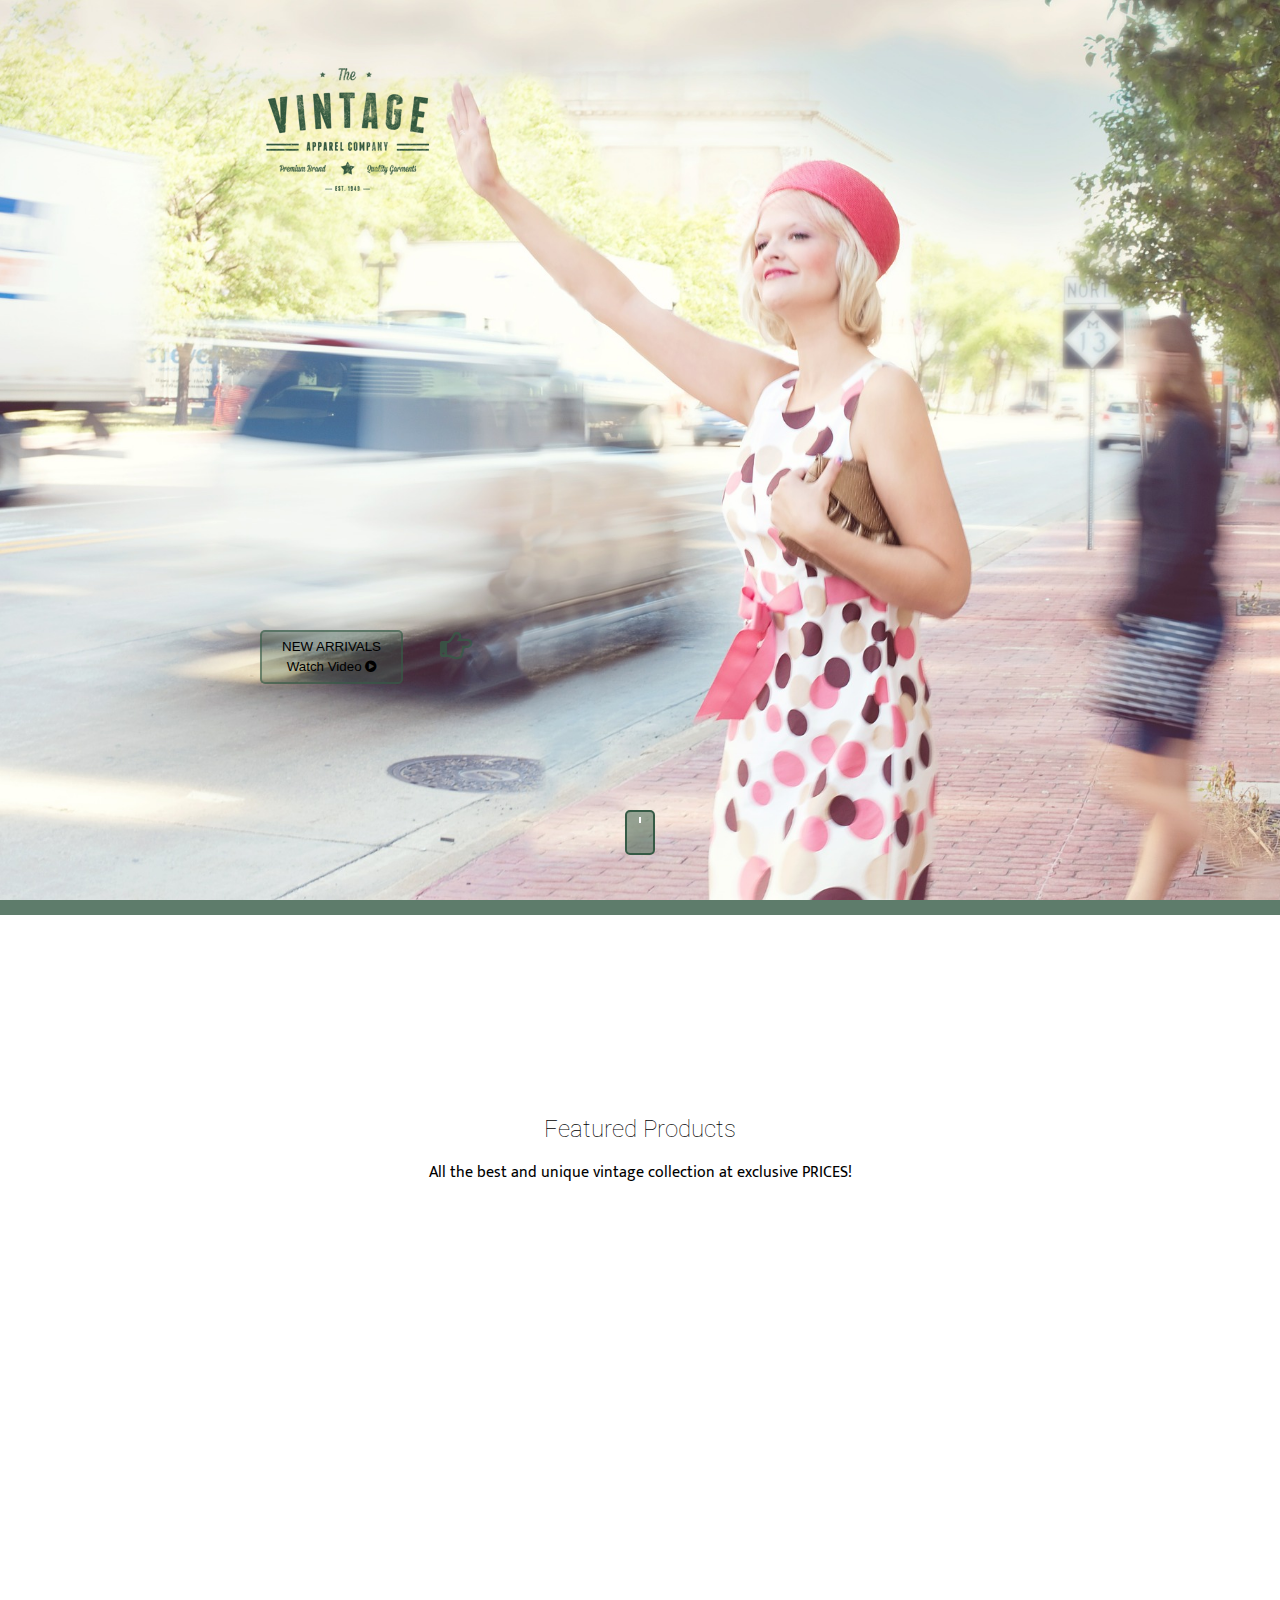
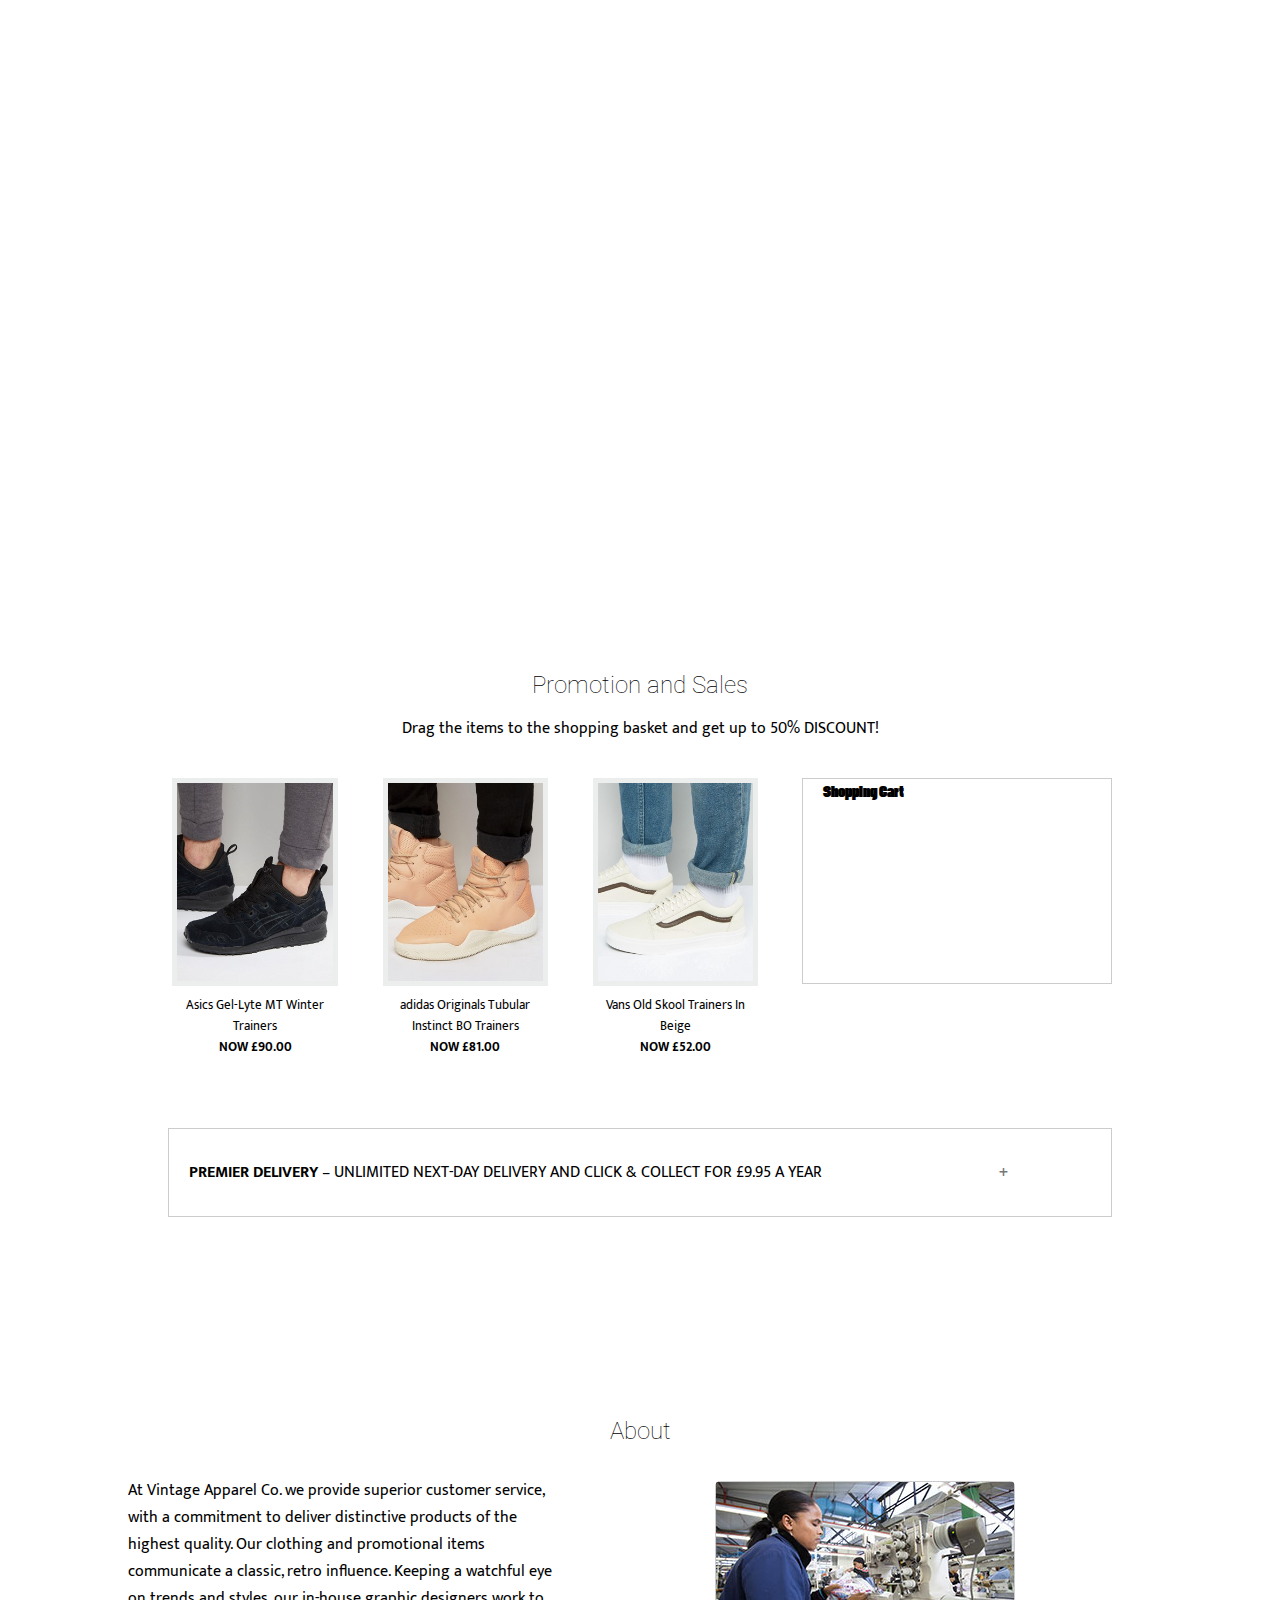
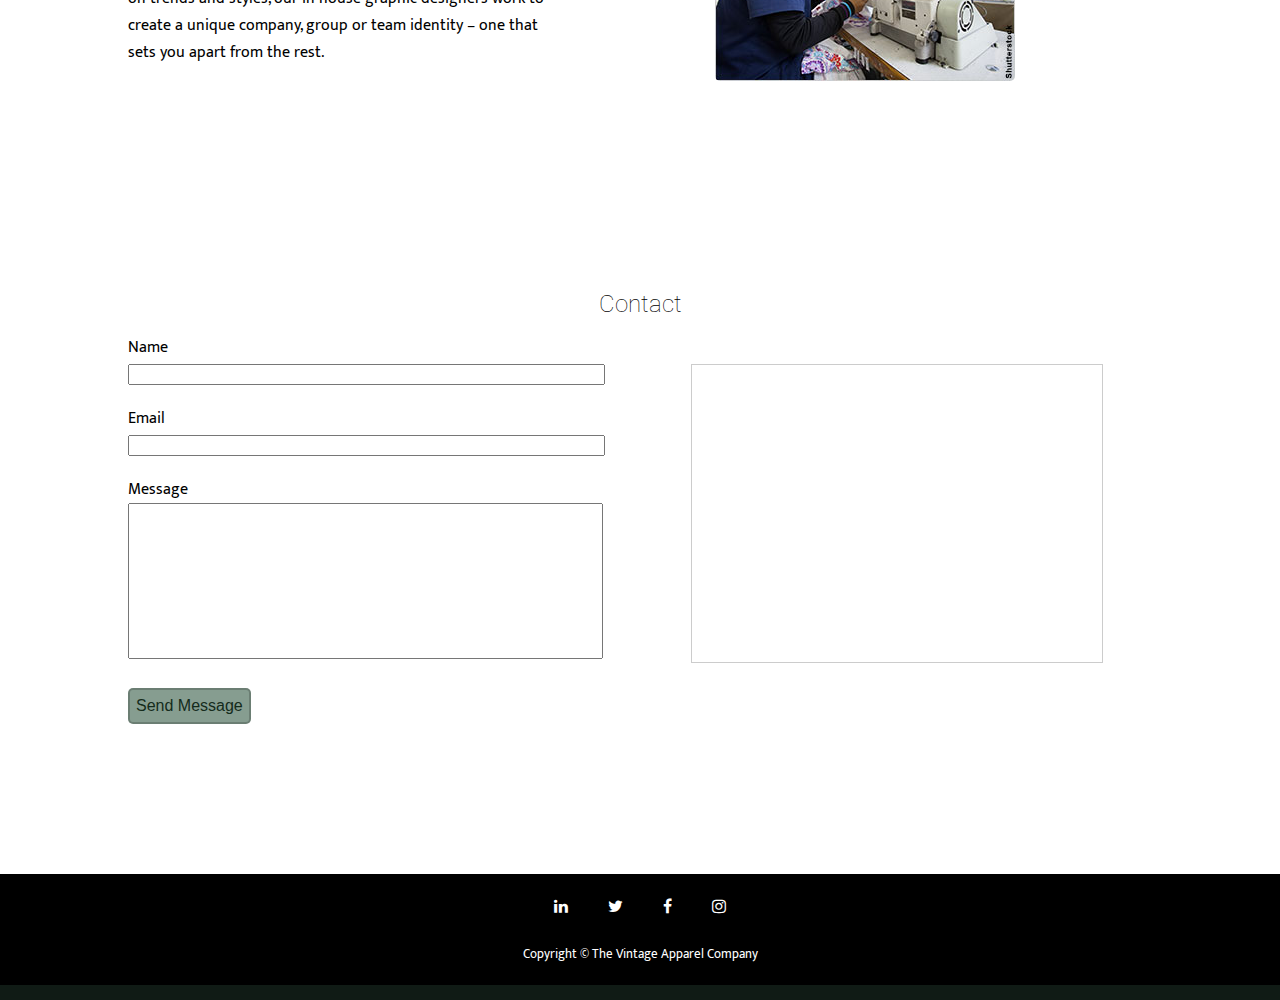
<file: backup/index.html>
<!DOCTYPE html>

<!--The HTML lang attribute can be used to declare the language of a Web page or a portion of a Web page. This is meant to assist search engines and browsers-->
<html lang="en">
    
    <head>
        
        <!--That meta tag basically specifies what character set is your website written with UTF-8 (U from Universal Character Set + Transformation Format—8-bit) is a character encoding capable of encoding all possible characters (called code points) in Unicode. The encoding is variable-length and uses 8-bit code units-->
        <!--Specifies the character encoding for the HTML document-->
        <!--<meta http-equiv="Content-Type" content="text/html; charset=UTF-8">-->
        <meta charset="utf-8">
        
        <!--The viewport is the part of the webpage that the user can currently see. The scrollbars move the viewport to show other parts of the page. I believe the ViewPort is just an area to display the web content in the Browser.-->
        <meta name="viewport" content="width=device-width, initial-scale=1.0">
        
        <!--The description is what will appear in the search engines as a brief description of your webpage/website, just under your heading or title on the search enginer resultes.-->
        <meta name="description" content="This is a fictional webpage for train HTML5, CSS3 and JavaScript">
        
        <!--Still debatable is still of use, some search engines are ignoring it now-->
        <meta name="keywords" content="Just IT, training, HTML5, CSS3, JavaScritp, webdesign, webpage, front end development">
        <meta name="author" content="Manuel Cubuca for training purpose only">
        
        <!--The title is what you see and is displayed in the browser window-->
        <title>The Vintage Apparel Company</title>
        
        <!--The link below is to display a little icon logo next to the title of your webpage when viewing on the browser-->
        <!--<link rel="shortcut icon" href="img/favicons/favicon.ico">-->
        
        <!--Link to google fonts-->
        <link href="https://fonts.googleapis.com/css?family=Ek+Mukta" 				rel="stylesheet">
        <link href="https://fonts.googleapis.com/css?family=Roboto" rel="stylesheet">
        
        <!--This the CDN link for Font Awesome icons
        A content delivery network (CDN) is a system of distributed servers (network) that deliver webpages and other Web content to a user based on the geographic locations of the user, the origin of the webpage and a content delivery server-->
        <link href="https://cdnjs.cloudflare.com/ajax/libs/font-awesome/4.7.0/css/font-awesome.css" rel="stylesheet">
        
        <!--Here you linking an external CSS file to your HTML document-->
        <link rel="stylesheet" type="text/css" href="css/myStyles.css">
        
    </head>
    
    <body id="top">
        
        <!-- Home Section
================================================== -->
        
        <section id="home" class="section1">
            <header>
                
                
                
                <div id="remParallax" class="bgImage"><!--class="bgImage"-->
                    
                    <div class="navC">
                        <span class="navBtn">&#9776;</span>
                        <nav class="hideM">
                            <ul class="menu-items">
                                <li class="mainNav "><a href="#home">Home</a></li>
                                <li class="mainNav "><a href="#products">Products</a></li>
                                <li class="mainNav "><a href="#about">About</a></li>
                                <li class="mainNav "><a href="#contact">Contact</a></li>
                                <li class="mainNav "><a href="#sales">Sales</a></li>
                            </ul>
                        </nav>
                    </div>
                    
                    <div class="logoC">
                        <img src="img/logo.png" class="logo" alt="The company logo" />
                    </div>
                    <div class="actionB">
                        <button id="newCB" class="newCollectionB">NEW ARRIVALS<br><span>Watch Video <i class="fa fa-play-circle" aria-hidden="true"></i></span></button>
                    </div>
                    <div class="hand"><i class="fa fa-2x fa-hand-o-right" aria-hidden="true"></i>
                    </div>
                    <div class="scrollDownC">
				        <a class="scrollD" href="#products">
					       <span class="mouse"></span>
				        </a>
			         </div>
                    <!--
                    <video class="bgVideo" autoplay loop>
                      <source src="video/vintageClothing.mp4" type="video/mp4">
                        Your browser does not support the video tag.
                    </video>-->
                </div>
                <!--
                <div style="position:relative;height:0;padding-bottom:56.25%"><iframe src="https://www.youtube.com/embed/PGrIBEfTkLw?ecver=2" width="640" height="360" frameborder="0" style="position:absolute;width:100%;height:100%;left:0" allowfullscreen></iframe></div>-->
            </header>
        </section>

        <!-- Home Section ends
================================================== -->    
                
                
        <!-- Navigation Section
================================================== -->
        
       <!-- <section>    
                <div class="navLinks">
                    <div class="logoSmallC">
                            <img src="img/logoSmall.png" class="logoSmall" alt="The company logo">
                    </div>
                    <div class="navC">
                        <nav>
                            <ul>
                                <li><a href="#">Home</a></li>
                                <li><a href="#">Featured Products</a></li>
                                <li><a href="#">About Us</a></li>
                                <li><a href="#">Products</a></li>
                                <li><a href="#">Testimonials</a></li>
                                <li><a href="#">Contact</a></li>
                            </ul>
                        </nav>
                    </div>
                </div>
        </section>-->

        <!-- Navigation Section ends
================================================== -->
        
        
        <!-- Featured Products Section
================================================== -->
        
        <section id="products" class="container FPS section2">
            <h1>Featured Products</h1>
            
            <p class="featuredPText">All the best and unique vintage collection at exclusive PRICES!</p>
            
            <div class="featuredP">
            <article class="productBox">
                    <a href="#"><img src="featuredProducts/image1.jpg" alt="vintage clothing">
                <figcaption class="pDetail">Reclaimed Vintage Sweat Dress With Back Lace Up<strong class="price">£65.00</strong>
                </figcaption></a>
                </article>
            <article class="productBox">
                <a href="#"><img src="featuredProducts/image2.jpg" alt="vintage clothing">
                <figcaption class="pDetail">Reclaimed Vintage Inspired Off The Shoulder Swing Dress In Lace<strong class="price">£40.00</strong>
                    </figcaption></a>
                </article>
            <article class="productBox">
                <a href="#"><img src="featuredProducts/image3.jpg" alt="vintage clothing">
                <figcaption class="pDetail">Reclaimed Vintage Revived Military Jacket With Rolling Stones Tour Back Print<strong class="price">£65.00</strong>
                    </figcaption></a>
                </article>
            </div>
            <div class="featuredP">
            <article class="productBox">
                <a href="#"><img src="featuredProducts/image4.jpg" alt="vintage clothing">
                <figcaption class="pDetail">Reclaimed Vintage Inspired Jacket And Trousers In Red Check <strong class="price">FROM £113.00</strong>
                    </figcaption></a>
                </article>
            <article class="productBox">
                <a href="#"><img src="featuredProducts/image5.jpg" alt="vintage clothing">
                <figcaption class="pDetail">Reclaimed Vintage Revived Camo BDU Military Jacket <strong class="price">£45.00</strong>
                    </figcaption></a>
                </article>
            <article class="productBox">
                <a href="#"><img src="featuredProducts/image6.jpg" alt="vintage clothing">
                <figcaption class="pDetail">Reclaimed Vintage Inspired Super Oversized Bomber Jacket In Black With Ram Back Print<strong class="price">£105.00</strong>
                    </figcaption></a>
                </article>
            </div>
        </section>
        
        
        

        <!-- Featured Products ends
================================================== -->
        
        
        <!-- Promotion and Sales Section
================================================== -->
        
        <section id="sales" class="container section3">
            
            <h1>Promotion and Sales</h1>
            
        <p class="featuredPText">Drag the items to the shopping basket and get up to 50% DISCOUNT!</p>
            
            <div class="featuredPSales">
            <article class="productSales">
                <a href="#"><img src="salesProducts/trainers1.jpg" alt="vintage clothing">
                <figcaption class="pDetailSales">Asics Gel-Lyte MT Winter Trainers<strong class="price">NOW £90.00</strong>
                    </figcaption></a>
                </article>
                <article class="productSales">
                <a href="#"><img src="salesProducts/trainers2.jpg" alt="vintage clothing">
                <figcaption class="pDetailSales">adidas Originals Tubular Instinct BO Trainers<strong class="price">NOW £81.00</strong>
                    </figcaption></a>
                </article>
            <article class="productSales">
                <a href="#"><img src="salesProducts/trainers3.jpg" alt="vintage clothing">
                <figcaption class="pDetailSales">Vans Old Skool Trainers In Beige <strong class="price">NOW £52.00</strong>
                    </figcaption></a>
                </article>
                
            </div> 
            <aside class="shoppingB"><span class="shoppingText">Shopping Cart</span></aside>
            
            <article id="deliveryO" class="deliveryO"><strong>PREMIER DELIVERY</strong> – UNLIMITED NEXT-DAY DELIVERY
AND CLICK &amp; COLLECT FOR £9.95 A YEAR</article>
            
            <div class="deliveryForm">
              <p>Lorem ipsum dolor sit amet, consectetur adipiscing elit. Mauris sit amet turpis nec turpis laoreet volutpat. Vivamus euismod pulvinar lacus a molestie. Ut sit amet elit felis. Nunc aliquam enim eros, sed commodo urna commodo eget. Sed fermentum quis leo sit amet consectetur. Ut ornare pretium velit sed molestie. Vivamus mauris ex, cursus vel commodo ac, aliquet vitae nisl. Etiam eleifend massa arcu, vel lacinia magna malesuada quis. Maecenas bibendum erat lectus, nec dignissim est gravida id. Nulla facilisi. Cras eu erat et arcu lacinia pulvinar et sit amet quam. Donec vehicula rhoncus felis sed malesuada. Vestibulum semper convallis commodo.</p>
 
            </div>
        
        </section>

        <!-- Promotion and Sales ends
================================================== -->
        
        
        <!-- About Section
================================================== -->
        
        <section id="about" class="container section4">
        

        <h1>About</h1>
            
        <div class="aboutText">
            
         <article>   
            
        <p>At Vintage Apparel Co. we provide superior customer service, with a commitment to deliver distinctive products of the highest quality. Our clothing and promotional items communicate a classic, retro influence. Keeping a watchful eye on trends and styles, our in-house graphic designers work to create a unique company, group or team identity – one that sets you apart from the rest.</p>
            
        </article>
            
        <article>

        <img src="img/factory1.jpeg" alt="The Vintage Apparel Factory">
            
        </article>
        </div>
        </section>

        <!-- Products ends
================================================== -->
        
        
        <!-- Contact Section
================================================== -->
        
        <section id="contact" class="container section5">
        
        
        <h1>Contact</h1>
            
            <div class="formC">
                <form id="contactForm"><!--novalidate-->
                    <div class="">
                        <div class="">
                            <label>Name</label><br>
                            <input required type="text" class="inputFields" id="name">
                        </div>
                    </div>
                    <div class="">
                        <div class="">
                            <label>Email</label><br>
                            <input required type="email" class="inputFields" id="email">
                        </div>
                    </div>
                    <div class="">
                        <div class="">
                            <label>Message</label><br>
                            <textarea required rows="10" cols="" class="inputFields" id="message" maxlength="999" style="resize:none"></textarea>
                        </div>
                    </div>
                    
                    <div id="success">
                    </div>

                    <div id="submitButtonDiv">
                        <button type="submit" id="submitButton" class="sendB">Send Message</button>
                    </div>
                </form>
                </div>
            
            
        <aside class="ourLocation">
            <div>
                
                
            </div>    
        </aside>
        
        </section>

        <!-- Testimonials ends
================================================== -->
        
        
        
        
        
        
        <!-- Footer
================================================== -->
        <footer>
            <div class="socialMedia">
            <i class="fa fa-linkedin logoSpace" aria-hidden="true"></i><i class="fa fa-twitter  logoSpace" aria-hidden="true"></i><i class="fa fa-facebook  logoSpace" aria-hidden="true"></i><i class="fa fa-instagram  logoSpace" aria-hidden="true"></i>
            </div>
            <div class="ourAddress">
            <!--<address>Main Office: 150 Minories, London, UK</address>-->
            <span>Copyright © The Vintage Apparel Company</span>
            </div> 
        </footer>

        <!-- Footer ends
================================================== -->
        
        
        <!-- Modal code
================================================== -->
        <div id="myModal" class="modal">

          <!-- Modal content -->
          <div class="modal-content">
            <div class="modal-header">
              <span class="close">&times;</span>
            </div>
            <div class="modal-body">
                <!--<video class="myVideo" width="854" height="480" controls autoplay>
                  <source src="video/vintageClothing.mp4" type="video/mp4">
                    Your browser does not support the video tag.
                </video>-->
                <div style="position:relative;height:0;padding-bottom:56.25%"><iframe src="https://www.youtube.com/embed/PGrIBEfTkLw?ecver=2" width="640" height="360" frameborder="0" style="position:absolute;width:100%;height:100%;left:0" allowfullscreen></iframe></div>
            </div>
          </div>

        </div>
        
        
        <!-- Modal ends
================================================== -->

        <script
          src="https://code.jquery.com/jquery-3.2.1.min.js"
          integrity="sha256-hwg4gsxgFZhOsEEamdOYGBf13FyQuiTwlAQgxVSNgt4="
          crossorigin="anonymous"></script>

        <script src="js/myScript.js"></script>
        <script src="js/jqBootstrapValidation.js"></script>
        <script src="js/contact_me.js"></script>
        
    </body>
    
</html>
</file>
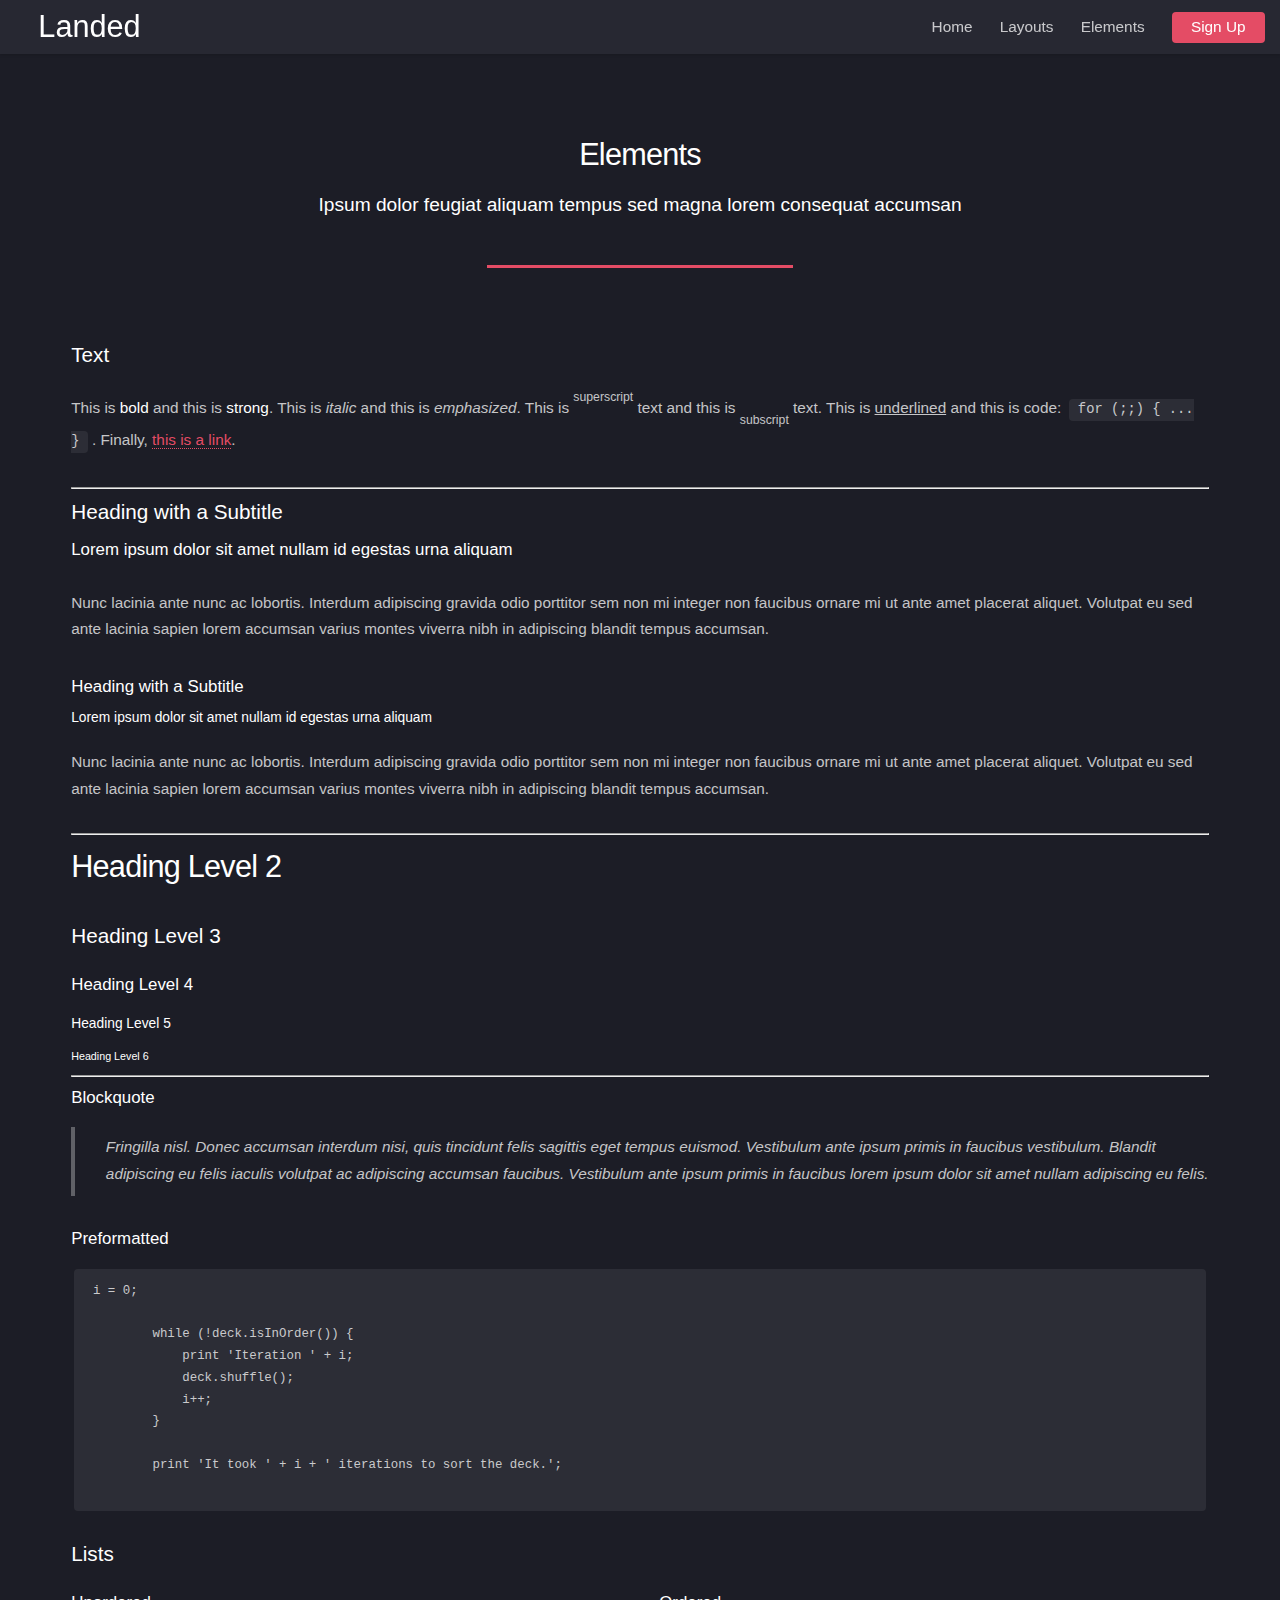
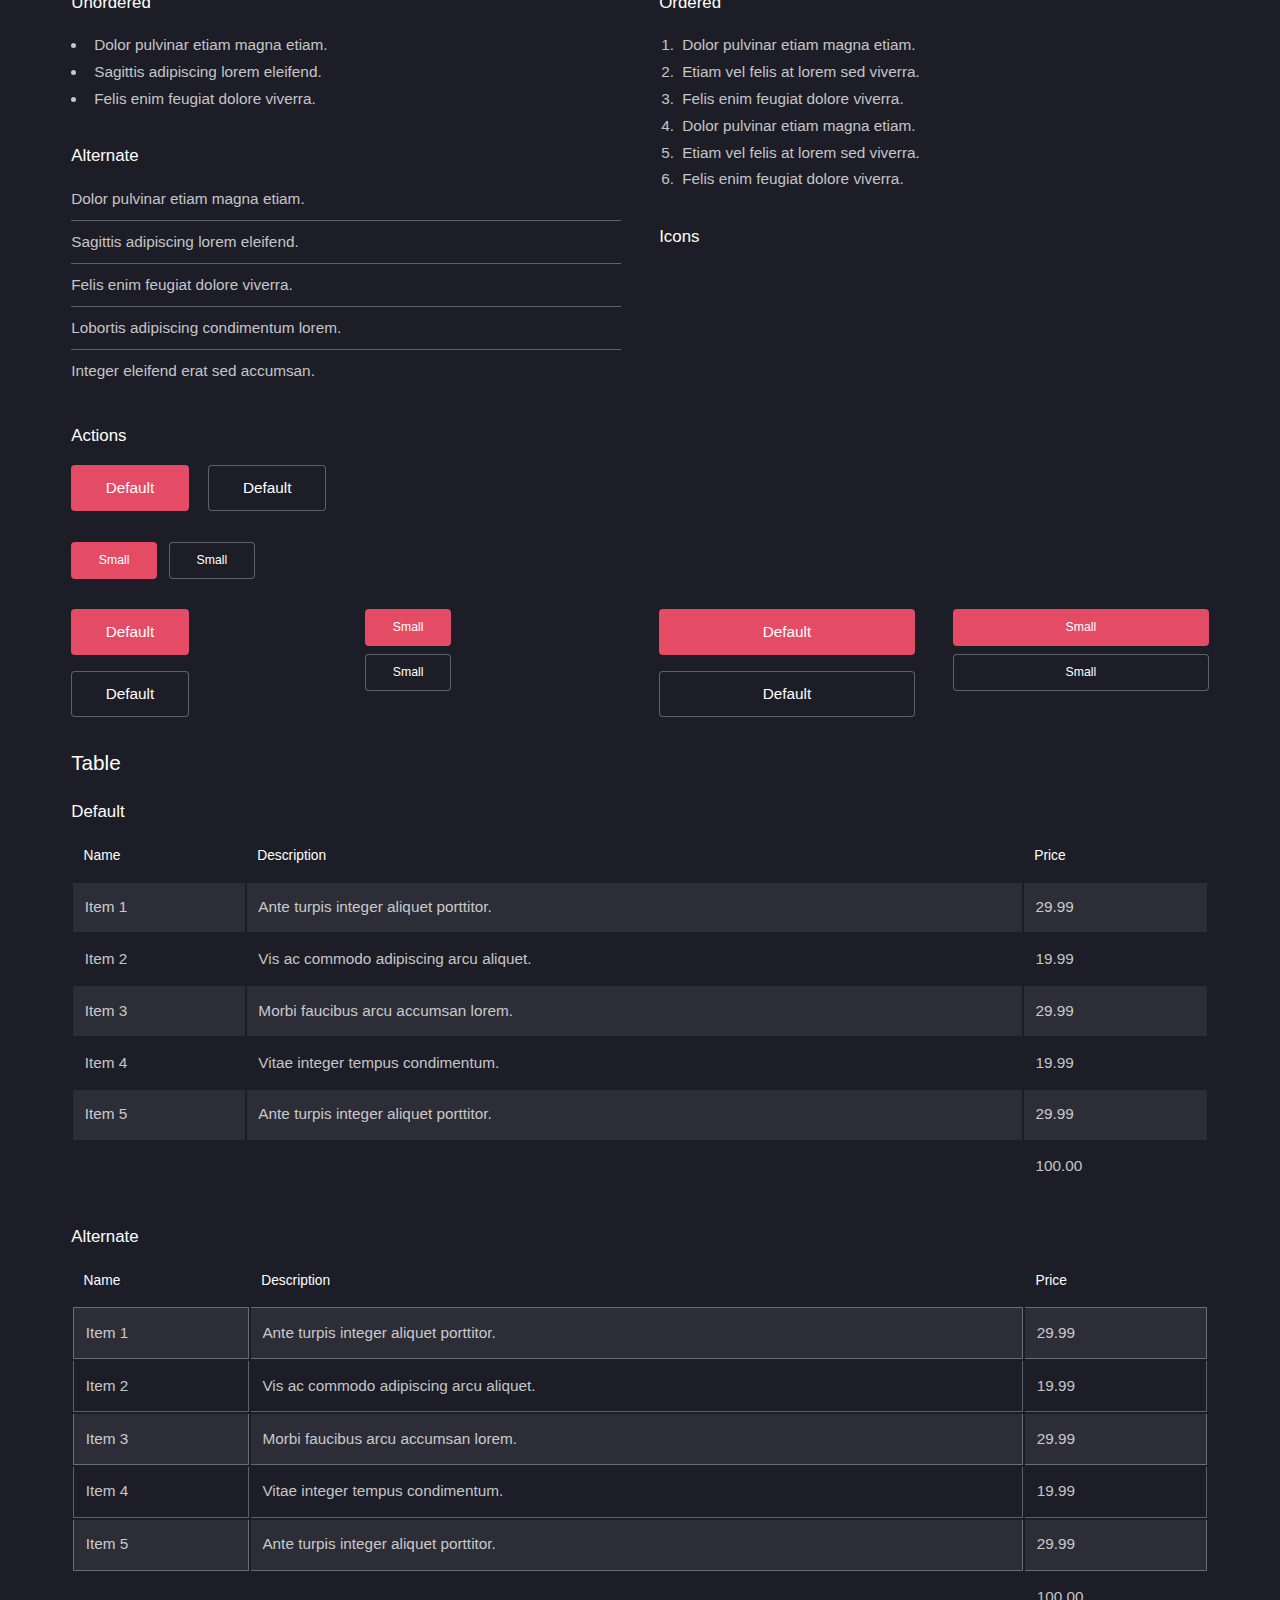
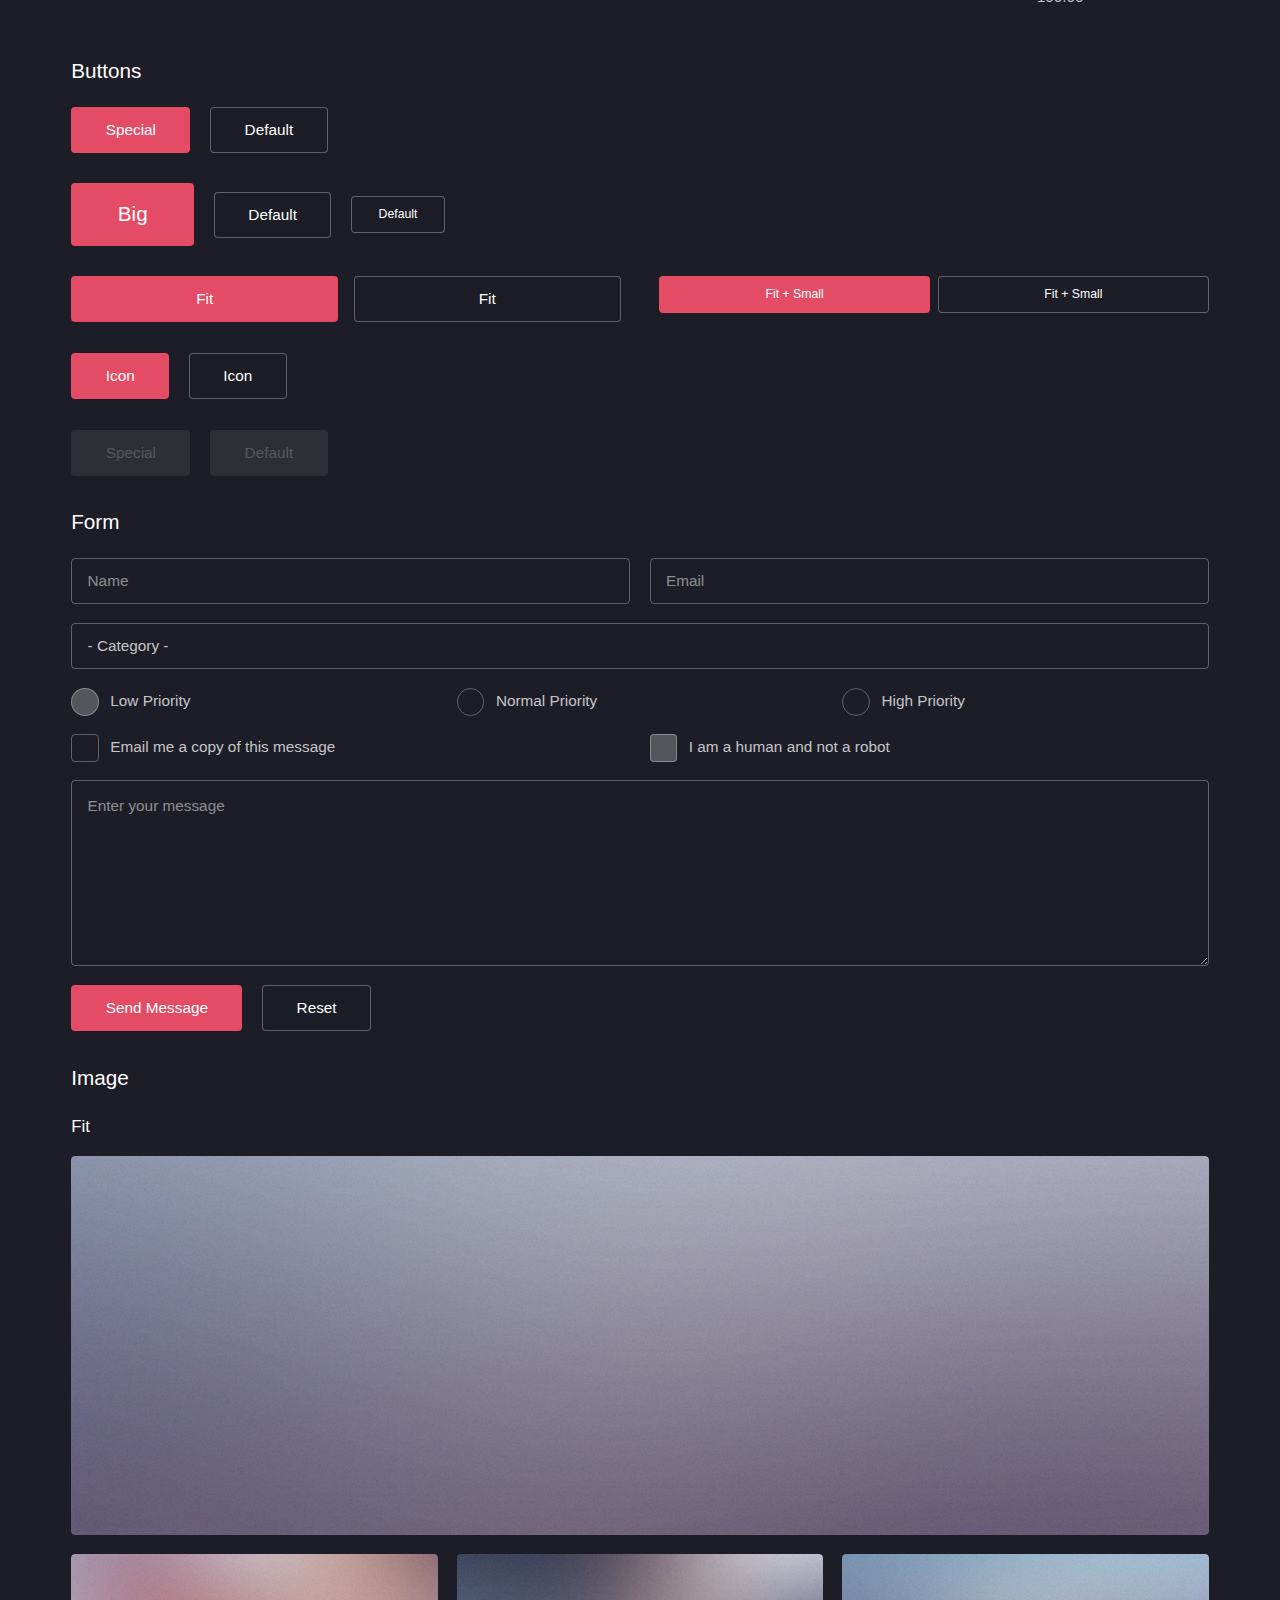
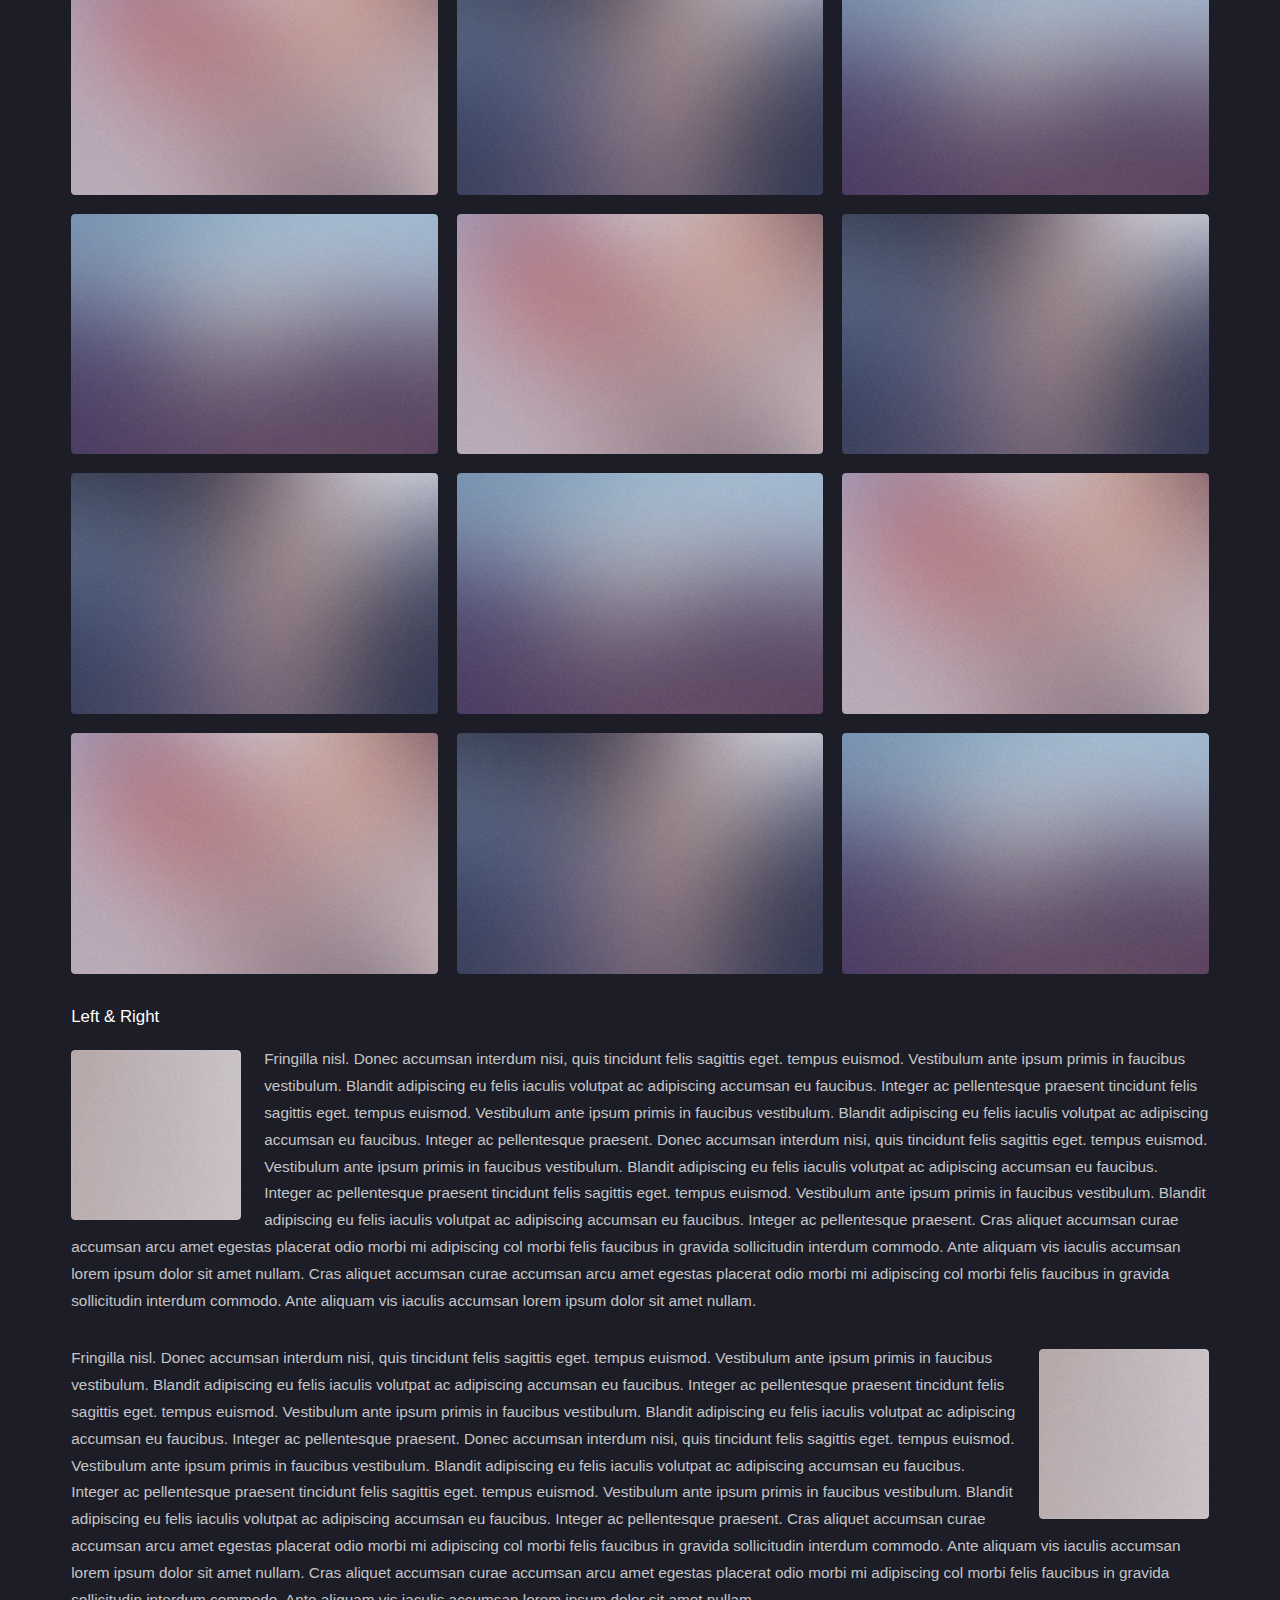
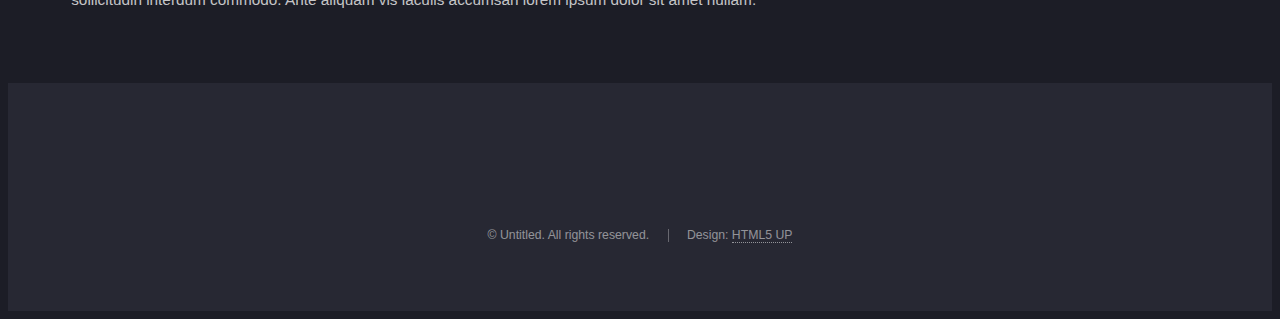
<file: elements.html>
<!DOCTYPE HTML>
<!--
	Landed by HTML5 UP
	html5up.net | @ajlkn
	Free for personal and commercial use under the CCA 3.0 license (html5up.net/license)
-->
<html>
	<head>
		<title>Elements - Landed by HTML5 UP</title>
		<meta charset="utf-8" />
		<meta name="viewport" content="width=device-width, initial-scale=1" />
		<!--[if lte IE 8]><script src="assets/js/ie/html5shiv.js"></script><![endif]-->
		<link rel="stylesheet" href="assets/css/main.css" />
		<!--[if lte IE 9]><link rel="stylesheet" href="assets/css/ie9.css" /><![endif]-->
		<!--[if lte IE 8]><link rel="stylesheet" href="assets/css/ie8.css" /><![endif]-->
	</head>
	<body>
		<div id="page-wrapper">

			<!-- Header -->
				<header id="header">
					<h1 id="logo"><a href="index.html">Landed</a></h1>
					<nav id="nav">
						<ul>
							<li><a href="index.html">Home</a></li>
							<li>
								<a href="#">Layouts</a>
								<ul>
									<li><a href="left-sidebar.html">Left Sidebar</a></li>
									<li><a href="right-sidebar.html">Right Sidebar</a></li>
									<li><a href="no-sidebar.html">No Sidebar</a></li>
									<li>
										<a href="#">Submenu</a>
										<ul>
											<li><a href="#">Option 1</a></li>
											<li><a href="#">Option 2</a></li>
											<li><a href="#">Option 3</a></li>
											<li><a href="#">Option 4</a></li>
										</ul>
									</li>
								</ul>
							</li>
							<li><a href="elements.html">Elements</a></li>
							<li><a href="#" class="button special">Sign Up</a></li>
						</ul>
					</nav>
				</header>

			<!-- Main -->
				<div id="main" class="wrapper style1">
					<div class="container">
						<header class="major">
							<h2>Elements</h2>
							<p>Ipsum dolor feugiat aliquam tempus sed magna lorem consequat accumsan</p>
						</header>

						<!-- Text -->
							<section>
								<h3>Text</h3>
								<p>This is <b>bold</b> and this is <strong>strong</strong>. This is <i>italic</i> and this is <em>emphasized</em>.
								This is <sup>superscript</sup> text and this is <sub>subscript</sub> text.
								This is <u>underlined</u> and this is code: <code>for (;;) { ... }</code>. Finally, <a href="#">this is a link</a>.</p>

								<hr />

								<header>
									<h3>Heading with a Subtitle</h3>
									<p>Lorem ipsum dolor sit amet nullam id egestas urna aliquam</p>
								</header>
								<p>Nunc lacinia ante nunc ac lobortis. Interdum adipiscing gravida odio porttitor sem non mi integer non faucibus ornare mi ut ante amet placerat aliquet. Volutpat eu sed ante lacinia sapien lorem accumsan varius montes viverra nibh in adipiscing blandit tempus accumsan.</p>
								<header>
									<h4>Heading with a Subtitle</h4>
									<p>Lorem ipsum dolor sit amet nullam id egestas urna aliquam</p>
								</header>
								<p>Nunc lacinia ante nunc ac lobortis. Interdum adipiscing gravida odio porttitor sem non mi integer non faucibus ornare mi ut ante amet placerat aliquet. Volutpat eu sed ante lacinia sapien lorem accumsan varius montes viverra nibh in adipiscing blandit tempus accumsan.</p>

								<hr />

								<h2>Heading Level 2</h2>
								<h3>Heading Level 3</h3>
								<h4>Heading Level 4</h4>
								<h5>Heading Level 5</h5>
								<h6>Heading Level 6</h6>

								<hr />

								<h4>Blockquote</h4>
								<blockquote>Fringilla nisl. Donec accumsan interdum nisi, quis tincidunt felis sagittis eget tempus euismod. Vestibulum ante ipsum primis in faucibus vestibulum. Blandit adipiscing eu felis iaculis volutpat ac adipiscing accumsan faucibus. Vestibulum ante ipsum primis in faucibus lorem ipsum dolor sit amet nullam adipiscing eu felis.</blockquote>

								<h4>Preformatted</h4>
								<pre><code>i = 0;

	while (!deck.isInOrder()) {
	    print 'Iteration ' + i;
	    deck.shuffle();
	    i++;
	}

	print 'It took ' + i + ' iterations to sort the deck.';
	</code></pre>
							</section>

						<!-- Lists -->
							<section>
								<h3>Lists</h3>
								<div class="row">
									<div class="6u 12u(xsmall)">

										<h4>Unordered</h4>
										<ul>
											<li>Dolor pulvinar etiam magna etiam.</li>
											<li>Sagittis adipiscing lorem eleifend.</li>
											<li>Felis enim feugiat dolore viverra.</li>
										</ul>

										<h4>Alternate</h4>
										<ul class="alt">
											<li>Dolor pulvinar etiam magna etiam.</li>
											<li>Sagittis adipiscing lorem eleifend.</li>
											<li>Felis enim feugiat dolore viverra.</li>
											<li>Lobortis adipiscing condimentum lorem.</li>
											<li>Integer eleifend erat sed accumsan.</li>
										</ul>

									</div>
									<div class="6u 12u(xsmall)">

										<h4>Ordered</h4>
										<ol>
											<li>Dolor pulvinar etiam magna etiam.</li>
											<li>Etiam vel felis at lorem sed viverra.</li>
											<li>Felis enim feugiat dolore viverra.</li>
											<li>Dolor pulvinar etiam magna etiam.</li>
											<li>Etiam vel felis at lorem sed viverra.</li>
											<li>Felis enim feugiat dolore viverra.</li>
										</ol>

										<h4>Icons</h4>
										<ul class="icons">
											<li><a href="#" class="icon fa-twitter"><span class="label">Twitter</span></a></li>
											<li><a href="#" class="icon fa-facebook"><span class="label">Facebook</span></a></li>
											<li><a href="#" class="icon fa-instagram"><span class="label">Instagram</span></a></li>
											<li><a href="#" class="icon fa-github"><span class="label">Github</span></a></li>
											<li><a href="#" class="icon fa-dribbble"><span class="label">Dribbble</span></a></li>
											<li><a href="#" class="icon fa-tumblr"><span class="label">Tumblr</span></a></li>
										</ul>
										<ul class="icons">
											<li><a href="#" class="icon alt fa-twitter"><span class="label">Twitter</span></a></li>
											<li><a href="#" class="icon alt fa-facebook"><span class="label">Facebook</span></a></li>
											<li><a href="#" class="icon alt fa-instagram"><span class="label">Instagram</span></a></li>
											<li><a href="#" class="icon alt fa-github"><span class="label">Github</span></a></li>
											<li><a href="#" class="icon alt fa-dribbble"><span class="label">Dribbble</span></a></li>
											<li><a href="#" class="icon alt fa-tumblr"><span class="label">Tumblr</span></a></li>
										</ul>

									</div>
								</div>

								<h4>Actions</h4>
								<ul class="actions">
									<li><a href="#" class="button special">Default</a></li>
									<li><a href="#" class="button">Default</a></li>
								</ul>
								<ul class="actions small">
									<li><a href="#" class="button special small">Small</a></li>
									<li><a href="#" class="button small">Small</a></li>
								</ul>
								<div class="row">
									<div class="3u 6u(medium) 12u$(xsmall)">
										<ul class="actions vertical">
											<li><a href="#" class="button special">Default</a></li>
											<li><a href="#" class="button">Default</a></li>
										</ul>
									</div>
									<div class="3u 6u$(medium) 12u$(xsmall)">
										<ul class="actions vertical small">
											<li><a href="#" class="button special small">Small</a></li>
											<li><a href="#" class="button small">Small</a></li>
										</ul>
									</div>
									<div class="3u 6u(medium) 12u$(xsmall)">
										<ul class="actions vertical">
											<li><a href="#" class="button special fit">Default</a></li>
											<li><a href="#" class="button fit">Default</a></li>
										</ul>
									</div>
									<div class="3u$ 6u$(medium) 12u$(xsmall)">
										<ul class="actions vertical small">
											<li><a href="#" class="button special small fit">Small</a></li>
											<li><a href="#" class="button small fit">Small</a></li>
										</ul>
									</div>
								</div>
							</section>

						<!-- Table -->
							<section>
								<h3>Table</h3>
								<h4>Default</h4>
								<div class="table-wrapper">
									<table>
										<thead>
											<tr>
												<th>Name</th>
												<th>Description</th>
												<th>Price</th>
											</tr>
										</thead>
										<tbody>
											<tr>
												<td>Item 1</td>
												<td>Ante turpis integer aliquet porttitor.</td>
												<td>29.99</td>
											</tr>
											<tr>
												<td>Item 2</td>
												<td>Vis ac commodo adipiscing arcu aliquet.</td>
												<td>19.99</td>
											</tr>
											<tr>
												<td>Item 3</td>
												<td> Morbi faucibus arcu accumsan lorem.</td>
												<td>29.99</td>
											</tr>
											<tr>
												<td>Item 4</td>
												<td>Vitae integer tempus condimentum.</td>
												<td>19.99</td>
											</tr>
											<tr>
												<td>Item 5</td>
												<td>Ante turpis integer aliquet porttitor.</td>
												<td>29.99</td>
											</tr>
										</tbody>
										<tfoot>
											<tr>
												<td colspan="2"></td>
												<td>100.00</td>
											</tr>
										</tfoot>
									</table>
								</div>
								<h4>Alternate</h4>
								<div class="table-wrapper">
									<table class="alt">
										<thead>
											<tr>
												<th>Name</th>
												<th>Description</th>
												<th>Price</th>
											</tr>
										</thead>
										<tbody>
											<tr>
												<td>Item 1</td>
												<td>Ante turpis integer aliquet porttitor.</td>
												<td>29.99</td>
											</tr>
											<tr>
												<td>Item 2</td>
												<td>Vis ac commodo adipiscing arcu aliquet.</td>
												<td>19.99</td>
											</tr>
											<tr>
												<td>Item 3</td>
												<td> Morbi faucibus arcu accumsan lorem.</td>
												<td>29.99</td>
											</tr>
											<tr>
												<td>Item 4</td>
												<td>Vitae integer tempus condimentum.</td>
												<td>19.99</td>
											</tr>
											<tr>
												<td>Item 5</td>
												<td>Ante turpis integer aliquet porttitor.</td>
												<td>29.99</td>
											</tr>
										</tbody>
										<tfoot>
											<tr>
												<td colspan="2"></td>
												<td>100.00</td>
											</tr>
										</tfoot>
									</table>
								</div>
							</section>

						<!-- Buttons -->
							<section>
								<h3>Buttons</h3>
								<ul class="actions">
									<li><a href="#" class="button special">Special</a></li>
									<li><a href="#" class="button">Default</a></li>
								</ul>
								<ul class="actions">
									<li><a href="#" class="button special big">Big</a></li>
									<li><a href="#" class="button">Default</a></li>
									<li><a href="#" class="button small">Default</a></li>
								</ul>
								<div class="row">
									<div class="6u 12u$(xsmall)">
										<ul class="actions fit">
											<li><a href="#" class="button special fit">Fit</a></li>
											<li><a href="#" class="button fit">Fit</a></li>
										</ul>
									</div>
									<div class="6u$ 12u$(xsmall)">
										<ul class="actions fit small">
											<li><a href="#" class="button special fit small">Fit + Small</a></li>
											<li><a href="#" class="button fit small">Fit + Small</a></li>
										</ul>
									</div>
								</div>
								<ul class="actions">
									<li><a href="#" class="button special icon fa-download">Icon</a></li>
									<li><a href="#" class="button icon fa-download">Icon</a></li>
								</ul>
								<ul class="actions">
									<li><span class="button special disabled">Special</span></li>
									<li><span class="button disabled">Default</span></li>
								</ul>
							</section>

						<!-- Form -->
							<section>
								<h3>Form</h3>
								<form method="post" action="#">
									<div class="row uniform 50%">
										<div class="6u 12u$(xsmall)">
											<input type="text" name="name" id="name" value="" placeholder="Name" />
										</div>
										<div class="6u$ 12u$(xsmall)">
											<input type="email" name="email" id="email" value="" placeholder="Email" />
										</div>
										<div class="12u$">
											<div class="select-wrapper">
												<select name="category" id="category">
													<option value="">- Category -</option>
													<option value="1">Manufacturing</option>
													<option value="1">Shipping</option>
													<option value="1">Administration</option>
													<option value="1">Human Resources</option>
												</select>
											</div>
										</div>
										<div class="4u 12u$(medium)">
											<input type="radio" id="priority-low" name="priority" checked>
											<label for="priority-low">Low Priority</label>
										</div>
										<div class="4u 12u$(medium)">
											<input type="radio" id="priority-normal" name="priority">
											<label for="priority-normal">Normal Priority</label>
										</div>
										<div class="4u$ 12u$(medium)">
											<input type="radio" id="priority-high" name="priority">
											<label for="priority-high">High Priority</label>
										</div>
										<div class="6u 12u$(medium)">
											<input type="checkbox" id="copy" name="copy">
											<label for="copy">Email me a copy of this message</label>
										</div>
										<div class="6u$ 12u$(medium)">
											<input type="checkbox" id="human" name="human" checked>
											<label for="human">I am a human and not a robot</label>
										</div>
										<div class="12u$">
											<textarea name="message" id="message" placeholder="Enter your message" rows="6"></textarea>
										</div>
										<div class="12u$">
											<ul class="actions">
												<li><input type="submit" value="Send Message" class="special" /></li>
												<li><input type="reset" value="Reset" /></li>
											</ul>
										</div>
									</div>
								</form>
							</section>

						<!-- Image -->
							<section>
								<h3>Image</h3>
								<h4>Fit</h4>
								<div class="box alt">
									<div class="row 50% uniform">
										<div class="12u$"><span class="image fit"><img src="images/pic07.jpg" alt="" /></span></div>
										<div class="4u  6u(xsmall)"><span class="image fit"><img src="images/pic02.jpg" alt="" /></span></div>
										<div class="4u  6u$(xsmall)"><span class="image fit"><img src="images/pic03.jpg" alt="" /></span></div>
										<div class="4u$ 6u(xsmall)"><span class="image fit"><img src="images/pic04.jpg" alt="" /></span></div>
										<div class="4u  6u$(xsmall)"><span class="image fit"><img src="images/pic04.jpg" alt="" /></span></div>
										<div class="4u  6u(xsmall)"><span class="image fit"><img src="images/pic02.jpg" alt="" /></span></div>
										<div class="4u$ 6u$(xsmall)"><span class="image fit"><img src="images/pic03.jpg" alt="" /></span></div>
										<div class="4u  6u(xsmall)"><span class="image fit"><img src="images/pic03.jpg" alt="" /></span></div>
										<div class="4u  6u$(xsmall)"><span class="image fit"><img src="images/pic04.jpg" alt="" /></span></div>
										<div class="4u$ 6u(xsmall)"><span class="image fit"><img src="images/pic02.jpg" alt="" /></span></div>
										<div class="4u  6u$(xsmall)"><span class="image fit"><img src="images/pic02.jpg" alt="" /></span></div>
										<div class="4u  6u(xsmall)"><span class="image fit"><img src="images/pic03.jpg" alt="" /></span></div>
										<div class="4u$ 6u$(xsmall)"><span class="image fit"><img src="images/pic04.jpg" alt="" /></span></div>
									</div>
								</div>

								<h4>Left &amp; Right</h4>
								<p><span class="image left"><img src="images/pic08.jpg" alt="" /></span>Fringilla nisl. Donec accumsan interdum nisi, quis tincidunt felis sagittis eget. tempus euismod. Vestibulum ante ipsum primis in faucibus vestibulum. Blandit adipiscing eu felis iaculis volutpat ac adipiscing accumsan eu faucibus. Integer ac pellentesque praesent tincidunt felis sagittis eget. tempus euismod. Vestibulum ante ipsum primis in faucibus vestibulum. Blandit adipiscing eu felis iaculis volutpat ac adipiscing accumsan eu faucibus. Integer ac pellentesque praesent. Donec accumsan interdum nisi, quis tincidunt felis sagittis eget. tempus euismod. Vestibulum ante ipsum primis in faucibus vestibulum. Blandit adipiscing eu felis iaculis volutpat ac adipiscing accumsan eu faucibus. Integer ac pellentesque praesent tincidunt felis sagittis eget. tempus euismod. Vestibulum ante ipsum primis in faucibus vestibulum. Blandit adipiscing eu felis iaculis volutpat ac adipiscing accumsan eu faucibus. Integer ac pellentesque praesent. Cras aliquet accumsan curae accumsan arcu amet egestas placerat odio morbi mi adipiscing col morbi felis faucibus in gravida sollicitudin interdum commodo. Ante aliquam vis iaculis accumsan lorem ipsum dolor sit amet nullam. Cras aliquet accumsan curae accumsan arcu amet egestas placerat odio morbi mi adipiscing col morbi felis faucibus in gravida sollicitudin interdum commodo. Ante aliquam vis iaculis accumsan lorem ipsum dolor sit amet nullam.</p>
								<p><span class="image right"><img src="images/pic08.jpg" alt="" /></span>Fringilla nisl. Donec accumsan interdum nisi, quis tincidunt felis sagittis eget. tempus euismod. Vestibulum ante ipsum primis in faucibus vestibulum. Blandit adipiscing eu felis iaculis volutpat ac adipiscing accumsan eu faucibus. Integer ac pellentesque praesent tincidunt felis sagittis eget. tempus euismod. Vestibulum ante ipsum primis in faucibus vestibulum. Blandit adipiscing eu felis iaculis volutpat ac adipiscing accumsan eu faucibus. Integer ac pellentesque praesent. Donec accumsan interdum nisi, quis tincidunt felis sagittis eget. tempus euismod. Vestibulum ante ipsum primis in faucibus vestibulum. Blandit adipiscing eu felis iaculis volutpat ac adipiscing accumsan eu faucibus. Integer ac pellentesque praesent tincidunt felis sagittis eget. tempus euismod. Vestibulum ante ipsum primis in faucibus vestibulum. Blandit adipiscing eu felis iaculis volutpat ac adipiscing accumsan eu faucibus. Integer ac pellentesque praesent. Cras aliquet accumsan curae accumsan arcu amet egestas placerat odio morbi mi adipiscing col morbi felis faucibus in gravida sollicitudin interdum commodo. Ante aliquam vis iaculis accumsan lorem ipsum dolor sit amet nullam. Cras aliquet accumsan curae accumsan arcu amet egestas placerat odio morbi mi adipiscing col morbi felis faucibus in gravida sollicitudin interdum commodo. Ante aliquam vis iaculis accumsan lorem ipsum dolor sit amet nullam.</p>
							</section>

					</div>
				</div>

			<!-- Footer -->
				<footer id="footer">
					<ul class="icons">
						<li><a href="#" class="icon alt fa-twitter"><span class="label">Twitter</span></a></li>
						<li><a href="#" class="icon alt fa-facebook"><span class="label">Facebook</span></a></li>
						<li><a href="#" class="icon alt fa-linkedin"><span class="label">LinkedIn</span></a></li>
						<li><a href="#" class="icon alt fa-instagram"><span class="label">Instagram</span></a></li>
						<li><a href="#" class="icon alt fa-github"><span class="label">GitHub</span></a></li>
						<li><a href="#" class="icon alt fa-envelope"><span class="label">Email</span></a></li>
					</ul>
					<ul class="copyright">
						<li>&copy; Untitled. All rights reserved.</li><li>Design: <a href="http://html5up.net">HTML5 UP</a></li>
					</ul>
				</footer>

		</div>

		<!-- Scripts -->
			<script src="assets/js/jquery.min.js"></script>
			<script src="assets/js/jquery.scrolly.min.js"></script>
			<script src="assets/js/jquery.dropotron.min.js"></script>
			<script src="assets/js/jquery.scrollex.min.js"></script>
			<script src="assets/js/skel.min.js"></script>
			<script src="assets/js/util.js"></script>
			<!--[if lte IE 8]><script src="assets/js/ie/respond.min.js"></script><![endif]-->
			<script src="assets/js/main.js"></script>

	</body>
</html>
</file>
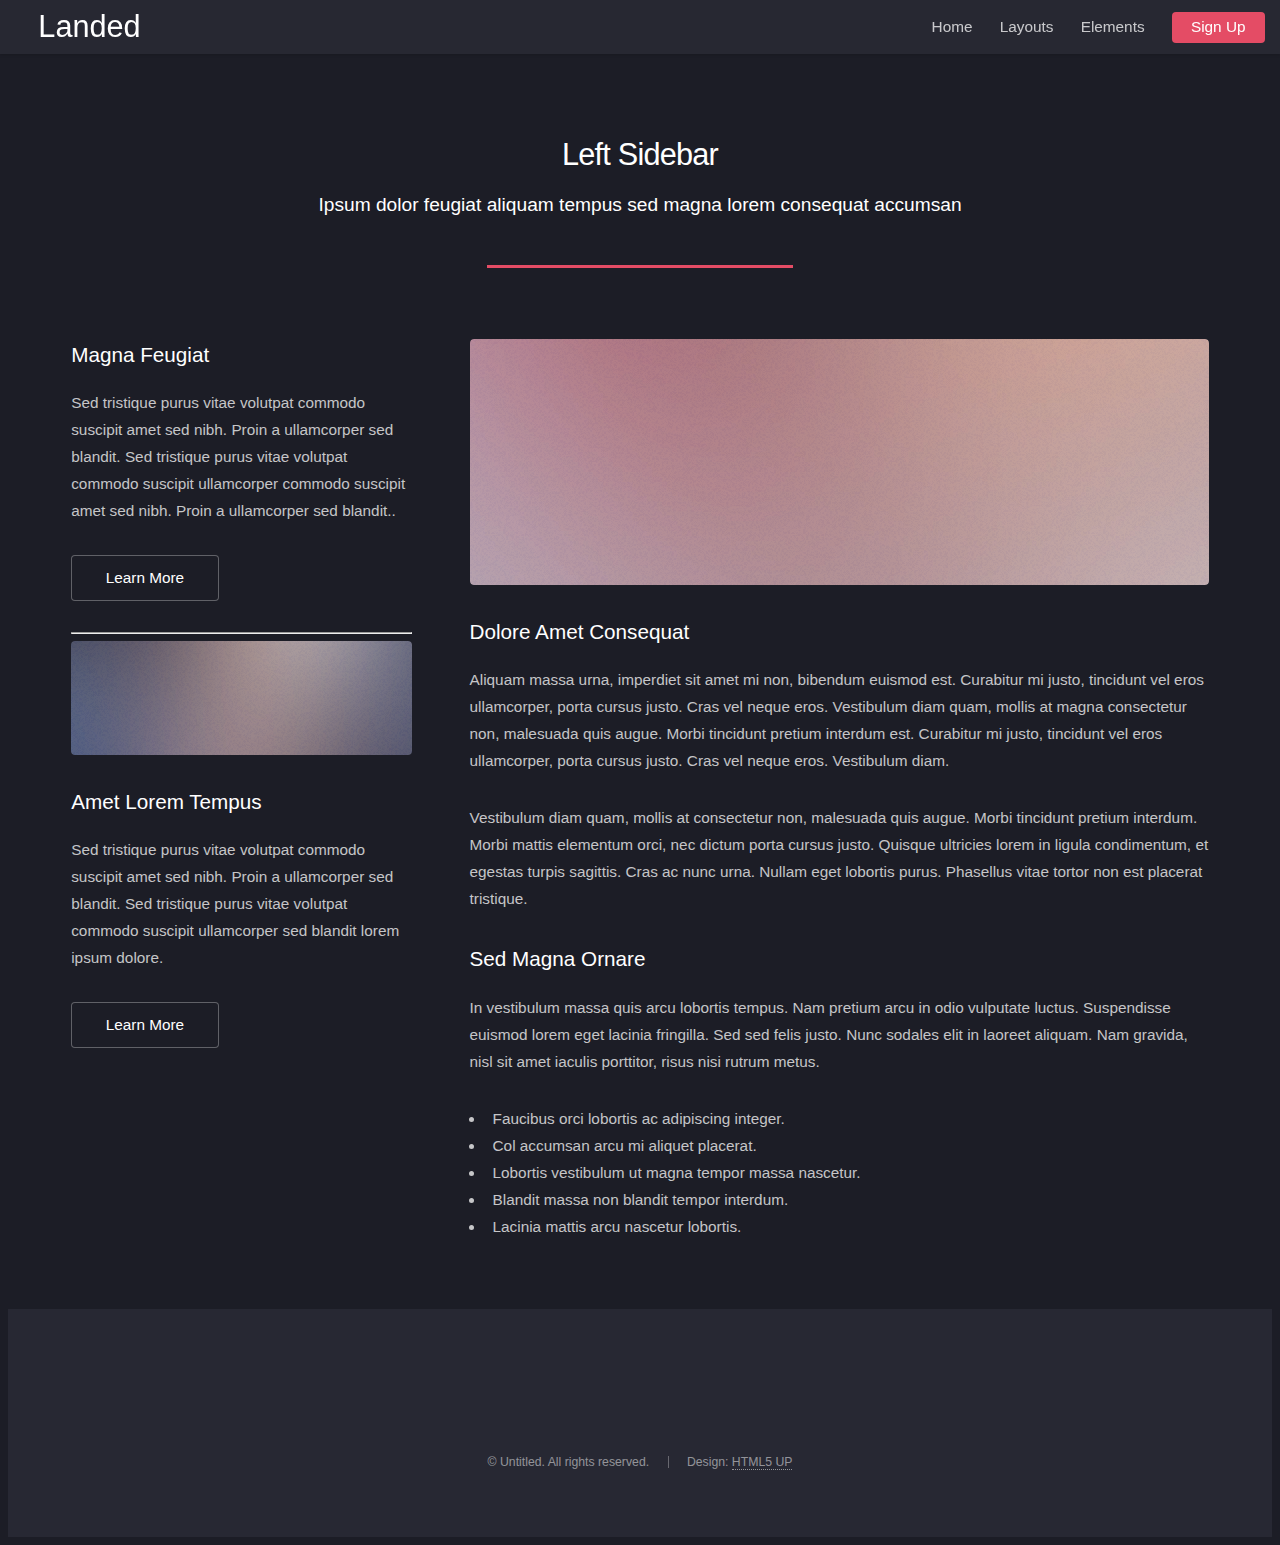
<file: left-sidebar.html>
<!DOCTYPE HTML>
<!--
	Landed by HTML5 UP
	html5up.net | @ajlkn
	Free for personal and commercial use under the CCA 3.0 license (html5up.net/license)
-->
<html>
	<head>
		<title>Left Sidebar - Landed by HTML5 UP</title>
		<meta charset="utf-8" />
		<meta name="viewport" content="width=device-width, initial-scale=1" />
		<!--[if lte IE 8]><script src="assets/js/ie/html5shiv.js"></script><![endif]-->
		<link rel="stylesheet" href="assets/css/main.css" />
		<!--[if lte IE 9]><link rel="stylesheet" href="assets/css/ie9.css" /><![endif]-->
		<!--[if lte IE 8]><link rel="stylesheet" href="assets/css/ie8.css" /><![endif]-->
	</head>
	<body>
		<div id="page-wrapper">

			<!-- Header -->
				<header id="header">
					<h1 id="logo"><a href="index.html">Landed</a></h1>
					<nav id="nav">
						<ul>
							<li><a href="index.html">Home</a></li>
							<li>
								<a href="#">Layouts</a>
								<ul>
									<li><a href="left-sidebar.html">Left Sidebar</a></li>
									<li><a href="right-sidebar.html">Right Sidebar</a></li>
									<li><a href="no-sidebar.html">No Sidebar</a></li>
									<li>
										<a href="#">Submenu</a>
										<ul>
											<li><a href="#">Option 1</a></li>
											<li><a href="#">Option 2</a></li>
											<li><a href="#">Option 3</a></li>
											<li><a href="#">Option 4</a></li>
										</ul>
									</li>
								</ul>
							</li>
							<li><a href="elements.html">Elements</a></li>
							<li><a href="#" class="button special">Sign Up</a></li>
						</ul>
					</nav>
				</header>

			<!-- Main -->
				<div id="main" class="wrapper style1">
					<div class="container">
						<header class="major">
							<h2>Left Sidebar</h2>
							<p>Ipsum dolor feugiat aliquam tempus sed magna lorem consequat accumsan</p>
						</header>
						<div class="row 150%">
							<div class="4u 12u$(medium)">

								<!-- Sidebar -->
									<section id="sidebar">
										<section>
											<h3>Magna Feugiat</h3>
											<p>Sed tristique purus vitae volutpat commodo suscipit amet sed nibh. Proin a ullamcorper sed blandit. Sed tristique purus vitae volutpat commodo suscipit ullamcorper commodo suscipit amet sed nibh. Proin a ullamcorper sed blandit..</p>
											<footer>
												<ul class="actions">
													<li><a href="#" class="button">Learn More</a></li>
												</ul>
											</footer>
										</section>
										<hr />
										<section>
											<a href="#" class="image fit"><img src="images/pic06.jpg" alt="" /></a>
											<h3>Amet Lorem Tempus</h3>
											<p>Sed tristique purus vitae volutpat commodo suscipit amet sed nibh. Proin a ullamcorper sed blandit. Sed tristique purus vitae volutpat commodo suscipit ullamcorper sed blandit lorem ipsum dolore.</p>
											<footer>
												<ul class="actions">
													<li><a href="#" class="button">Learn More</a></li>
												</ul>
											</footer>
										</section>
									</section>

							</div>
							<div class="8u$ 12u$(medium) important(medium)">

								<!-- Content -->
									<section id="content">
										<a href="#" class="image fit"><img src="images/pic05.jpg" alt="" /></a>
										<h3>Dolore Amet Consequat</h3>
										<p>Aliquam massa urna, imperdiet sit amet mi non, bibendum euismod est. Curabitur mi justo, tincidunt vel eros ullamcorper, porta cursus justo. Cras vel neque eros. Vestibulum diam quam, mollis at magna consectetur non, malesuada quis augue. Morbi tincidunt pretium interdum est. Curabitur mi justo, tincidunt vel eros ullamcorper, porta cursus justo. Cras vel neque eros. Vestibulum diam.</p>
										<p>Vestibulum diam quam, mollis at consectetur non, malesuada quis augue. Morbi tincidunt pretium interdum. Morbi mattis elementum orci, nec dictum porta cursus justo. Quisque ultricies lorem in ligula condimentum, et egestas turpis sagittis. Cras ac nunc urna. Nullam eget lobortis purus. Phasellus vitae tortor non est placerat tristique.</p>
										<h3>Sed Magna Ornare</h3>
										<p>In vestibulum massa quis arcu lobortis tempus. Nam pretium arcu in odio vulputate luctus. Suspendisse euismod lorem eget lacinia fringilla. Sed sed felis justo. Nunc sodales elit in laoreet aliquam. Nam gravida, nisl sit amet iaculis porttitor, risus nisi rutrum metus.</p>
										<ul>
											<li>Faucibus orci lobortis ac adipiscing integer.</li>
											<li>Col accumsan arcu mi aliquet placerat.</li>
											<li>Lobortis vestibulum ut magna tempor massa nascetur.</li>
											<li>Blandit massa non blandit tempor interdum.</li>
											<li>Lacinia mattis arcu nascetur lobortis.</li>
										</ul>
									</section>

							</div>
						</div>
					</div>
				</div>

			<!-- Footer -->
				<footer id="footer">
					<ul class="icons">
						<li><a href="#" class="icon alt fa-twitter"><span class="label">Twitter</span></a></li>
						<li><a href="#" class="icon alt fa-facebook"><span class="label">Facebook</span></a></li>
						<li><a href="#" class="icon alt fa-linkedin"><span class="label">LinkedIn</span></a></li>
						<li><a href="#" class="icon alt fa-instagram"><span class="label">Instagram</span></a></li>
						<li><a href="#" class="icon alt fa-github"><span class="label">GitHub</span></a></li>
						<li><a href="#" class="icon alt fa-envelope"><span class="label">Email</span></a></li>
					</ul>
					<ul class="copyright">
						<li>&copy; Untitled. All rights reserved.</li><li>Design: <a href="http://html5up.net">HTML5 UP</a></li>
					</ul>
				</footer>

		</div>

		<!-- Scripts -->
			<script src="assets/js/jquery.min.js"></script>
			<script src="assets/js/jquery.scrolly.min.js"></script>
			<script src="assets/js/jquery.dropotron.min.js"></script>
			<script src="assets/js/jquery.scrollex.min.js"></script>
			<script src="assets/js/skel.min.js"></script>
			<script src="assets/js/util.js"></script>
			<!--[if lte IE 8]><script src="assets/js/ie/respond.min.js"></script><![endif]-->
			<script src="assets/js/main.js"></script>

	</body>
</html>
</file>
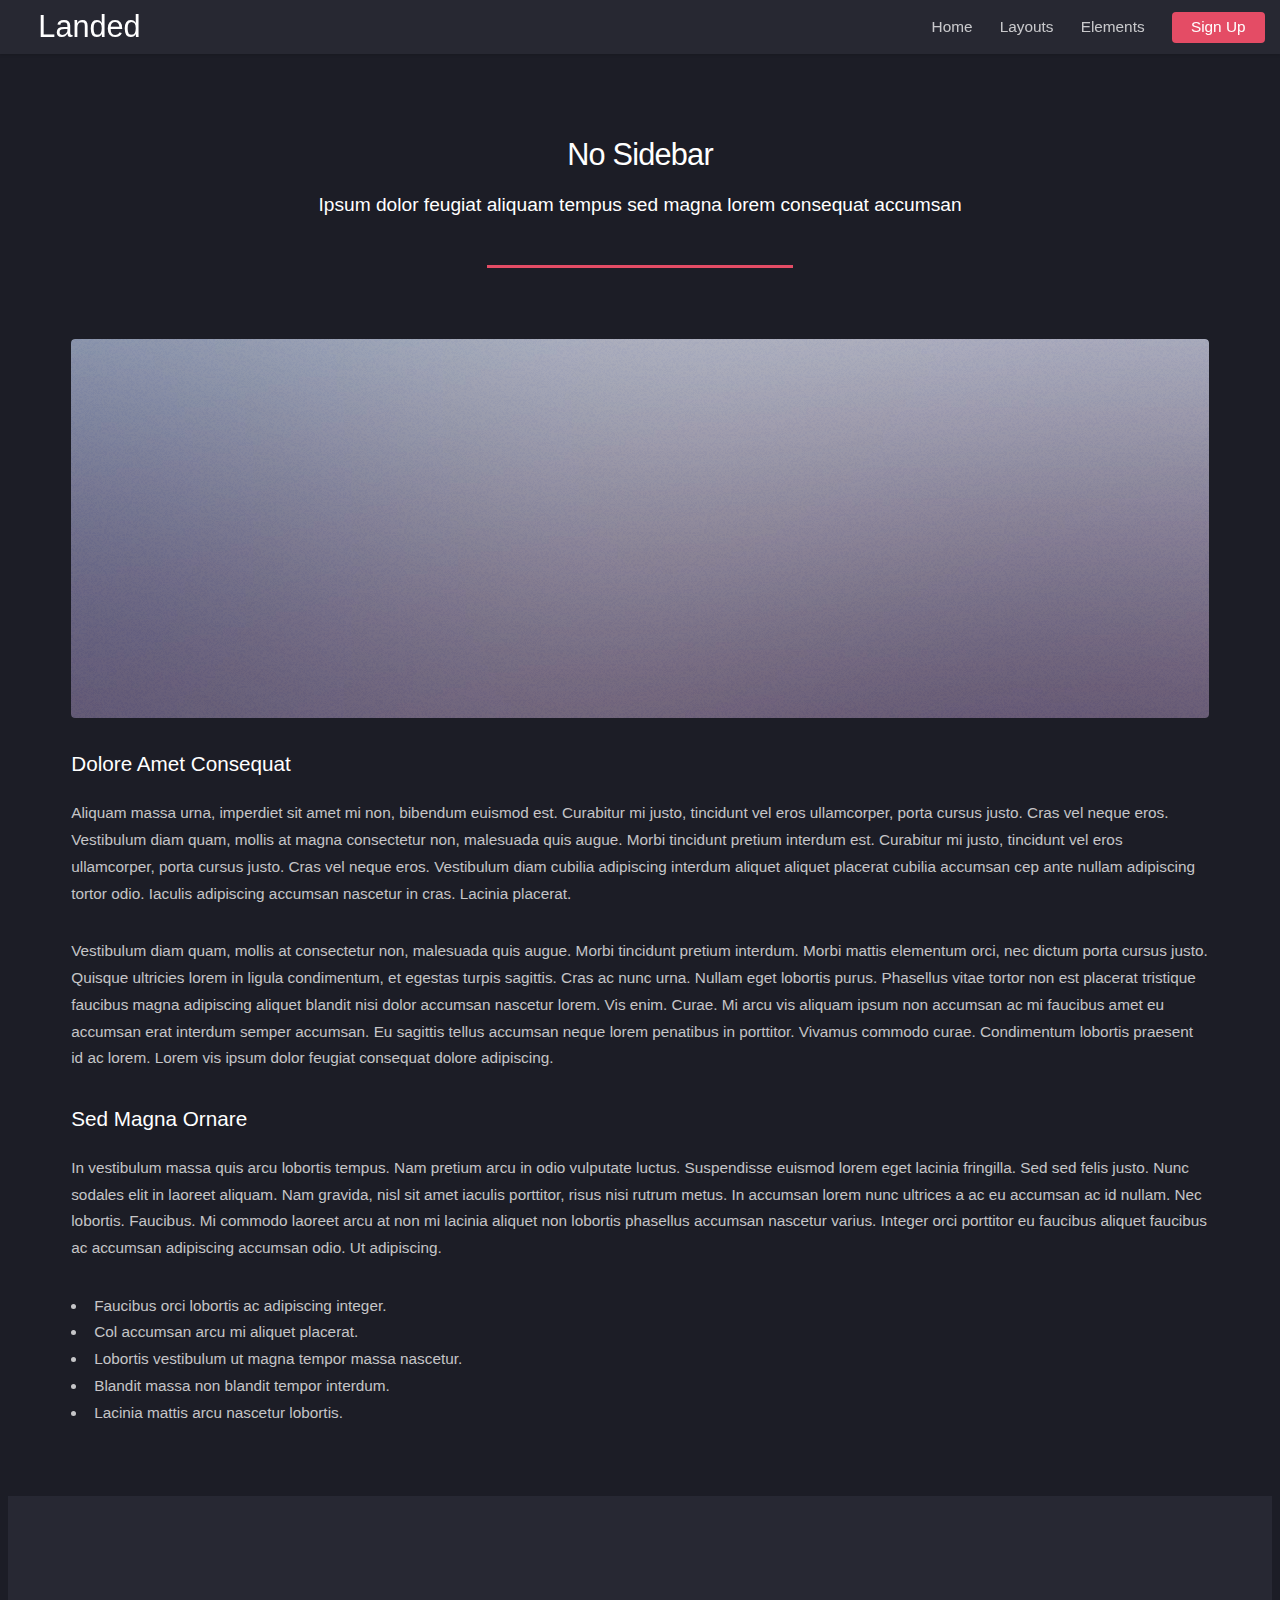
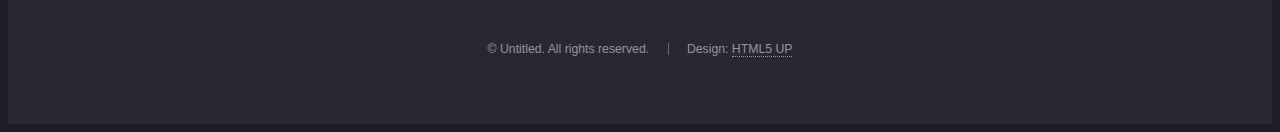
<file: no-sidebar.html>
<!DOCTYPE HTML>
<!--
	Landed by HTML5 UP
	html5up.net | @ajlkn
	Free for personal and commercial use under the CCA 3.0 license (html5up.net/license)
-->
<html>
	<head>
		<title>No Sidebar - Landed by HTML5 UP</title>
		<meta charset="utf-8" />
		<meta name="viewport" content="width=device-width, initial-scale=1" />
		<!--[if lte IE 8]><script src="assets/js/ie/html5shiv.js"></script><![endif]-->
		<link rel="stylesheet" href="assets/css/main.css" />
		<!--[if lte IE 9]><link rel="stylesheet" href="assets/css/ie9.css" /><![endif]-->
		<!--[if lte IE 8]><link rel="stylesheet" href="assets/css/ie8.css" /><![endif]-->
	</head>
	<body>
		<div id="page-wrapper">

			<!-- Header -->
				<header id="header">
					<h1 id="logo"><a href="index.html">Landed</a></h1>
					<nav id="nav">
						<ul>
							<li><a href="index.html">Home</a></li>
							<li>
								<a href="#">Layouts</a>
								<ul>
									<li><a href="left-sidebar.html">Left Sidebar</a></li>
									<li><a href="right-sidebar.html">Right Sidebar</a></li>
									<li><a href="no-sidebar.html">No Sidebar</a></li>
									<li>
										<a href="#">Submenu</a>
										<ul>
											<li><a href="#">Option 1</a></li>
											<li><a href="#">Option 2</a></li>
											<li><a href="#">Option 3</a></li>
											<li><a href="#">Option 4</a></li>
										</ul>
									</li>
								</ul>
							</li>
							<li><a href="elements.html">Elements</a></li>
							<li><a href="#" class="button special">Sign Up</a></li>
						</ul>
					</nav>
				</header>

			<!-- Main -->
				<div id="main" class="wrapper style1">
					<div class="container">
						<header class="major">
							<h2>No Sidebar</h2>
							<p>Ipsum dolor feugiat aliquam tempus sed magna lorem consequat accumsan</p>
						</header>

						<!-- Content -->
							<section id="content">
								<a href="#" class="image fit"><img src="images/pic07.jpg" alt="" /></a>
								<h3>Dolore Amet Consequat</h3>
								<p>Aliquam massa urna, imperdiet sit amet mi non, bibendum euismod est. Curabitur mi justo, tincidunt vel eros ullamcorper, porta cursus justo. Cras vel neque eros. Vestibulum diam quam, mollis at magna consectetur non, malesuada quis augue. Morbi tincidunt pretium interdum est. Curabitur mi justo, tincidunt vel eros ullamcorper, porta cursus justo. Cras vel neque eros. Vestibulum diam cubilia adipiscing interdum aliquet aliquet placerat cubilia accumsan cep ante nullam adipiscing tortor odio. Iaculis adipiscing accumsan nascetur in cras. Lacinia placerat.</p>
								<p>Vestibulum diam quam, mollis at consectetur non, malesuada quis augue. Morbi tincidunt pretium interdum. Morbi mattis elementum orci, nec dictum porta cursus justo. Quisque ultricies lorem in ligula condimentum, et egestas turpis sagittis. Cras ac nunc urna. Nullam eget lobortis purus. Phasellus vitae tortor non est placerat tristique faucibus magna adipiscing aliquet blandit nisi dolor accumsan nascetur lorem. Vis enim. Curae. Mi arcu vis aliquam ipsum non accumsan ac mi faucibus amet eu accumsan erat interdum semper accumsan. Eu sagittis tellus accumsan neque lorem penatibus in porttitor. Vivamus commodo curae. Condimentum lobortis praesent id ac lorem. Lorem vis ipsum dolor feugiat consequat dolore adipiscing.</p>
								<h3>Sed Magna Ornare</h3>
								<p>In vestibulum massa quis arcu lobortis tempus. Nam pretium arcu in odio vulputate luctus. Suspendisse euismod lorem eget lacinia fringilla. Sed sed felis justo. Nunc sodales elit in laoreet aliquam. Nam gravida, nisl sit amet iaculis porttitor, risus nisi rutrum metus. In accumsan lorem nunc ultrices a ac eu accumsan ac id nullam. Nec lobortis. Faucibus. Mi commodo laoreet arcu at non mi lacinia aliquet non lobortis phasellus accumsan nascetur varius. Integer orci porttitor eu faucibus aliquet faucibus ac accumsan adipiscing accumsan odio. Ut adipiscing.</p>
								<ul>
									<li>Faucibus orci lobortis ac adipiscing integer.</li>
									<li>Col accumsan arcu mi aliquet placerat.</li>
									<li>Lobortis vestibulum ut magna tempor massa nascetur.</li>
									<li>Blandit massa non blandit tempor interdum.</li>
									<li>Lacinia mattis arcu nascetur lobortis.</li>
								</ul>
							</section>

					</div>
				</div>

			<!-- Footer -->
				<footer id="footer">
					<ul class="icons">
						<li><a href="#" class="icon alt fa-twitter"><span class="label">Twitter</span></a></li>
						<li><a href="#" class="icon alt fa-facebook"><span class="label">Facebook</span></a></li>
						<li><a href="#" class="icon alt fa-linkedin"><span class="label">LinkedIn</span></a></li>
						<li><a href="#" class="icon alt fa-instagram"><span class="label">Instagram</span></a></li>
						<li><a href="#" class="icon alt fa-github"><span class="label">GitHub</span></a></li>
						<li><a href="#" class="icon alt fa-envelope"><span class="label">Email</span></a></li>
					</ul>
					<ul class="copyright">
						<li>&copy; Untitled. All rights reserved.</li><li>Design: <a href="http://html5up.net">HTML5 UP</a></li>
					</ul>
				</footer>

		</div>

		<!-- Scripts -->
			<script src="assets/js/jquery.min.js"></script>
			<script src="assets/js/jquery.scrolly.min.js"></script>
			<script src="assets/js/jquery.dropotron.min.js"></script>
			<script src="assets/js/jquery.scrollex.min.js"></script>
			<script src="assets/js/skel.min.js"></script>
			<script src="assets/js/util.js"></script>
			<!--[if lte IE 8]><script src="assets/js/ie/respond.min.js"></script><![endif]-->
			<script src="assets/js/main.js"></script>

	</body>
</html>
</file>
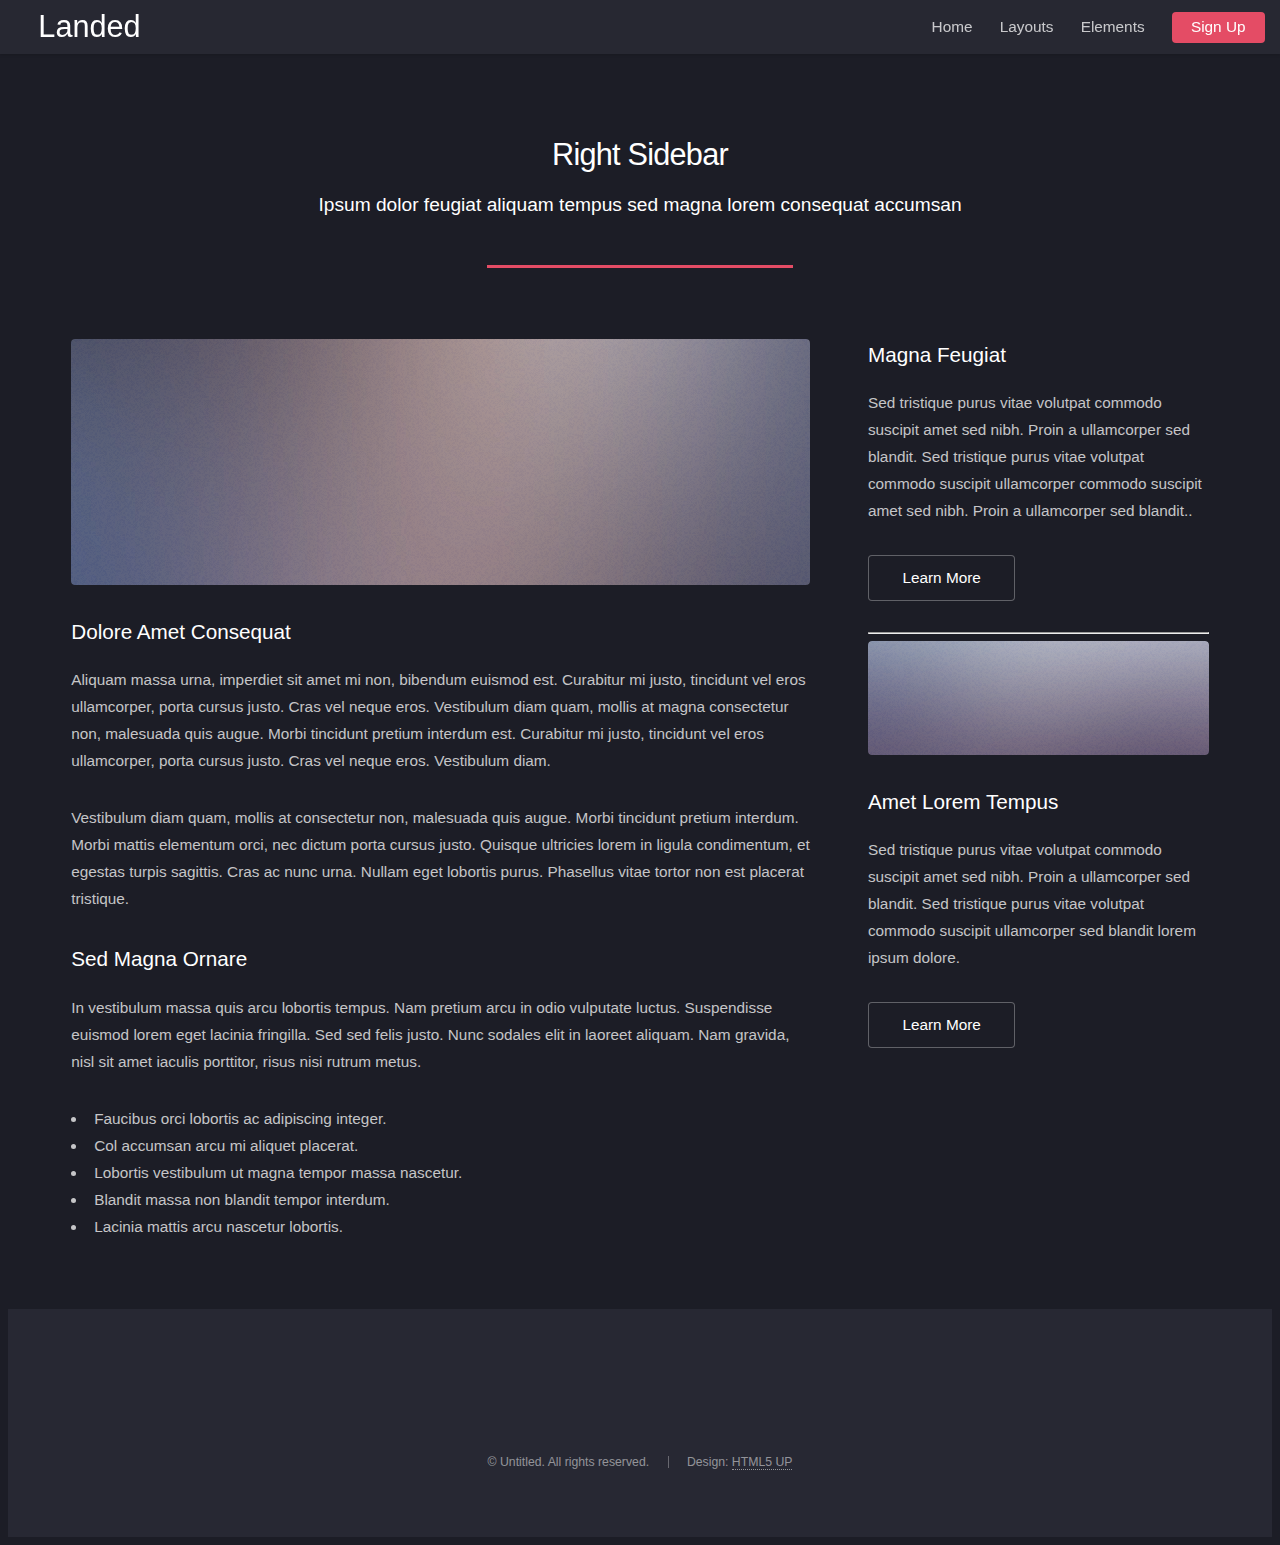
<file: right-sidebar.html>
<!DOCTYPE HTML>
<!--
	Landed by HTML5 UP
	html5up.net | @ajlkn
	Free for personal and commercial use under the CCA 3.0 license (html5up.net/license)
-->
<html>
	<head>
		<title>Right Sidebar - Landed by HTML5 UP</title>
		<meta charset="utf-8" />
		<meta name="viewport" content="width=device-width, initial-scale=1" />
		<!--[if lte IE 8]><script src="assets/js/ie/html5shiv.js"></script><![endif]-->
		<link rel="stylesheet" href="assets/css/main.css" />
		<!--[if lte IE 9]><link rel="stylesheet" href="assets/css/ie9.css" /><![endif]-->
		<!--[if lte IE 8]><link rel="stylesheet" href="assets/css/ie8.css" /><![endif]-->
	</head>
	<body>
		<div id="page-wrapper">

			<!-- Header -->
				<header id="header">
					<h1 id="logo"><a href="index.html">Landed</a></h1>
					<nav id="nav">
						<ul>
							<li><a href="index.html">Home</a></li>
							<li>
								<a href="#">Layouts</a>
								<ul>
									<li><a href="left-sidebar.html">Left Sidebar</a></li>
									<li><a href="right-sidebar.html">Right Sidebar</a></li>
									<li><a href="no-sidebar.html">No Sidebar</a></li>
									<li>
										<a href="#">Submenu</a>
										<ul>
											<li><a href="#">Option 1</a></li>
											<li><a href="#">Option 2</a></li>
											<li><a href="#">Option 3</a></li>
											<li><a href="#">Option 4</a></li>
										</ul>
									</li>
								</ul>
							</li>
							<li><a href="elements.html">Elements</a></li>
							<li><a href="#" class="button special">Sign Up</a></li>
						</ul>
					</nav>
				</header>

			<!-- Main -->
				<div id="main" class="wrapper style1">
					<div class="container">
						<header class="major">
							<h2>Right Sidebar</h2>
							<p>Ipsum dolor feugiat aliquam tempus sed magna lorem consequat accumsan</p>
						</header>
						<div class="row 150%">
							<div class="8u 12u$(medium)">

								<!-- Content -->
									<section id="content">
										<a href="#" class="image fit"><img src="images/pic06.jpg" alt="" /></a>
										<h3>Dolore Amet Consequat</h3>
										<p>Aliquam massa urna, imperdiet sit amet mi non, bibendum euismod est. Curabitur mi justo, tincidunt vel eros ullamcorper, porta cursus justo. Cras vel neque eros. Vestibulum diam quam, mollis at magna consectetur non, malesuada quis augue. Morbi tincidunt pretium interdum est. Curabitur mi justo, tincidunt vel eros ullamcorper, porta cursus justo. Cras vel neque eros. Vestibulum diam.</p>
										<p>Vestibulum diam quam, mollis at consectetur non, malesuada quis augue. Morbi tincidunt pretium interdum. Morbi mattis elementum orci, nec dictum porta cursus justo. Quisque ultricies lorem in ligula condimentum, et egestas turpis sagittis. Cras ac nunc urna. Nullam eget lobortis purus. Phasellus vitae tortor non est placerat tristique.</p>
										<h3>Sed Magna Ornare</h3>
										<p>In vestibulum massa quis arcu lobortis tempus. Nam pretium arcu in odio vulputate luctus. Suspendisse euismod lorem eget lacinia fringilla. Sed sed felis justo. Nunc sodales elit in laoreet aliquam. Nam gravida, nisl sit amet iaculis porttitor, risus nisi rutrum metus.</p>
										<ul>
											<li>Faucibus orci lobortis ac adipiscing integer.</li>
											<li>Col accumsan arcu mi aliquet placerat.</li>
											<li>Lobortis vestibulum ut magna tempor massa nascetur.</li>
											<li>Blandit massa non blandit tempor interdum.</li>
											<li>Lacinia mattis arcu nascetur lobortis.</li>
										</ul>
									</section>

							</div>
							<div class="4u$ 12u$(medium)">

								<!-- Sidebar -->
									<section id="sidebar">
										<section>
											<h3>Magna Feugiat</h3>
											<p>Sed tristique purus vitae volutpat commodo suscipit amet sed nibh. Proin a ullamcorper sed blandit. Sed tristique purus vitae volutpat commodo suscipit ullamcorper commodo suscipit amet sed nibh. Proin a ullamcorper sed blandit..</p>
											<footer>
												<ul class="actions">
													<li><a href="#" class="button">Learn More</a></li>
												</ul>
											</footer>
										</section>
										<hr />
										<section>
											<a href="#" class="image fit"><img src="images/pic07.jpg" alt="" /></a>
											<h3>Amet Lorem Tempus</h3>
											<p>Sed tristique purus vitae volutpat commodo suscipit amet sed nibh. Proin a ullamcorper sed blandit. Sed tristique purus vitae volutpat commodo suscipit ullamcorper sed blandit lorem ipsum dolore.</p>
											<footer>
												<ul class="actions">
													<li><a href="#" class="button">Learn More</a></li>
												</ul>
											</footer>
										</section>
									</section>

							</div>
						</div>
					</div>
				</div>

			<!-- Footer -->
				<footer id="footer">
					<ul class="icons">
						<li><a href="#" class="icon alt fa-twitter"><span class="label">Twitter</span></a></li>
						<li><a href="#" class="icon alt fa-facebook"><span class="label">Facebook</span></a></li>
						<li><a href="#" class="icon alt fa-linkedin"><span class="label">LinkedIn</span></a></li>
						<li><a href="#" class="icon alt fa-instagram"><span class="label">Instagram</span></a></li>
						<li><a href="#" class="icon alt fa-github"><span class="label">GitHub</span></a></li>
						<li><a href="#" class="icon alt fa-envelope"><span class="label">Email</span></a></li>
					</ul>
					<ul class="copyright">
						<li>&copy; Untitled. All rights reserved.</li><li>Design: <a href="http://html5up.net">HTML5 UP</a></li>
					</ul>
				</footer>

		</div>

		<!-- Scripts -->
			<script src="assets/js/jquery.min.js"></script>
			<script src="assets/js/jquery.scrolly.min.js"></script>
			<script src="assets/js/jquery.dropotron.min.js"></script>
			<script src="assets/js/jquery.scrollex.min.js"></script>
			<script src="assets/js/skel.min.js"></script>
			<script src="assets/js/util.js"></script>
			<!--[if lte IE 8]><script src="assets/js/ie/respond.min.js"></script><![endif]-->
			<script src="assets/js/main.js"></script>

	</body>
</html>
</file>
<file: backup/css/myStyles.css>
/*This is my css file*/


/*Global styles*/

ul {
    
    margin: 0;
    padding: 0;
}

h1 {
    
    font-size: 1.5em;
    text-align: center;
    font-family: 'Roboto', sans-serif;
    font-weight: lighter;
}


body {
    
    font-family: 'Ek Mukta', sans-serif;
    font-size: 1em;
    width: 100%;
    margin: 0;
    padding: 0;
    overflow-x: hidden;
}

/*.siteWrapper {
    
    width: 90%;
    background-color: red;
    height: 100%;
    margin: 200px auto;
}*/

/*-------------------------------------*/


/*Embeded fonts*/

@font-face {
    font-family: salesFont;
    src: url(../embedFonts/HelsinkiXXL-Black.eot);
}

@font-face {
    font-family: salesFont;
    src: url(../embedFonts/HelsinkiXXL-Black.woff);
}


.bgImage {
    
    position: relative;
    background-image: url(../img/prettyWoman.jpg);
    background-repeat: no-repeat;
    background-position: center 0;
    background-size: cover;
    width: 100% !important;
    height: 100vh;
    border-bottom: 15px solid rgba(54, 91, 70, 0.8);
    background-attachment: fixed;
}

.container {
    
    width: 80%;
    /*background-color: red;*/
    height: 100%;
    margin: 200px auto;
}

/*.sales {
    
    width: 100%;
    height: 100%;
    margin: 200px auto;
    padding: 0 0 100px 0;
    overflow: auto;
}*/


.logoC {

    position: absolute;
    top: 60px;
    left: 250px;
}

.logo {
    
}

/*Navigation styles*/

.navC {
    
    width: 50%;
    background-color: rgba(54, 91, 70, 0.95);
    padding: 15px 0 15px 51%;
    position: fixed;
    border-bottom: 3px solid rgba(54, 91, 70, 1);
    z-index: 1000;
    opacity: 0;
    transition: all 2s ease;
    background-image: url(../img/logo1.png);
    background-attachment: fixed;
    background-repeat: no-repeat;
    background-position: 12% 2px;
    background-blend-mode:multiply;
    transform: translateY(-100px);
    
}

.navShowing {
    
    opacity: 1;
    transition: all 2s ease;
    transform: translateY(0);
}

.navHide {
    
    opacity: 0;
    transition: all 2s ease;
    transform: translateY(-100px);
    
}

nav a {
    
    font-family: 'Roboto', sans-serif;
    font-size: 0.8em;
    letter-spacing: 1px;
    color: rgba(255, 255, 255, 0.7);
    text-transform: uppercase;
    font-weight: 700;
    text-decoration: none;
    padding: 10px 15px;
    transition: all 0.5s ease;
}

.current > a {
    
    color: rgba(255, 255, 255, 1); !important;
    background-color: rgba(0, 0, 0, 0.3);
    padding: 10px 15px;
    border-radius: 3px 3px 3px 3px;
    -moz-border-radius: 3px 3px 3px 3px;
    -webkit-border-radius: 3px 3px 3px 3px;
    transition: all 1s ease;
}

nav a:hover {

    color: rgba(255, 255, 255, 1);

}

nav li {
    
    float: left;
    display: inline;
    padding: 0 20px 0 20px;
}

.actionB {
    
    position: absolute;
    top: 70vh;
    left: 260px;
  
}

.newCollectionB {
    
    padding: 5px 20px;
    line-height: 20px;
    border-radius: 5px 5px 5px 5px;
    -moz-border-radius: 5px 5px 5px 5px;
    -webkit-border-radius: 5px 5px 5px 5px;
    border: 2px solid rgba(54, 91, 70, 0.6);
    background-color: rgba(54, 91, 70, 0.3);
    cursor: pointer;
    outline: none;
    -webkit-transition: background-color 1000ms ease-out;
    -moz-transition: background-color 1000ms ease-out;
    -o-transition: background-color 1000ms ease-out;
    -ms-transition: background-color 1000ms ease-out; 
    transition: background-color 1000ms ease-out;
}

.newCollectionB:hover {
    
    border: 2px solid rgba(54, 91, 70, 1);
    background-color: rgba(54, 91, 70, 0.8);
    color: white;
    -webkit-transition: background-color 1000ms ease-in;
    -moz-transition: background-color 1000ms ease-in;
    -o-transition: background-color 1000ms ease-in;
    -ms-transition: background-color 1000ms ease-in; 
    transition: background-color 1000ms ease-in;
}

.actionB:hover + .hand {

    /*-webkit-animation: handPointer 1.5s linear infinite;
    -moz-animation: handPointer 1.5s linear infinite; 
    animation: handPointer 1.5s linear infinite;*/
    
    -webkit-animation: handPointer 2s ease 0s;
    -webkit-animation-iteration-count:infinite;  
    animation: handPointer 2s ease 0s; 
    animation-iteration-count:infinite;
}

.hand {
    
    position: absolute;
    top: 70vh;
    left: 420px;
    color: rgba(54, 91, 70, 0.8);
    margin: 0 0 0 20px !important;
}

/*This styles below is for the little arrow down animation*/

@-webkit-keyframes fadeInUp {
  to {
    opacity: 0;
    /*-webkit-transform: translate3d(0, 100%, 0);
    transform: translate3d(0, 100%, 0);*/
    -webkit-transform: translate3d(0, 30px, 0);
    transform: translate3d(0, 30px, 0);
  }

  from {
    opacity: 1;
    -webkit-transform: none;
    transform: none;
  }
}

@keyframes fadeInUp {
  to {
    opacity: 0;
    /*-webkit-transform: translate3d(0, 100%, 0);
    transform: translate3d(0, 100%, 0);*/
    -webkit-transform: translate3d(0, 30px, 0);
    transform: translate3d(0, 30px, 0);
  }

  from {
    opacity: 1;
    -webkit-transform: none;
    transform: none;
  }
}


@-webkit-keyframes handPointer {
                                0%{left:33.3%;} 
                                50%{left:40%;}     
                                100%{left:33.3%;}
                                }

@keyframes handPointer {
                        0%{left:33.3%;} 
                        50%{left:40%;}     
                        100%{left:33.3%;}
                        }





/*@-webkit-keyframes handPointer {
    
    from {
    opacity: 1;
    -webkit-transform: translate3d(0, 0, 50px);
    transform: translate3d(0, 0, 50px);
    -webkit-transform: none;
    transform: none;
  }
    
    to {
    opacity: 1;
    -webkit-transform: translate3d(50px, 0, 0);
    transform: translate3d(50px, 0, 0);
  }

}

@keyframes handPointer {
    
    from {
    opacity: 1;
    -webkit-transform: translate3d(0, 0, 50px);
    transform: translate3d(0, 0, 50px);
    -webkit-transform: none;
    transform: none;
  }
    
    to {
    opacity: 1;
    -webkit-transform: translate3d(50px, 0, 0);
    transform: translate3d(50px, 0, 0);
  }

}*/

/*.fadeInUp {
  -webkit-animation-name: fadeInUp;
  animation-name: fadeInUp;
}*/


.mouse {
    position: absolute;
    display: block;
    top: 85%;
    left: 50%;
    width: 2px;
    height: 6px;
    margin: -30px 0 0 -1px;
    background: white;
    -webkit-animation: fadeInUp 2.5s linear infinite;
    -moz-animation: fadeInUp 2.5s linear infinite;
    animation: fadeInUp 2.5s linear infinite;
    
}

.scrollD {
    position: relative;
    display: block;
    width: 30px;
    height: 45px;
    margin: 0 auto 20px;
    top: 90vh;
    -webkit-box-sizing: border-box;
    -moz-box-sizing: border-box;
    box-sizing: border-box;
    border-radius: 5px;
    border: 2px solid rgba(54, 91, 70, 1);
    background-color: rgba(54, 91, 70, 0.5);
}

.scrollD:hover {
    
    border: 2px solid rgba(255, 255, 255, 0.6);
}

.fa-arrow-down {
    
    color: white;
    font-weight: lighter;
}


/*.navLinks {
    
    width: 100%;
    height: 66px !important;
    margin-left: auto !important;
    margin-right: auto !important;
    border-top: 6px solid rgba(54, 91, 70, 1);
    border-bottom: 1px solid rgba(54, 91, 70, 0.2);
}*/

/*.logoSmallC {
    
    width: 20%;
    float: left;
    text-align: center;
    height: auto;
}*/

/*.logoSmall {
    
    margin: 0;
}*/




/* The Modal (background) */
.modal {
    display: none; /* Hidden by default */
    position: fixed; /* Stay in place */
    z-index: 1; /* Sit on top */
    padding-top: 65px; /* Location of the box */
    left: 0;
    top: 0;
    width: 100%; /* Full width */
    height: 100%; /* Full height */
    overflow: auto; /* Enable scroll if needed */
    background-color: rgb(0,0,0); /* Fallback color */
    background-color: rgba(0,0,0,0.4); /* Black w/ opacity */
}

/* Modal Content */
.modal-content {
    position: relative;
    background-color: rgba(255, 255, 255, 0.5);
    margin: auto;
    padding: 0;
    /*border: 1px solid #888;*/
    width: 70%;
    box-shadow: 0 4px 8px 0 rgba(0,0,0,0.2),0 6px 20px 0 rgba(0,0,0,0.19);
    -webkit-animation-name: animatetop;
    -webkit-animation-duration: 0.4s;
    animation-name: animatetop;
    animation-duration: 0.4s;
}

/* Add Animation */
@-webkit-keyframes animatetop {
    from {
        top:-300px;
        opacity:0
    } 
    to {
        top:0;
        opacity:1
    }
}

@keyframes animatetop {
    from {
        top:-300px;
        opacity:0
    }
    to {
        top:0;
        opacity:1
    }
}

/* The Close Button */
.close {
    position: absolute;
    top: 0px;
    left: 830px;
    color: white;
    /*color: rgba(54, 91, 70, 1);*/
    font-size: 50px;
    font-weight: bold;
    z-index: 100;
    text-shadow: 2px 1px red;
   
}

.close:hover,
.close:focus {
    color: rgba(54, 91, 70, 0.5);
    text-decoration: none;
    cursor: pointer;
}

.modal-body {
    padding-bottom: 0 !important;
    margin-bottom: 0 !important;
}

/*The video Styles*/

.myVideo {
    
    position: relative;
    width: 100%;
    margin: 13px auto 4px auto !important;
   
    
}

/*Featured products*/

.featuredPText {
    
    text-align: center;
}

.featuredP {
    
    width: 80%;
    height: 100% !important;
    margin: 0 auto;
    padding: 20px 30px;
   /* background-color: blue;*/
    column-count: 3;
    -webkit-column-count: 3;
    -moz-column-count: 3;
    -ms-column-count: 3;
    -o-column-count: 3;
}

.featuredPSales {
    
    width: 60%;
    height: 100% !important;
    margin: 0 auto 50px auto;
    padding: 20px 30px;
    /*background-color: blue;*/
    float: left;
    column-count: 3;
    -webkit-column-count: 3;
    -moz-column-count: 3;
    -ms-column-count: 3;
    -o-column-count: 3;
}


.productBox {
    
    position: relative;
    display: block;
    /*overflow: hidden!important;*/
    /*height: 100% !important;*/
    /*width: 29%;
    
    display: inline-block;*/
    /*padding-top: 5%;
    background-color: red;*/
    width: 90%;
    text-align: center;
    opacity: 0;
    transform: translateX(40);
    transition: all 0.5s ease-in-out;
    /*overflow: hidden !important;*/
    /*z-index: -1000;*/
}

.sales {
    
    width: 80%;
    height: 100%;
    margin: 200px auto;
    padding: 0 0 100px 0;
    /*background-color: red;*/
    overflow: auto;
    /*border-top: 1px solid #ccc;*/
}

.productSales {
    
    position: relative;
    display: block;
    
    text-align: center;
}

.productSales img {
    
    position: relative;
    width: 80%;
    border: 5px solid rgba(54, 91, 70, 0.1);
}


.shoppingB {
    
    width: 30%;
    float: left;
    margin: 20px 0 0 0;
    /*background-color: green;*/
    border: 1px solid #ccc;
    height: 204px;
}

.shoppingText {
    
    font-family: salesFont;
    text-align: center;
    margin-left: 20px;
    float: none !important;
}

.deliveryO {
    
    width: 80%;
    margin: 0 auto;
    padding: 30px 10% 30px 20px;
    border: 1px solid #ccc;
    cursor: pointer;
    clear: both;
}

/*figure {

    margin: 0;
    padding: 0;
    display: block;
    position: relative;
    overflow: hidden !important;
    background: linear-gradient(orange, green);
}*/


figcaption:before {
    
    /*height: 0;*/
    position: absolute;
    top: 0;
    right: 0;
    /*display: block;*/
    /*padding: 5px 5px;
    margin: 10px 25% 10px 25%;*/
    content: "ADD TO CART";
    font-size: 0.9em;
    font-weight: bold;
    opacity: 0;
    background-color: rgba(54, 91, 70, 0.2);
    border-radius: 3px 3px 3px 3px;
    -moz-border-radius: 3px 3px 3px 3px;
    -webkit-border-radius: 3px 3px 3px 3px;
    transform: scale(0);
    transition: all 0.3s ease-in-out;
  
}  /*~*/ 

.productBox img:hover ~ figcaption:before  {
    
    /*height: 19px;*/
    position: absolute;
    top: 0;
    right: 0;
    /*box-shadow: 2px 2px 2px rgba(54, 91, 70, 0.5);*/
    /*z-index: 100;*/
    /*display: block;*/
    padding: 5px 5px;
    /*margin: 10px 25% 10px 25%;*/
    content: "ADD TO CART";
    font-size: 0.9em;
    font-weight: bold;
    opacity: 1;
    background-color: rgba(54, 91, 70, 0.2);
    border-radius: 0 0 0 3px;
    -moz-border-radius: 3px 3px 3px 3px;
    -webkit-border-radius: 0 0 0 3px;
    transform: scale(1);
    transition: all 0.3s ease-in-out;

}

/*
.productBox img {
    
    overflow: hidden !important;
    transform: scale(1);
    transition: all 0.3s ease-in-out;
}

.productBox a > img:hover {
    
    transform: scale(1.1);
    transition: all 0.3s ease-in-out;
    overflow: hidden !important;
}
*/

.productBox img {
    
    position: relative;
    width: 100%;
    /*z-index: 100;*/
    /*z-index: -10;*/
    /*text-align: center;*/
    
    /*transform: scale(1);
    transition: all 0.3s ease-in-out;*/ 
}






.productBox a {

    position: relative;
    color: inherit;
    text-decoration: none;
    display: block;
    cursor: pointer!important;
    overflow: hidden !important;
    /*transform: scale(1);
    transition: all 0.3s ease-in-out;*/
    /*background-color: rgba(0, 0, 0, 0.1);*/
    /*z-index: 1000;*/
    /*font-size: 0.8em;*/
    /*width: 100% !important;*/
    /*margin: 0 auto;
    padding: 0 10px;*/
    
    /*background-color: rgba(54, 91, 70, 0.2);*/
}



.pDetail {
    
    font-size: 0.8em;
    margin: 0 auto;
    padding: 0 25px;
    /*transition: all 0.3s ease-in-out;*/

}

.pDetailSales {
    
    font-size: 0.8em;
    margin: 0 auto;
    padding: 0 25px;
    /*transition: all 0.3s ease-in-out;*/
}

.productSales a {
    
    color: black;
    text-decoration: none;
}


/*
.pList {
    
    background-color: red;
    width: 100%;
    display: block;
    padding: 0;
    margin: 0;
}
*/

figcaption > strong.price {
    
    display: block;
}

.isShowing {
    
    opacity: 1;
    transform: translateX(0);
}


/* Style the accordion panel. Note: hidden by default */
div.deliveryForm {
    margin: 0 10%;
    padding: 0 18px;
    background-color: white;
    max-height: 0;
    overflow: hidden;
    transition: max-height 0.2s ease-out;
}

.deliveryO:after {
    content: '\002B';
    color: #777;
    font-weight: bold;
    float: right;
    /*margin-left: 55px;*/
    font-size: 1em;
}

.deliveryO.active:after {
    content: "\2212";
}


/*The about page styles*/

.aboutText {
    
    column-count: 2;
    column-gap: 150px;
}

.aboutText img {
    
    text-align: right;
    margin: 20px auto 0 auto;
    border-radius: 5px 5px 5px 5px;
    -moz-border-radius: 5px 5px 5px 5px;
    -webkit-border-radius: 5px 5px 5px 5px;
}


/*My styles for the contact form*/

.formC {
    
    width: 45%;
    float: left;
    margin: 0 10% 150px 0;
    display: block;
}

.ourLocation {
    
    width: 40%;
    float: left;
    border: 1px solid #ccc;
    height: 297px;
    margin-top: 30px;
}

.sendB {
    
    font-size: 1em;
    color: #142b1b;
    /*padding: 5px 20px;*/
    line-height: 30px;
    border-radius: 5px 5px 5px 5px;
    -moz-border-radius: 5px 5px 5px 5px;
    -webkit-border-radius: 5px 5px 5px 5px;
    border: 2px solid rgba(0, 0, 0, 0.2);
    background-color: rgba(54, 91, 70, 0.6);
}

.sendB:hover {
    
    cursor: pointer;
    border: 2px solid rgba(54, 91, 70, 1);
    background-color: rgba(54, 91, 70, 0.8);
    color: white;
}

.socialMedia {
    
    height: 30px;
    text-align: center;
    color: white;
    padding: 20px 0 0 0;
    /*background-color: blue;*/
    margin: 0 auto;
    width: 80%;
}

.logoSpace {
    
    margin: 0 20px;
}

.ourAddress {
    
    font-size: 0.8em;
    color: white;
    width: 80%;
    margin: 0 auto;
    padding: 20px 0;
    text-align: center;
    /*background-color: red;*/
}

.inputFields {
    
    width: 100%;
    outline: none;
    margin-bottom: 20px;
    padding-left: 10px;
}

footer {
    
    background-color: black;
    clear: both;
    margin: 0 auto;
    border-bottom: 15px solid rgba(54, 91, 70, 0.3);
}


/*.section4 {
    
    background-image: url(../img/vintage.jpg);
    background-size: cover;
}*/

.bgVideo {
    top: -64px;
    position: relative;
    
    width: 100%;
    height: auto;
    border-bottom: 15px solid rgba(54, 91, 70, 0.8);
    z-index: -10000;
    
    /*background-attachment: fixed;
    background-size: cover;*/
    
    /*
    position: relative;
    background-image: url(../img/prettyWoman.jpg);
    background-repeat: no-repeat;
    background-position: center 0;
    background-size: cover;
    width: 100% !important;
    height: 100vh;
    border-bottom: 15px solid rgba(54, 91, 70, 0.8);
    background-attachment: fixed;*/
}







.navBtn {
    
    display: none;
}



/*My mobile navigation styles*/

@media screen and (min-width: 320px) and (max-width: 480px) {
    
    .navC, .navShowing, nav li a, nav li {
      
        
    color: white;    
    opacity: 1;
    width: 100%;
    margin: 0%;
    padding: 0%;
    float: none;
    display: block;
    outline-style: none !important;
    -webkit-transition: none !important;
    -moz-transition: none !important;
    -o-transition: none !important;
    transition: none !important;
    -webkit-transform: none !important;
    -moz-transform: none !important;
    -ms-transform: none !important;
    -o-transform: none !important;
    transform: none !important;
        
    }
    
    
    /*&#9776; this is the code for 3 bar menu*/
    .navBtn  {
        
        font-size: 2.5em;
        display: block;
        width: 12%;
        margin: 0 2vw 0 75vw; 
        padding: 0 10px !important;
        text-align: center;
        cursor: pointer;
        background-color: rgba(0, 0, 0, 0.2);
        
    }
    
    .menu-items a {
        
        padding: 15px 0 15px 20px;
        color: white;
    }
    
    .menu-items li {
        
        border-top: 3px solid rgba(0, 0, 0, 0.3); 
    }
    
    /*.bigImage div:nth-child(n+2)*/ /*this will work as well*/
    .bgImage div:not(:first-child):not(.actionB), .menu-items, .shoppingB {
        
        display: none;
    }
    
    .container {
        
        width: 100%;
        margin: 50px auto;
    }
    
    .actionB {
        
        position: relative;
        top: 70vh;
        left: 18vw;
    }
    
    /*Disable parallax*/
    
    /*.bgParallax {
        top: 0 !important
    }*/
    
    .newCollectionB {
    
    font-size: 1.2em;
    color: white;
    /*padding: 5px 20px;*/
    line-height: 30px;
    /*border-radius: 5px 5px 5px 5px;
    -moz-border-radius: 5px 5px 5px 5px;
    -webkit-border-radius: 5px 5px 5px 5px;*/
    border: 2px solid rgba(0, 0, 0, 0.4);
    background-color: rgba(54, 91, 70, 0.9);
    /*cursor: pointer;
    outline: none;*/
    -webkit-transition: none !important;
    -moz-transition: none !important;
    -o-transition: none !important;
    transition: none !important;
    -webkit-transform: none !important;
    -moz-transform: none !important;
    -ms-transform: none !important;
    -o-transform: none !important;
    transform: none !important;
}

.newCollectionB:hover {
    
    border: 2px solid rgba(0, 0, 0, 1);
    background-color: rgba(54, 91, 70, 0.7);
    -webkit-transition: none !important;
    -moz-transition: none !important;
    -o-transition: none !important;
    transition: none !important;
    -webkit-transform: none !important;
    -moz-transform: none !important;
    -ms-transform: none !important;
    -o-transform: none !important;
    transform: none !important;
}
    
    .myVideo {
        
        height: auto !important;
    }    
    
    .modal-content {
    width: 100%;

}
    
    .close {
    /*position: absolute;*/
    top: 1px;
    left: 85vw;
    /*color: white;*/
    /*color: rgba(54, 91, 70, 1);*/
    font-size: 80px;
    /*font-weight: bold;
    z-index: 100;
    text-shadow: 2px 1px red;*/
   
}   

/*Products styles*/    

.featuredP {
    
    width: 80%;
    height: 100% !important;
    margin: 0 auto;
    padding: 0 0 !important;
   /* background-color: blue;*/
    column-count: 1;
    -webkit-column-count: 1;
    -moz-column-count: 1;
    -ms-column-count: 1;
    -o-column-count: 1;
}
    
.featuredPText {
    
    text-align: center;
    padding: 0 30px;
} 
    
    .productBox {
        
        margin-bottom: 30px;
        width: 100%;
    }
    
    .productBox img {
    
    width: 80%; 
}
    
    #products:(first-child) {
        
        padding: 20px 0;
    }
    
    
    figcaption:before, .productBox img:hover ~ figcaption:before {
    
    /*height: 19px;*/
    position: absolute;
    top: 0;
    right: 0;
    /*z-index: 100;*/
    /*display: block;*/
    padding: 5px 5px;
    margin: 0 10% 0 0;
    content: "ADD TO CART";
    font-size: 0.9em;
    font-weight: bold;
    opacity: 1;
    background-color: rgba(54, 91, 70, 0.8);
    border-radius: 0 0 0 3px;
    -moz-border-radius: 3px 3px 3px 3px;
    -webkit-border-radius: 0 0 0 3px;
    /*transform: scale(1);
    transition: all 0.3s ease-in-out;*/
    -webkit-transition: none !important;
    -moz-transition: none !important;
    -o-transition: none !important;
    transition: none !important;
    -webkit-transform: none !important;
    -moz-transform: none !important;
    -ms-transform: none !important;
    -o-transform: none !important;
    transform: none !important;
  
}
    
    
.featuredPSales {
    
    width: 80%;
    height: 100% !important;
    margin: 0 auto;
    padding: 0 0 !important;
    float: none;
   /* background-color: blue;*/
    column-count: 1;
    -webkit-column-count: 1;
    -moz-column-count: 1;
    -ms-column-count: 1;
    -o-column-count: 1;
}

    
.productSales {
        
        margin: 0 auto 30px auto;
        /*width: 100%;*/
    }
    
    .productSales a {
        
        color: black;
    }

.productSales img {
    
        width: 80%;
        /*margin: 0 auto;*/
}
    
    
.pDetailSales:before {
    
    margin-top: 5px;  
}
    
/*    .deliveryO {
        
    width: 65%;
    margin: 0 10% 0 5%;
    padding: 30px 20px 30px 20px;
}*/
    
    
.aboutText {
        
        width: 80%;
        margin: 0 auto;
        column-count: 1;
        -webkit-column-count: 1;
        -moz-column-count: 1;
        -ms-column-count: 1;
        -o-column-count: 1;
    }
    .aboutText img {
        
        margin: 20px auto;
        width: 100%;
    }   
   
    .formC {
    
    width: 75%;
    float: none;
    margin: 0 10% 50px 10%;
    display: block;
 
    }
    
    .inputFields:not(textarea) {
        
        height: 40px;
    }
    
    
    .ourLocation {
        
        margin: 0 10% 0 10%;
        width: 80%;
        float: none;
    }
    
    
    
    
    
    
    

    /*.btnLines {
    position: relative;
    padding-left: 1.25em;
    }
    
    .btnLines:before {
      content: "";
      position: absolute;
      left: 0;
      top: 0.25em;
      width: 1em;
      height: 0.15em;
      background: black;
      box-shadow: 
        0 0.25em 0 0 black,
        0 0.5em 0 0 black;
    }*/
    
    /*.navBtn:before {
        
        content: "";
    }*/

}



@media screen and (min-width: 481px) and (max-width: 640px) {
    
    .navC, .navShowing, nav li a, nav li {
      
        
    color: white;    
    opacity: 1;
    width: 100%;
    margin: 0%;
    padding: 0%;
    float: none;
    display: block;
    outline-style: none !important;
    -webkit-transition: none !important;
    -moz-transition: none !important;
    -o-transition: none !important;
    transition: none !important;
    -webkit-transform: none !important;
    -moz-transform: none !important;
    -ms-transform: none !important;
    -o-transform: none !important;
    transform: none !important;
        
    }
    
    
    /*&#9776; this is the code for 3 bar menu*/
    .navBtn  {
        
        font-size: 2.5em;
        display: block;
        width: 12%;
        margin: 0 2vw 0 75vw; 
        padding: 0 10px !important;
        text-align: center;
        cursor: pointer;
        background-color: rgba(0, 0, 0, 0.2);
        
    }
    
    .menu-items a {
        
        padding: 15px 0 15px 20px;
        color: white;
    }
    
    .menu-items li {
        
        border-top: 3px solid rgba(0, 0, 0, 0.3); 
    }
    
    /*.bigImage div:nth-child(n+2)*/ /*this will work as well*/
    .bgImage div:not(:first-child):not(.actionB), .menu-items, .shoppingB {
        
        display: none;
    }
    
    .container {
        
        width: 100%;
        margin: 50px auto;
    }
    
    .actionB {
        
        position: relative;
        top: 70vh;
        left: 18vw;
    }
    
    .newCollectionB {
    
    font-size: 1.2em;
    color: white;
    line-height: 30px;
    border: 2px solid rgba(0, 0, 0, 0.4);
    background-color: rgba(54, 91, 70, 0.9);
    -webkit-transition: none !important;
    -moz-transition: none !important;
    -o-transition: none !important;
    transition: none !important;
    -webkit-transform: none !important;
    -moz-transform: none !important;
    -ms-transform: none !important;
    -o-transform: none !important;
    transform: none !important;
}

.newCollectionB:hover {
    
    border: 2px solid rgba(0, 0, 0, 1);
    background-color: rgba(54, 91, 70, 0.7);
    -webkit-transition: none !important;
    -moz-transition: none !important;
    -o-transition: none !important;
    transition: none !important;
    -webkit-transform: none !important;
    -moz-transform: none !important;
    -ms-transform: none !important;
    -o-transform: none !important;
    transform: none !important;
}
    
    .myVideo {
        
        height: auto !important;
    }    
    
    .modal-content {
    width: 100%;

}
    
    .close {
    top: 1px;
    left: 85vw;
    font-size: 80px;
   
}   

/*Products styles*/    

.featuredP {
    
    width: 80%;
    height: 100% !important;
    margin: 0 auto;
    padding: 0 0 !important;
    column-count: 1;
    -webkit-column-count: 1;
    -moz-column-count: 1;
    -ms-column-count: 1;
    -o-column-count: 1;
}
    
.featuredPText {
    
    text-align: center;
    padding: 0 30px;
} 
    
    .productBox {
        
        margin-bottom: 30px;
        width: 100%;
    }
    
    .productBox img {
    
    width: 80%; 
}
    
    #products:(first-child) {
        
        padding: 20px 0;
    }
    
    
    figcaption:before, .productBox img:hover ~ figcaption:before {
    
    position: absolute;
    top: 0;
    right: 0;
    padding: 5px 5px;
    margin: 0 10% 0 0;
    content: "ADD TO CART";
    font-size: 0.9em;
    font-weight: bold;
    opacity: 1;
    background-color: rgba(54, 91, 70, 0.8);
    border-radius: 0 0 0 3px;
    -moz-border-radius: 3px 3px 3px 3px;
    -webkit-border-radius: 0 0 0 3px;
    -webkit-transition: none !important;
    -moz-transition: none !important;
    -o-transition: none !important;
    transition: none !important;
    -webkit-transform: none !important;
    -moz-transform: none !important;
    -ms-transform: none !important;
    -o-transform: none !important;
    transform: none !important;
  
}
    
    
.featuredPSales {
    
    width: 80%;
    height: 100% !important;
    margin: 0 auto;
    padding: 0 0 !important;
    float: none;
    column-count: 1;
    -webkit-column-count: 1;
    -moz-column-count: 1;
    -ms-column-count: 1;
    -o-column-count: 1;
}

    
.productSales {
        
        margin: 0 auto 30px auto;
        
    }
    
    .productSales a {
        
        color: black;
    }

.productSales img {
    
        width: 80%;
        
}
    
    
.pDetailSales:before {
    
    margin-top: 5px;  
}
       
    
.aboutText {
        
        width: 80%;
        margin: 0 auto;
        column-count: 1;
        -webkit-column-count: 1;
        -moz-column-count: 1;
        -ms-column-count: 1;
        -o-column-count: 1;
    }
    .aboutText img {
        
        margin: 20px auto;
        width: 100%;
    }   
   
    .formC {
    
    width: 75%;
    float: none;
    margin: 0 10% 50px 10%;
    display: block;
 
    }
    
    .inputFields:not(textarea) {
        
        height: 40px;
    }
    
    
    .ourLocation {
        
        margin: 0 10% 0 10%;
        width: 80%;
        float: none;
    }
    
    
    
}



@media screen and (min-width: 641px) and (max-width: 800px) {
    
    .navC, .navShowing, nav li a, nav li {
      
        
    color: white;    
    opacity: 1;
    width: 100%;
    margin: 0%;
    padding: 0%;
    float: none;
    display: block;
    outline-style: none !important;
    -webkit-transition: none !important;
    -moz-transition: none !important;
    -o-transition: none !important;
    transition: none !important;
    -webkit-transform: none !important;
    -moz-transform: none !important;
    -ms-transform: none !important;
    -o-transform: none !important;
    transform: none !important;
        
    }
    
    .bgImage {
        
        height: 70vh;
    }
    
    
    /*&#9776; this is the code for 3 bar menu*/
    .navBtn  {
        
        font-size: 2.5em;
        display: block;
        width: 12%;
        margin: 0 2vw 0 75vw; 
        padding: 0 10px !important;
        text-align: center;
        cursor: pointer;
        background-color: rgba(0, 0, 0, 0.2);
        
    }
    
    .menu-items a {
        
        padding: 15px 0 15px 20px;
        color: white;
    }
    
    .menu-items li {
        
        border-top: 3px solid rgba(0, 0, 0, 0.3); 
    }
    
    /*.bigImage div:nth-child(n+2)*/ /*this will work as well*/
    .bgImage div:not(:first-child):not(.actionB), .menu-items, .shoppingB {
        
        display: none;
    }
    
    .container {
        
        width: 100%;
        margin: 50px auto;
    }
    
    .actionB {
        
        position: relative;
        top: 50vh;
        left: 18vw;
    }
    
    .newCollectionB {
    
    font-size: 1.2em;
    color: white;
    line-height: 30px;
    border: 2px solid rgba(0, 0, 0, 0.4);
    background-color: rgba(54, 91, 70, 0.9);
    -webkit-transition: none !important;
    -moz-transition: none !important;
    -o-transition: none !important;
    transition: none !important;
    -webkit-transform: none !important;
    -moz-transform: none !important;
    -ms-transform: none !important;
    -o-transform: none !important;
    transform: none !important;
}

.newCollectionB:hover {
    
    border: 2px solid rgba(0, 0, 0, 1);
    background-color: rgba(54, 91, 70, 0.7);
    -webkit-transition: none !important;
    -moz-transition: none !important;
    -o-transition: none !important;
    transition: none !important;
    -webkit-transform: none !important;
    -moz-transform: none !important;
    -ms-transform: none !important;
    -o-transform: none !important;
    transform: none !important;
}
    
    .myVideo {
        
        height: auto !important;
    }    
    
    .modal-content {
    width: 100%;

}
    
    .close {
    top: 1px;
    left: 85vw;
    font-size: 80px;
   
}   

/*Products styles*/    

.featuredP {
    
    width: 80%;
    height: 100% !important;
    margin: 0 auto;
    padding: 0 0 !important;
    column-count: 1;
    -webkit-column-count: 1;
    -moz-column-count: 1;
    -ms-column-count: 1;
    -o-column-count: 1;
}
    
.featuredPText {
    
    text-align: center;
    padding: 0 30px;
} 
    
    .productBox {
        
        margin-bottom: 30px;
        width: 100%;
    }
    
    .productBox img {
    
    width: 80%; 
}
    
    #products:(first-child) {
        
        padding: 20px 0;
    }
    
    
    figcaption:before, .productBox img:hover ~ figcaption:before {
    
    position: absolute;
    top: 0;
    right: 0;
    padding: 5px 5px;
    margin: 0 10% 0 0;
    content: "ADD TO CART";
    font-size: 0.9em;
    font-weight: bold;
    opacity: 1;
    background-color: rgba(54, 91, 70, 0.8);
    border-radius: 0 0 0 3px;
    -moz-border-radius: 3px 3px 3px 3px;
    -webkit-border-radius: 0 0 0 3px;
    -webkit-transition: none !important;
    -moz-transition: none !important;
    -o-transition: none !important;
    transition: none !important;
    -webkit-transform: none !important;
    -moz-transform: none !important;
    -ms-transform: none !important;
    -o-transform: none !important;
    transform: none !important;
  
}
    
    
.featuredPSales {
    
    width: 80%;
    height: 100% !important;
    margin: 0 auto;
    padding: 0 0 !important;
    float: none;
    column-count: 1;
    -webkit-column-count: 1;
    -moz-column-count: 1;
    -ms-column-count: 1;
    -o-column-count: 1;
}

    
.productSales {
        
        margin: 0 auto 30px auto;
        
    }
    
    .productSales a {
        
        color: black;
    }

.productSales img {
    
        width: 80%;
        
}
    
    
.pDetailSales:before {
    
    margin-top: 5px;  
}
       
    
.aboutText {
        
        width: 80%;
        margin: 0 auto;
        column-count: 1;
        -webkit-column-count: 1;
        -moz-column-count: 1;
        -ms-column-count: 1;
        -o-column-count: 1;
    }
    .aboutText img {
        
        margin: 20px auto;
        width: 100%;
    }   
   
    .formC {
    
    width: 75%;
    float: none;
    margin: 0 10% 50px 10%;
    display: block;
 
    }
    
    .inputFields:not(textarea) {
        
        height: 40px;
    }
    
    
    .ourLocation {
        
        margin: 0 10% 0 10%;
        width: 80%;
        float: none;
    }
    
    
    
}







/*@media screen and (min-width: 1025px) and (max-width: 1248px) {
    
    .navC {
        
        width: 50%;
        padding-left: 15px 0 15px 51%
    }
    
}*/





/*

@media screen and (min-width: 1280px) and (max-width: 600px) {
    
    .navC, .navShowing, .navHide, nav li a, nav li {
      
        
    color: white;    
    opacity: 1;
    width: 100%;
    margin: 0%;
    padding: 0%;
    float: none;
    display: block;
    outline-style: none !important;
    -webkit-transition: none !important;
    -moz-transition: none !important;
    -o-transition: none !important;
    transition: none !important;
    -webkit-transform: none !important;
    -moz-transform: none !important;
    -ms-transform: none !important;
    -o-transform: none !important;
    transform: none !important;
        
    }
    
    .navBtn  {
        
        font-size: 2.5em;
        display: block;
        margin: 0 0 0 77vw; 
        padding: 0 10px !important;
        text-align: center;
        cursor: pointer;
        background-color: rgba(0, 0, 0, 0.2);
        
    }
    
    .menu-items a {
        
        padding: 15px 0 15px 20px;
        color: white;
    }
    
    .menu-items li {
        
        border-top: 3px solid rgba(0, 0, 0, 0.3); 
    }
    
    .bgImage div:not(:first-child), .menu-items {
        
        display: none;
    }
}


@media screen and (min-width: 1980px) and (max-width: 900px) {
    
    .navC, .navShowing, .navHide, nav li a, nav li {
      
        
    color: white;    
    opacity: 1;
    width: 100%;
    margin: 0%;
    padding: 0%;
    float: none;
    display: block;
    outline-style: none !important;
    -webkit-transition: none !important;
    -moz-transition: none !important;
    -o-transition: none !important;
    transition: none !important;
    -webkit-transform: none !important;
    -moz-transform: none !important;
    -ms-transform: none !important;
    -o-transform: none !important;
    transform: none !important;
        
    }
    
    .navBtn  {
        
        font-size: 2.5em;
        display: block;
        margin: 0 0 0 77vw; 
        padding: 0 10px !important;
        text-align: center;
        cursor: pointer;
        background-color: rgba(0, 0, 0, 0.2);
        
    }
    
    .menu-items a {
        
        padding: 15px 0 15px 20px;
        color: white;
    }
    
    .menu-items li {
        
        border-top: 3px solid rgba(0, 0, 0, 0.3); 
    }
    
    .bgImage div:not(:first-child), .menu-items {
        
        display: none;
    }
}
*/
</file>
<file: assets/css/main.css>
/* Box Model */

	*, *:before, *:after {
		-moz-box-sizing: border-box;
		-webkit-box-sizing: border-box;
		box-sizing: border-box;
	}

/* Containers */

	.container {
		margin-left: auto;
		margin-right: auto;
	}

	.container.\31 25\25 {
		width: 100%;
		max-width: 87.5em;
		min-width: 70em;
	}

	.container.\37 5\25 {
		width: 52.5em;
	}

	.container.\35 0\25 {
		width: 35em;
	}

	.container.\32 5\25 {
		width: 17.5em;
	}

	.container {
		width: 70em;
	}

	@media screen and (max-width: 1680px) {

		.container.\31 25\25 {
			width: 100%;
			max-width: 87.5em;
			min-width: 70em;
		}

		.container.\37 5\25 {
			width: 52.5em;
		}

		.container.\35 0\25 {
			width: 35em;
		}

		.container.\32 5\25 {
			width: 17.5em;
		}

		.container {
			width: 70em;
		}

	}

	@media screen and (max-width: 1280px) {

		.container.\31 25\25 {
			width: 100%;
			max-width: 112.5%;
			min-width: 90%;
		}

		.container.\37 5\25 {
			width: 67.5%;
		}

		.container.\35 0\25 {
			width: 45%;
		}

		.container.\32 5\25 {
			width: 22.5%;
		}

		.container {
			width: 90%;
		}

	}

	@media screen and (max-width: 980px) {

		.container.\31 25\25 {
			width: 100%;
			max-width: 125%;
			min-width: 100%;
		}

		.container.\37 5\25 {
			width: 75%;
		}

		.container.\35 0\25 {
			width: 50%;
		}

		.container.\32 5\25 {
			width: 25%;
		}

		.container {
			width: 100% !important;
		}

	}

	@media screen and (max-width: 736px) {

		.container.\31 25\25 {
			width: 100%;
			max-width: 125%;
			min-width: 100%;
		}

		.container.\37 5\25 {
			width: 75%;
		}

		.container.\35 0\25 {
			width: 50%;
		}

		.container.\32 5\25 {
			width: 25%;
		}

		.container {
			width: 100% !important;
		}

	}

	@media screen and (max-width: 480px) {

		.container.\31 25\25 {
			width: 100%;
			max-width: 125%;
			min-width: 100%;
		}

		.container.\37 5\25 {
			width: 75%;
		}

		.container.\35 0\25 {
			width: 50%;
		}

		.container.\32 5\25 {
			width: 25%;
		}

		.container {
			width: 100% !important;
		}

	}

/* Grid */

	.row {
		border-bottom: solid 1px transparent;
		-moz-box-sizing: border-box;
		-webkit-box-sizing: border-box;
		box-sizing: border-box;
	}

	.row > * {
		float: left;
		-moz-box-sizing: border-box;
		-webkit-box-sizing: border-box;
		box-sizing: border-box;
	}

	.row:after, .row:before {
		content: '';
		display: block;
		clear: both;
		height: 0;
	}

	.row.uniform > * > :first-child {
		margin-top: 0;
	}

	.row.uniform > * > :last-child {
		margin-bottom: 0;
	}

	.row.\30 \25 > * {
		padding: 0 0 0 0em;
	}

	.row.\30 \25 {
		margin: 0 0 -1px 0em;
	}

	.row.uniform.\30 \25 > * {
		padding: 0em 0 0 0em;
	}

	.row.uniform.\30 \25 {
		margin: 0em 0 -1px 0em;
	}

	.row > * {
		padding: 0 0 0 2.5em;
	}

	.row {
		margin: 0 0 -1px -2.5em;
	}

	.row.uniform > * {
		padding: 2.5em 0 0 2.5em;
	}

	.row.uniform {
		margin: -2.5em 0 -1px -2.5em;
	}

	.row.\32 00\25 > * {
		padding: 0 0 0 5em;
	}

	.row.\32 00\25 {
		margin: 0 0 -1px -5em;
	}

	.row.uniform.\32 00\25 > * {
		padding: 5em 0 0 5em;
	}

	.row.uniform.\32 00\25 {
		margin: -5em 0 -1px -5em;
	}

	.row.\31 50\25 > * {
		padding: 0 0 0 3.75em;
	}

	.row.\31 50\25 {
		margin: 0 0 -1px -3.75em;
	}

	.row.uniform.\31 50\25 > * {
		padding: 3.75em 0 0 3.75em;
	}

	.row.uniform.\31 50\25 {
		margin: -3.75em 0 -1px -3.75em;
	}

	.row.\35 0\25 > * {
		padding: 0 0 0 1.25em;
	}

	.row.\35 0\25 {
		margin: 0 0 -1px -1.25em;
	}

	.row.uniform.\35 0\25 > * {
		padding: 1.25em 0 0 1.25em;
	}

	.row.uniform.\35 0\25 {
		margin: -1.25em 0 -1px -1.25em;
	}

	.row.\32 5\25 > * {
		padding: 0 0 0 0.625em;
	}

	.row.\32 5\25 {
		margin: 0 0 -1px -0.625em;
	}

	.row.uniform.\32 5\25 > * {
		padding: 0.625em 0 0 0.625em;
	}

	.row.uniform.\32 5\25 {
		margin: -0.625em 0 -1px -0.625em;
	}

	.\31 2u, .\31 2u\24 {
		width: 100%;
		clear: none;
		margin-left: 0;
	}

	.\31 1u, .\31 1u\24 {
		width: 91.6666666667%;
		clear: none;
		margin-left: 0;
	}

	.\31 0u, .\31 0u\24 {
		width: 83.3333333333%;
		clear: none;
		margin-left: 0;
	}

	.\39 u, .\39 u\24 {
		width: 75%;
		clear: none;
		margin-left: 0;
	}

	.\38 u, .\38 u\24 {
		width: 66.6666666667%;
		clear: none;
		margin-left: 0;
	}

	.\37 u, .\37 u\24 {
		width: 58.3333333333%;
		clear: none;
		margin-left: 0;
	}

	.\36 u, .\36 u\24 {
		width: 50%;
		clear: none;
		margin-left: 0;
	}

	.\35 u, .\35 u\24 {
		width: 41.6666666667%;
		clear: none;
		margin-left: 0;
	}

	.\34 u, .\34 u\24 {
		width: 33.3333333333%;
		clear: none;
		margin-left: 0;
	}

	.\33 u, .\33 u\24 {
		width: 25%;
		clear: none;
		margin-left: 0;
	}

	.\32 u, .\32 u\24 {
		width: 16.6666666667%;
		clear: none;
		margin-left: 0;
	}

	.\31 u, .\31 u\24 {
		width: 8.3333333333%;
		clear: none;
		margin-left: 0;
	}

	.\31 2u\24 + *,
	.\31 1u\24 + *,
	.\31 0u\24 + *,
	.\39 u\24 + *,
	.\38 u\24 + *,
	.\37 u\24 + *,
	.\36 u\24 + *,
	.\35 u\24 + *,
	.\34 u\24 + *,
	.\33 u\24 + *,
	.\32 u\24 + *,
	.\31 u\24 + * {
		clear: left;
	}

	.\-11u {
		margin-left: 91.66667%;
	}

	.\-10u {
		margin-left: 83.33333%;
	}

	.\-9u {
		margin-left: 75%;
	}

	.\-8u {
		margin-left: 66.66667%;
	}

	.\-7u {
		margin-left: 58.33333%;
	}

	.\-6u {
		margin-left: 50%;
	}

	.\-5u {
		margin-left: 41.66667%;
	}

	.\-4u {
		margin-left: 33.33333%;
	}

	.\-3u {
		margin-left: 25%;
	}

	.\-2u {
		margin-left: 16.66667%;
	}

	.\-1u {
		margin-left: 8.33333%;
	}

	@media screen and (max-width: 1680px) {

		.row > * {
			padding: 0 0 0 2.5em;
		}

		.row {
			margin: 0 0 -1px -2.5em;
		}

		.row.uniform > * {
			padding: 2.5em 0 0 2.5em;
		}

		.row.uniform {
			margin: -2.5em 0 -1px -2.5em;
		}

		.row.\32 00\25 > * {
			padding: 0 0 0 5em;
		}

		.row.\32 00\25 {
			margin: 0 0 -1px -5em;
		}

		.row.uniform.\32 00\25 > * {
			padding: 5em 0 0 5em;
		}

		.row.uniform.\32 00\25 {
			margin: -5em 0 -1px -5em;
		}

		.row.\31 50\25 > * {
			padding: 0 0 0 3.75em;
		}

		.row.\31 50\25 {
			margin: 0 0 -1px -3.75em;
		}

		.row.uniform.\31 50\25 > * {
			padding: 3.75em 0 0 3.75em;
		}

		.row.uniform.\31 50\25 {
			margin: -3.75em 0 -1px -3.75em;
		}

		.row.\35 0\25 > * {
			padding: 0 0 0 1.25em;
		}

		.row.\35 0\25 {
			margin: 0 0 -1px -1.25em;
		}

		.row.uniform.\35 0\25 > * {
			padding: 1.25em 0 0 1.25em;
		}

		.row.uniform.\35 0\25 {
			margin: -1.25em 0 -1px -1.25em;
		}

		.row.\32 5\25 > * {
			padding: 0 0 0 0.625em;
		}

		.row.\32 5\25 {
			margin: 0 0 -1px -0.625em;
		}

		.row.uniform.\32 5\25 > * {
			padding: 0.625em 0 0 0.625em;
		}

		.row.uniform.\32 5\25 {
			margin: -0.625em 0 -1px -0.625em;
		}

		.\31 2u\28xlarge\29, .\31 2u\24\28xlarge\29 {
			width: 100%;
			clear: none;
			margin-left: 0;
		}

		.\31 1u\28xlarge\29, .\31 1u\24\28xlarge\29 {
			width: 91.6666666667%;
			clear: none;
			margin-left: 0;
		}

		.\31 0u\28xlarge\29, .\31 0u\24\28xlarge\29 {
			width: 83.3333333333%;
			clear: none;
			margin-left: 0;
		}

		.\39 u\28xlarge\29, .\39 u\24\28xlarge\29 {
			width: 75%;
			clear: none;
			margin-left: 0;
		}

		.\38 u\28xlarge\29, .\38 u\24\28xlarge\29 {
			width: 66.6666666667%;
			clear: none;
			margin-left: 0;
		}

		.\37 u\28xlarge\29, .\37 u\24\28xlarge\29 {
			width: 58.3333333333%;
			clear: none;
			margin-left: 0;
		}

		.\36 u\28xlarge\29, .\36 u\24\28xlarge\29 {
			width: 50%;
			clear: none;
			margin-left: 0;
		}

		.\35 u\28xlarge\29, .\35 u\24\28xlarge\29 {
			width: 41.6666666667%;
			clear: none;
			margin-left: 0;
		}

		.\34 u\28xlarge\29, .\34 u\24\28xlarge\29 {
			width: 33.3333333333%;
			clear: none;
			margin-left: 0;
		}

		.\33 u\28xlarge\29, .\33 u\24\28xlarge\29 {
			width: 25%;
			clear: none;
			margin-left: 0;
		}

		.\32 u\28xlarge\29, .\32 u\24\28xlarge\29 {
			width: 16.6666666667%;
			clear: none;
			margin-left: 0;
		}

		.\31 u\28xlarge\29, .\31 u\24\28xlarge\29 {
			width: 8.3333333333%;
			clear: none;
			margin-left: 0;
		}

		.\31 2u\24\28xlarge\29 + *,
		.\31 1u\24\28xlarge\29 + *,
		.\31 0u\24\28xlarge\29 + *,
		.\39 u\24\28xlarge\29 + *,
		.\38 u\24\28xlarge\29 + *,
		.\37 u\24\28xlarge\29 + *,
		.\36 u\24\28xlarge\29 + *,
		.\35 u\24\28xlarge\29 + *,
		.\34 u\24\28xlarge\29 + *,
		.\33 u\24\28xlarge\29 + *,
		.\32 u\24\28xlarge\29 + *,
		.\31 u\24\28xlarge\29 + * {
			clear: left;
		}

		.\-11u\28xlarge\29 {
			margin-left: 91.66667%;
		}

		.\-10u\28xlarge\29 {
			margin-left: 83.33333%;
		}

		.\-9u\28xlarge\29 {
			margin-left: 75%;
		}

		.\-8u\28xlarge\29 {
			margin-left: 66.66667%;
		}

		.\-7u\28xlarge\29 {
			margin-left: 58.33333%;
		}

		.\-6u\28xlarge\29 {
			margin-left: 50%;
		}

		.\-5u\28xlarge\29 {
			margin-left: 41.66667%;
		}

		.\-4u\28xlarge\29 {
			margin-left: 33.33333%;
		}

		.\-3u\28xlarge\29 {
			margin-left: 25%;
		}

		.\-2u\28xlarge\29 {
			margin-left: 16.66667%;
		}

		.\-1u\28xlarge\29 {
			margin-left: 8.33333%;
		}

	}

	@media screen and (max-width: 1280px) {

		.row > * {
			padding: 0 0 0 2.5em;
		}

		.row {
			margin: 0 0 -1px -2.5em;
		}

		.row.uniform > * {
			padding: 2.5em 0 0 2.5em;
		}

		.row.uniform {
			margin: -2.5em 0 -1px -2.5em;
		}

		.row.\32 00\25 > * {
			padding: 0 0 0 5em;
		}

		.row.\32 00\25 {
			margin: 0 0 -1px -5em;
		}

		.row.uniform.\32 00\25 > * {
			padding: 5em 0 0 5em;
		}

		.row.uniform.\32 00\25 {
			margin: -5em 0 -1px -5em;
		}

		.row.\31 50\25 > * {
			padding: 0 0 0 3.75em;
		}

		.row.\31 50\25 {
			margin: 0 0 -1px -3.75em;
		}

		.row.uniform.\31 50\25 > * {
			padding: 3.75em 0 0 3.75em;
		}

		.row.uniform.\31 50\25 {
			margin: -3.75em 0 -1px -3.75em;
		}

		.row.\35 0\25 > * {
			padding: 0 0 0 1.25em;
		}

		.row.\35 0\25 {
			margin: 0 0 -1px -1.25em;
		}

		.row.uniform.\35 0\25 > * {
			padding: 1.25em 0 0 1.25em;
		}

		.row.uniform.\35 0\25 {
			margin: -1.25em 0 -1px -1.25em;
		}

		.row.\32 5\25 > * {
			padding: 0 0 0 0.625em;
		}

		.row.\32 5\25 {
			margin: 0 0 -1px -0.625em;
		}

		.row.uniform.\32 5\25 > * {
			padding: 0.625em 0 0 0.625em;
		}

		.row.uniform.\32 5\25 {
			margin: -0.625em 0 -1px -0.625em;
		}

		.\31 2u\28large\29, .\31 2u\24\28large\29 {
			width: 100%;
			clear: none;
			margin-left: 0;
		}

		.\31 1u\28large\29, .\31 1u\24\28large\29 {
			width: 91.6666666667%;
			clear: none;
			margin-left: 0;
		}

		.\31 0u\28large\29, .\31 0u\24\28large\29 {
			width: 83.3333333333%;
			clear: none;
			margin-left: 0;
		}

		.\39 u\28large\29, .\39 u\24\28large\29 {
			width: 75%;
			clear: none;
			margin-left: 0;
		}

		.\38 u\28large\29, .\38 u\24\28large\29 {
			width: 66.6666666667%;
			clear: none;
			margin-left: 0;
		}

		.\37 u\28large\29, .\37 u\24\28large\29 {
			width: 58.3333333333%;
			clear: none;
			margin-left: 0;
		}

		.\36 u\28large\29, .\36 u\24\28large\29 {
			width: 50%;
			clear: none;
			margin-left: 0;
		}

		.\35 u\28large\29, .\35 u\24\28large\29 {
			width: 41.6666666667%;
			clear: none;
			margin-left: 0;
		}

		.\34 u\28large\29, .\34 u\24\28large\29 {
			width: 33.3333333333%;
			clear: none;
			margin-left: 0;
		}

		.\33 u\28large\29, .\33 u\24\28large\29 {
			width: 25%;
			clear: none;
			margin-left: 0;
		}

		.\32 u\28large\29, .\32 u\24\28large\29 {
			width: 16.6666666667%;
			clear: none;
			margin-left: 0;
		}

		.\31 u\28large\29, .\31 u\24\28large\29 {
			width: 8.3333333333%;
			clear: none;
			margin-left: 0;
		}

		.\31 2u\24\28large\29 + *,
		.\31 1u\24\28large\29 + *,
		.\31 0u\24\28large\29 + *,
		.\39 u\24\28large\29 + *,
		.\38 u\24\28large\29 + *,
		.\37 u\24\28large\29 + *,
		.\36 u\24\28large\29 + *,
		.\35 u\24\28large\29 + *,
		.\34 u\24\28large\29 + *,
		.\33 u\24\28large\29 + *,
		.\32 u\24\28large\29 + *,
		.\31 u\24\28large\29 + * {
			clear: left;
		}

		.\-11u\28large\29 {
			margin-left: 91.66667%;
		}

		.\-10u\28large\29 {
			margin-left: 83.33333%;
		}

		.\-9u\28large\29 {
			margin-left: 75%;
		}

		.\-8u\28large\29 {
			margin-left: 66.66667%;
		}

		.\-7u\28large\29 {
			margin-left: 58.33333%;
		}

		.\-6u\28large\29 {
			margin-left: 50%;
		}

		.\-5u\28large\29 {
			margin-left: 41.66667%;
		}

		.\-4u\28large\29 {
			margin-left: 33.33333%;
		}

		.\-3u\28large\29 {
			margin-left: 25%;
		}

		.\-2u\28large\29 {
			margin-left: 16.66667%;
		}

		.\-1u\28large\29 {
			margin-left: 8.33333%;
		}

	}

	@media screen and (max-width: 980px) {

		.row > * {
			padding: 0 0 0 2.5em;
		}

		.row {
			margin: 0 0 -1px -2.5em;
		}

		.row.uniform > * {
			padding: 2.5em 0 0 2.5em;
		}

		.row.uniform {
			margin: -2.5em 0 -1px -2.5em;
		}

		.row.\32 00\25 > * {
			padding: 0 0 0 5em;
		}

		.row.\32 00\25 {
			margin: 0 0 -1px -5em;
		}

		.row.uniform.\32 00\25 > * {
			padding: 5em 0 0 5em;
		}

		.row.uniform.\32 00\25 {
			margin: -5em 0 -1px -5em;
		}

		.row.\31 50\25 > * {
			padding: 0 0 0 3.75em;
		}

		.row.\31 50\25 {
			margin: 0 0 -1px -3.75em;
		}

		.row.uniform.\31 50\25 > * {
			padding: 3.75em 0 0 3.75em;
		}

		.row.uniform.\31 50\25 {
			margin: -3.75em 0 -1px -3.75em;
		}

		.row.\35 0\25 > * {
			padding: 0 0 0 1.25em;
		}

		.row.\35 0\25 {
			margin: 0 0 -1px -1.25em;
		}

		.row.uniform.\35 0\25 > * {
			padding: 1.25em 0 0 1.25em;
		}

		.row.uniform.\35 0\25 {
			margin: -1.25em 0 -1px -1.25em;
		}

		.row.\32 5\25 > * {
			padding: 0 0 0 0.625em;
		}

		.row.\32 5\25 {
			margin: 0 0 -1px -0.625em;
		}

		.row.uniform.\32 5\25 > * {
			padding: 0.625em 0 0 0.625em;
		}

		.row.uniform.\32 5\25 {
			margin: -0.625em 0 -1px -0.625em;
		}

		.\31 2u\28medium\29, .\31 2u\24\28medium\29 {
			width: 100%;
			clear: none;
			margin-left: 0;
		}

		.\31 1u\28medium\29, .\31 1u\24\28medium\29 {
			width: 91.6666666667%;
			clear: none;
			margin-left: 0;
		}

		.\31 0u\28medium\29, .\31 0u\24\28medium\29 {
			width: 83.3333333333%;
			clear: none;
			margin-left: 0;
		}

		.\39 u\28medium\29, .\39 u\24\28medium\29 {
			width: 75%;
			clear: none;
			margin-left: 0;
		}

		.\38 u\28medium\29, .\38 u\24\28medium\29 {
			width: 66.6666666667%;
			clear: none;
			margin-left: 0;
		}

		.\37 u\28medium\29, .\37 u\24\28medium\29 {
			width: 58.3333333333%;
			clear: none;
			margin-left: 0;
		}

		.\36 u\28medium\29, .\36 u\24\28medium\29 {
			width: 50%;
			clear: none;
			margin-left: 0;
		}

		.\35 u\28medium\29, .\35 u\24\28medium\29 {
			width: 41.6666666667%;
			clear: none;
			margin-left: 0;
		}

		.\34 u\28medium\29, .\34 u\24\28medium\29 {
			width: 33.3333333333%;
			clear: none;
			margin-left: 0;
		}

		.\33 u\28medium\29, .\33 u\24\28medium\29 {
			width: 25%;
			clear: none;
			margin-left: 0;
		}

		.\32 u\28medium\29, .\32 u\24\28medium\29 {
			width: 16.6666666667%;
			clear: none;
			margin-left: 0;
		}

		.\31 u\28medium\29, .\31 u\24\28medium\29 {
			width: 8.3333333333%;
			clear: none;
			margin-left: 0;
		}

		.\31 2u\24\28medium\29 + *,
		.\31 1u\24\28medium\29 + *,
		.\31 0u\24\28medium\29 + *,
		.\39 u\24\28medium\29 + *,
		.\38 u\24\28medium\29 + *,
		.\37 u\24\28medium\29 + *,
		.\36 u\24\28medium\29 + *,
		.\35 u\24\28medium\29 + *,
		.\34 u\24\28medium\29 + *,
		.\33 u\24\28medium\29 + *,
		.\32 u\24\28medium\29 + *,
		.\31 u\24\28medium\29 + * {
			clear: left;
		}

		.\-11u\28medium\29 {
			margin-left: 91.66667%;
		}

		.\-10u\28medium\29 {
			margin-left: 83.33333%;
		}

		.\-9u\28medium\29 {
			margin-left: 75%;
		}

		.\-8u\28medium\29 {
			margin-left: 66.66667%;
		}

		.\-7u\28medium\29 {
			margin-left: 58.33333%;
		}

		.\-6u\28medium\29 {
			margin-left: 50%;
		}

		.\-5u\28medium\29 {
			margin-left: 41.66667%;
		}

		.\-4u\28medium\29 {
			margin-left: 33.33333%;
		}

		.\-3u\28medium\29 {
			margin-left: 25%;
		}

		.\-2u\28medium\29 {
			margin-left: 16.66667%;
		}

		.\-1u\28medium\29 {
			margin-left: 8.33333%;
		}

	}

	@media screen and (max-width: 736px) {

		.row > * {
			padding: 0 0 0 2.5em;
		}

		.row {
			margin: 0 0 -1px -2.5em;
		}

		.row.uniform > * {
			padding: 2.5em 0 0 2.5em;
		}

		.row.uniform {
			margin: -2.5em 0 -1px -2.5em;
		}

		.row.\32 00\25 > * {
			padding: 0 0 0 5em;
		}

		.row.\32 00\25 {
			margin: 0 0 -1px -5em;
		}

		.row.uniform.\32 00\25 > * {
			padding: 5em 0 0 5em;
		}

		.row.uniform.\32 00\25 {
			margin: -5em 0 -1px -5em;
		}

		.row.\31 50\25 > * {
			padding: 0 0 0 3.75em;
		}

		.row.\31 50\25 {
			margin: 0 0 -1px -3.75em;
		}

		.row.uniform.\31 50\25 > * {
			padding: 3.75em 0 0 3.75em;
		}

		.row.uniform.\31 50\25 {
			margin: -3.75em 0 -1px -3.75em;
		}

		.row.\35 0\25 > * {
			padding: 0 0 0 1.25em;
		}

		.row.\35 0\25 {
			margin: 0 0 -1px -1.25em;
		}

		.row.uniform.\35 0\25 > * {
			padding: 1.25em 0 0 1.25em;
		}

		.row.uniform.\35 0\25 {
			margin: -1.25em 0 -1px -1.25em;
		}

		.row.\32 5\25 > * {
			padding: 0 0 0 0.625em;
		}

		.row.\32 5\25 {
			margin: 0 0 -1px -0.625em;
		}

		.row.uniform.\32 5\25 > * {
			padding: 0.625em 0 0 0.625em;
		}

		.row.uniform.\32 5\25 {
			margin: -0.625em 0 -1px -0.625em;
		}

		.\31 2u\28small\29, .\31 2u\24\28small\29 {
			width: 100%;
			clear: none;
			margin-left: 0;
		}

		.\31 1u\28small\29, .\31 1u\24\28small\29 {
			width: 91.6666666667%;
			clear: none;
			margin-left: 0;
		}

		.\31 0u\28small\29, .\31 0u\24\28small\29 {
			width: 83.3333333333%;
			clear: none;
			margin-left: 0;
		}

		.\39 u\28small\29, .\39 u\24\28small\29 {
			width: 75%;
			clear: none;
			margin-left: 0;
		}

		.\38 u\28small\29, .\38 u\24\28small\29 {
			width: 66.6666666667%;
			clear: none;
			margin-left: 0;
		}

		.\37 u\28small\29, .\37 u\24\28small\29 {
			width: 58.3333333333%;
			clear: none;
			margin-left: 0;
		}

		.\36 u\28small\29, .\36 u\24\28small\29 {
			width: 50%;
			clear: none;
			margin-left: 0;
		}

		.\35 u\28small\29, .\35 u\24\28small\29 {
			width: 41.6666666667%;
			clear: none;
			margin-left: 0;
		}

		.\34 u\28small\29, .\34 u\24\28small\29 {
			width: 33.3333333333%;
			clear: none;
			margin-left: 0;
		}

		.\33 u\28small\29, .\33 u\24\28small\29 {
			width: 25%;
			clear: none;
			margin-left: 0;
		}

		.\32 u\28small\29, .\32 u\24\28small\29 {
			width: 16.6666666667%;
			clear: none;
			margin-left: 0;
		}

		.\31 u\28small\29, .\31 u\24\28small\29 {
			width: 8.3333333333%;
			clear: none;
			margin-left: 0;
		}

		.\31 2u\24\28small\29 + *,
		.\31 1u\24\28small\29 + *,
		.\31 0u\24\28small\29 + *,
		.\39 u\24\28small\29 + *,
		.\38 u\24\28small\29 + *,
		.\37 u\24\28small\29 + *,
		.\36 u\24\28small\29 + *,
		.\35 u\24\28small\29 + *,
		.\34 u\24\28small\29 + *,
		.\33 u\24\28small\29 + *,
		.\32 u\24\28small\29 + *,
		.\31 u\24\28small\29 + * {
			clear: left;
		}

		.\-11u\28small\29 {
			margin-left: 91.66667%;
		}

		.\-10u\28small\29 {
			margin-left: 83.33333%;
		}

		.\-9u\28small\29 {
			margin-left: 75%;
		}

		.\-8u\28small\29 {
			margin-left: 66.66667%;
		}

		.\-7u\28small\29 {
			margin-left: 58.33333%;
		}

		.\-6u\28small\29 {
			margin-left: 50%;
		}

		.\-5u\28small\29 {
			margin-left: 41.66667%;
		}

		.\-4u\28small\29 {
			margin-left: 33.33333%;
		}

		.\-3u\28small\29 {
			margin-left: 25%;
		}

		.\-2u\28small\29 {
			margin-left: 16.66667%;
		}

		.\-1u\28small\29 {
			margin-left: 8.33333%;
		}

	}

	@media screen and (max-width: 480px) {

		.row > * {
			padding: 0 0 0 2.5em;
		}

		.row {
			margin: 0 0 -1px -2.5em;
		}

		.row.uniform > * {
			padding: 2.5em 0 0 2.5em;
		}

		.row.uniform {
			margin: -2.5em 0 -1px -2.5em;
		}

		.row.\32 00\25 > * {
			padding: 0 0 0 5em;
		}

		.row.\32 00\25 {
			margin: 0 0 -1px -5em;
		}

		.row.uniform.\32 00\25 > * {
			padding: 5em 0 0 5em;
		}

		.row.uniform.\32 00\25 {
			margin: -5em 0 -1px -5em;
		}

		.row.\31 50\25 > * {
			padding: 0 0 0 3.75em;
		}

		.row.\31 50\25 {
			margin: 0 0 -1px -3.75em;
		}

		.row.uniform.\31 50\25 > * {
			padding: 3.75em 0 0 3.75em;
		}

		.row.uniform.\31 50\25 {
			margin: -3.75em 0 -1px -3.75em;
		}

		.row.\35 0\25 > * {
			padding: 0 0 0 1.25em;
		}

		.row.\35 0\25 {
			margin: 0 0 -1px -1.25em;
		}

		.row.uniform.\35 0\25 > * {
			padding: 1.25em 0 0 1.25em;
		}

		.row.uniform.\35 0\25 {
			margin: -1.25em 0 -1px -1.25em;
		}

		.row.\32 5\25 > * {
			padding: 0 0 0 0.625em;
		}

		.row.\32 5\25 {
			margin: 0 0 -1px -0.625em;
		}

		.row.uniform.\32 5\25 > * {
			padding: 0.625em 0 0 0.625em;
		}

		.row.uniform.\32 5\25 {
			margin: -0.625em 0 -1px -0.625em;
		}

		.\31 2u\28xsmall\29, .\31 2u\24\28xsmall\29 {
			width: 100%;
			clear: none;
			margin-left: 0;
		}

		.\31 1u\28xsmall\29, .\31 1u\24\28xsmall\29 {
			width: 91.6666666667%;
			clear: none;
			margin-left: 0;
		}

		.\31 0u\28xsmall\29, .\31 0u\24\28xsmall\29 {
			width: 83.3333333333%;
			clear: none;
			margin-left: 0;
		}

		.\39 u\28xsmall\29, .\39 u\24\28xsmall\29 {
			width: 75%;
			clear: none;
			margin-left: 0;
		}

		.\38 u\28xsmall\29, .\38 u\24\28xsmall\29 {
			width: 66.6666666667%;
			clear: none;
			margin-left: 0;
		}

		.\37 u\28xsmall\29, .\37 u\24\28xsmall\29 {
			width: 58.3333333333%;
			clear: none;
			margin-left: 0;
		}

		.\36 u\28xsmall\29, .\36 u\24\28xsmall\29 {
			width: 50%;
			clear: none;
			margin-left: 0;
		}

		.\35 u\28xsmall\29, .\35 u\24\28xsmall\29 {
			width: 41.6666666667%;
			clear: none;
			margin-left: 0;
		}

		.\34 u\28xsmall\29, .\34 u\24\28xsmall\29 {
			width: 33.3333333333%;
			clear: none;
			margin-left: 0;
		}

		.\33 u\28xsmall\29, .\33 u\24\28xsmall\29 {
			width: 25%;
			clear: none;
			margin-left: 0;
		}

		.\32 u\28xsmall\29, .\32 u\24\28xsmall\29 {
			width: 16.6666666667%;
			clear: none;
			margin-left: 0;
		}

		.\31 u\28xsmall\29, .\31 u\24\28xsmall\29 {
			width: 8.3333333333%;
			clear: none;
			margin-left: 0;
		}

		.\31 2u\24\28xsmall\29 + *,
		.\31 1u\24\28xsmall\29 + *,
		.\31 0u\24\28xsmall\29 + *,
		.\39 u\24\28xsmall\29 + *,
		.\38 u\24\28xsmall\29 + *,
		.\37 u\24\28xsmall\29 + *,
		.\36 u\24\28xsmall\29 + *,
		.\35 u\24\28xsmall\29 + *,
		.\34 u\24\28xsmall\29 + *,
		.\33 u\24\28xsmall\29 + *,
		.\32 u\24\28xsmall\29 + *,
		.\31 u\24\28xsmall\29 + * {
			clear: left;
		}

		.\-11u\28xsmall\29 {
			margin-left: 91.66667%;
		}

		.\-10u\28xsmall\29 {
			margin-left: 83.33333%;
		}

		.\-9u\28xsmall\29 {
			margin-left: 75%;
		}

		.\-8u\28xsmall\29 {
			margin-left: 66.66667%;
		}

		.\-7u\28xsmall\29 {
			margin-left: 58.33333%;
		}

		.\-6u\28xsmall\29 {
			margin-left: 50%;
		}

		.\-5u\28xsmall\29 {
			margin-left: 41.66667%;
		}

		.\-4u\28xsmall\29 {
			margin-left: 33.33333%;
		}

		.\-3u\28xsmall\29 {
			margin-left: 25%;
		}

		.\-2u\28xsmall\29 {
			margin-left: 16.66667%;
		}

		.\-1u\28xsmall\29 {
			margin-left: 8.33333%;
		}

	}

/* Basic */

	html, body {
		background: #1c1d26;
	}

	body.is-loading *, body.is-loading *:before, body.is-loading *:after {
		-moz-animation: none !important;
		-webkit-animation: none !important;
		-ms-animation: none !important;
		animation: none !important;
		-moz-transition: none !important;
		-webkit-transition: none !important;
		-ms-transition: none !important;
		transition: none !important;
	}

	body, input, select, textarea {
		color: rgba(255, 255, 255, 0.75);
		font-family: "Roboto", Helvetica, sans-serif;
		font-size: 15pt;
		font-weight: 100;
		line-height: 1.75em;
	}

	a {
		-moz-transition: border-color 0.2s ease-in-out, color 0.2s ease-in-out;
		-webkit-transition: border-color 0.2s ease-in-out, color 0.2s ease-in-out;
		-ms-transition: border-color 0.2s ease-in-out, color 0.2s ease-in-out;
		transition: border-color 0.2s ease-in-out, color 0.2s ease-in-out;
		border-bottom: dotted 1px;
		color: #e44c65;
		text-decoration: none;
	}

		a:hover {
			color: #e44c65 !important;
			border-bottom-color: transparent;
		}

	strong, b {
		color: #ffffff;
		font-weight: 300;
	}

	em, i {
		font-style: italic;
	}

	p {
		margin: 0 0 2em 0;
	}

	h1, h2, h3, h4, h5, h6 {
		color: #ffffff;
		font-weight: 300;
		line-height: 1em;
		margin: 0 0 1em 0;
	}

		h1 a, h2 a, h3 a, h4 a, h5 a, h6 a {
			color: inherit;
			border: 0;
		}

	h2 {
		font-size: 2em;
		line-height: 1.5em;
		letter-spacing: -0.025em;
	}

	h3 {
		font-size: 1.35em;
		line-height: 1.5em;
	}

	h4 {
		font-size: 1.1em;
		line-height: 1.5em;
	}

	h5 {
		font-size: 0.9em;
		line-height: 1.5em;
	}

	h6 {
		font-size: 0.7em;
		line-height: 1.5em;
	}

	sub {
		font-size: 0.8em;
		position: relative;
		top: 0.5em;
	}

	sup {
		font-size: 0.8em;
		position: relative;
		top: -0.5em;
	}

/*	hr {
		border: 0;
		border-bottom: solid 1px rgba(255, 255, 255, 0.3);
		margin: 3em 0;
	}

		hr.major {
			margin: 4em 0;
		}*/

	blockquote {
		border-left: solid 4px rgba(255, 255, 255, 0.3);
		font-style: italic;
		margin: 0 0 2em 0;
		padding: 0.5em 0 0.5em 2em;
	}

	code {
		background: rgba(255, 255, 255, 0.075);
		border-radius: 4px;
		font-family: "Courier New", monospace;
		font-size: 0.9em;
		margin: 0 0.25em;
		padding: 0.25em 0.65em;
	}

	pre {
		-webkit-overflow-scrolling: touch;
		font-family: "Courier New", monospace;
		font-size: 0.9em;
		margin: 0 0 2em 0;
	}

		pre code {
			display: block;
			line-height: 1.75em;
			padding: 1em 1.5em;
			overflow-x: auto;
		}

	.align-left {
		text-align: left;
	}

	.align-center {
		text-align: center;
	}

	.align-right {
		text-align: right;
	}

/* Loader */

	@-moz-keyframes spinner-show {
		0% {
			opacity: 0;
		}

		100% {
			opacity: 1;
		}
	}

	@-webkit-keyframes spinner-show {
		0% {
			opacity: 0;
		}

		100% {
			opacity: 1;
		}
	}

	@-ms-keyframes spinner-show {
		0% {
			opacity: 0;
		}

		100% {
			opacity: 1;
		}
	}

	@keyframes spinner-show {
		0% {
			opacity: 0;
		}

		100% {
			opacity: 1;
		}
	}

	@-moz-keyframes spinner-hide {
		0% {
			color: rgba(255, 255, 255, 0.15);
			z-index: 100001;
			-moz-transform: scale(1) rotate(0deg);
			-webkit-transform: scale(1) rotate(0deg);
			-ms-transform: scale(1) rotate(0deg);
			transform: scale(1) rotate(0deg);
		}

		99% {
			color: #1c1d26;
			z-index: 100001;
			-moz-transform: scale(0.5) rotate(360deg);
			-webkit-transform: scale(0.5) rotate(360deg);
			-ms-transform: scale(0.5) rotate(360deg);
			transform: scale(0.5) rotate(360deg);
		}

		100% {
			color: #1c1d26;
			z-index: -1;
			-moz-transform: scale(0.5) rotate(360deg);
			-webkit-transform: scale(0.5) rotate(360deg);
			-ms-transform: scale(0.5) rotate(360deg);
			transform: scale(0.5) rotate(360deg);
		}
	}

	@-webkit-keyframes spinner-hide {
		0% {
			color: rgba(255, 255, 255, 0.15);
			z-index: 100001;
			-moz-transform: scale(1) rotate(0deg);
			-webkit-transform: scale(1) rotate(0deg);
			-ms-transform: scale(1) rotate(0deg);
			transform: scale(1) rotate(0deg);
		}

		99% {
			color: #1c1d26;
			z-index: 100001;
			-moz-transform: scale(0.5) rotate(360deg);
			-webkit-transform: scale(0.5) rotate(360deg);
			-ms-transform: scale(0.5) rotate(360deg);
			transform: scale(0.5) rotate(360deg);
		}

		100% {
			color: #1c1d26;
			z-index: -1;
			-moz-transform: scale(0.5) rotate(360deg);
			-webkit-transform: scale(0.5) rotate(360deg);
			-ms-transform: scale(0.5) rotate(360deg);
			transform: scale(0.5) rotate(360deg);
		}
	}

	@-ms-keyframes spinner-hide {
		0% {
			color: rgba(255, 255, 255, 0.15);
			z-index: 100001;
			-moz-transform: scale(1) rotate(0deg);
			-webkit-transform: scale(1) rotate(0deg);
			-ms-transform: scale(1) rotate(0deg);
			transform: scale(1) rotate(0deg);
		}

		99% {
			color: #1c1d26;
			z-index: 100001;
			-moz-transform: scale(0.5) rotate(360deg);
			-webkit-transform: scale(0.5) rotate(360deg);
			-ms-transform: scale(0.5) rotate(360deg);
			transform: scale(0.5) rotate(360deg);
		}

		100% {
			color: #1c1d26;
			z-index: -1;
			-moz-transform: scale(0.5) rotate(360deg);
			-webkit-transform: scale(0.5) rotate(360deg);
			-ms-transform: scale(0.5) rotate(360deg);
			transform: scale(0.5) rotate(360deg);
		}
	}

	@keyframes spinner-hide {
		0% {
			color: rgba(255, 255, 255, 0.15);
			z-index: 100001;
			-moz-transform: scale(1) rotate(0deg);
			-webkit-transform: scale(1) rotate(0deg);
			-ms-transform: scale(1) rotate(0deg);
			transform: scale(1) rotate(0deg);
		}

		99% {
			color: #1c1d26;
			z-index: 100001;
			-moz-transform: scale(0.5) rotate(360deg);
			-webkit-transform: scale(0.5) rotate(360deg);
			-ms-transform: scale(0.5) rotate(360deg);
			transform: scale(0.5) rotate(360deg);
		}

		100% {
			color: #1c1d26;
			z-index: -1;
			-moz-transform: scale(0.5) rotate(360deg);
			-webkit-transform: scale(0.5) rotate(360deg);
			-ms-transform: scale(0.5) rotate(360deg);
			transform: scale(0.5) rotate(360deg);
		}
	}

	@-moz-keyframes spinner-rotate {
		0% {
			-moz-transform: scale(1) rotate(0deg);
			-webkit-transform: scale(1) rotate(0deg);
			-ms-transform: scale(1) rotate(0deg);
			transform: scale(1) rotate(0deg);
		}

		100% {
			-moz-transform: scale(1) rotate(360deg);
			-webkit-transform: scale(1) rotate(360deg);
			-ms-transform: scale(1) rotate(360deg);
			transform: scale(1) rotate(360deg);
		}
	}

	@-webkit-keyframes spinner-rotate {
		0% {
			-moz-transform: scale(1) rotate(0deg);
			-webkit-transform: scale(1) rotate(0deg);
			-ms-transform: scale(1) rotate(0deg);
			transform: scale(1) rotate(0deg);
		}

		100% {
			-moz-transform: scale(1) rotate(360deg);
			-webkit-transform: scale(1) rotate(360deg);
			-ms-transform: scale(1) rotate(360deg);
			transform: scale(1) rotate(360deg);
		}
	}

	@-ms-keyframes spinner-rotate {
		0% {
			-moz-transform: scale(1) rotate(0deg);
			-webkit-transform: scale(1) rotate(0deg);
			-ms-transform: scale(1) rotate(0deg);
			transform: scale(1) rotate(0deg);
		}

		100% {
			-moz-transform: scale(1) rotate(360deg);
			-webkit-transform: scale(1) rotate(360deg);
			-ms-transform: scale(1) rotate(360deg);
			transform: scale(1) rotate(360deg);
		}
	}

	@keyframes spinner-rotate {
		0% {
			-moz-transform: scale(1) rotate(0deg);
			-webkit-transform: scale(1) rotate(0deg);
			-ms-transform: scale(1) rotate(0deg);
			transform: scale(1) rotate(0deg);
		}

		100% {
			-moz-transform: scale(1) rotate(360deg);
			-webkit-transform: scale(1) rotate(360deg);
			-ms-transform: scale(1) rotate(360deg);
			transform: scale(1) rotate(360deg);
		}
	}

	@-moz-keyframes overlay-hide {
		0% {
			opacity: 1;
			z-index: 100000;
		}

		15% {
			opacity: 1;
			z-index: 100000;
		}

		99% {
			opacity: 0;
			z-index: 100000;
		}

		100% {
			opacity: 0;
			z-index: -1;
		}
	}

	@-webkit-keyframes overlay-hide {
		0% {
			opacity: 1;
			z-index: 100000;
		}

		15% {
			opacity: 1;
			z-index: 100000;
		}

		99% {
			opacity: 0;
			z-index: 100000;
		}

		100% {
			opacity: 0;
			z-index: -1;
		}
	}

	@-ms-keyframes overlay-hide {
		0% {
			opacity: 1;
			z-index: 100000;
		}

		15% {
			opacity: 1;
			z-index: 100000;
		}

		99% {
			opacity: 0;
			z-index: 100000;
		}

		100% {
			opacity: 0;
			z-index: -1;
		}
	}

	@keyframes overlay-hide {
		0% {
			opacity: 1;
			z-index: 100000;
		}

		15% {
			opacity: 1;
			z-index: 100000;
		}

		99% {
			opacity: 0;
			z-index: 100000;
		}

		100% {
			opacity: 0;
			z-index: -1;
		}
	}

	body.landing {
		text-decoration: none;
	}

		body.landing:before {
			-moz-osx-font-smoothing: grayscale;
			-webkit-font-smoothing: antialiased;
			font-family: FontAwesome;
			font-style: normal;
			font-weight: normal;
			text-transform: none !important;
		}

		body.landing:before {
			-moz-animation: spinner-show 1.5s 1 0.25s ease forwards, spinner-hide 0.25s ease-in-out forwards !important;
			-webkit-animation: spinner-show 1.5s 1 0.25s ease forwards, spinner-hide 0.25s ease-in-out forwards !important;
			-ms-animation: spinner-show 1.5s 1 0.25s ease forwards, spinner-hide 0.25s ease-in-out forwards !important;
			animation: spinner-show 1.5s 1 0.25s ease forwards, spinner-hide 0.25s ease-in-out forwards !important;
			-moz-transform-origin: 50% 50%;
			-webkit-transform-origin: 50% 50%;
			-ms-transform-origin: 50% 50%;
			transform-origin: 50% 50%;
			color: rgba(255, 255, 255, 0.15);
			content: '\f1ce';
			cursor: default;
			display: block;
			font-size: 2em;
			height: 2em;
			left: 50%;
			line-height: 2em;
			margin: -1em 0 0 -1em;
			opacity: 0;
			position: fixed;
			text-align: center;
			top: 50%;
			width: 2em;
			z-index: -1;
		}

		body.landing:after {
			-moz-animation: overlay-hide 1.5s ease-in forwards !important;
			-webkit-animation: overlay-hide 1.5s ease-in forwards !important;
			-ms-animation: overlay-hide 1.5s ease-in forwards !important;
			animation: overlay-hide 1.5s ease-in forwards !important;
			background: #1c1d26;
			content: '';
			display: block;
			height: 100%;
			left: 0;
			opacity: 0;
			position: fixed;
			top: 0;
			width: 100%;
			z-index: -1;
		}

		body.landing.is-loading:before {
			-moz-animation: spinner-show 1.5s 1 0.25s ease forwards, spinner-rotate 0.75s infinite linear !important;
			-webkit-animation: spinner-show 1.5s 1 0.25s ease forwards, spinner-rotate 0.75s infinite linear !important;
			-ms-animation: spinner-show 1.5s 1 0.25s ease forwards, spinner-rotate 0.75s infinite linear !important;
			animation: spinner-show 1.5s 1 0.25s ease forwards, spinner-rotate 0.75s infinite linear !important;
			z-index: 100001;
		}

		body.landing.is-loading:after {
			-moz-animation: none !important;
			-webkit-animation: none !important;
			-ms-animation: none !important;
			animation: none !important;
			opacity: 1;
			z-index: 100000;
		}

	@media (-webkit-min-device-pixel-ratio: 2) {

		body.landing:before {
			line-height: 2.025em;
		}

	}

/* Section/Article */

	section.special, article.special {
		text-align: center;
	}

	header p {
		color: #ffffff;
		position: relative;
		margin: 0 0 1.5em 0;
	}

	header h2 + p {
		font-size: 1.25em;
		margin-top: -1em;
		line-height: 1.75em;
	}

	header h3 + p {
		font-size: 1.1em;
		margin-top: -0.8em;
		line-height: 1.75em;
	}

	header h4 + p,
	header h5 + p,
	header h6 + p {
		font-size: 0.9em;
		margin-top: -0.6em;
		line-height: 1.5em;
	}

	header.major {
		margin: 0 0 4em 0;
		position: relative;
		text-align: center;
	}

		header.major:after {
			background: #e44c65;
			content: '';
			display: inline-block;
			height: 0.2em;
			max-width: 20em;
			width: 75%;
		}

	footer.major {
		margin: 4em 0 0 0;
	}

/* Form */

	form {
		margin: 0 0 2em 0;
	}

	label {
		color: #ffffff;
		display: block;
		font-size: 0.9em;
		font-weight: 300;
		margin: 0 0 1em 0;
	}

	input[type="text"],
	input[type="password"],
	input[type="email"],
	select,
	textarea {
		-moz-appearance: none;
		-webkit-appearance: none;
		-ms-appearance: none;
		appearance: none;
		-moz-transition: border-color 0.2s ease-in-out;
		-webkit-transition: border-color 0.2s ease-in-out;
		-ms-transition: border-color 0.2s ease-in-out;
		transition: border-color 0.2s ease-in-out;
		background: transparent;
		border-radius: 4px;
		border: solid 1px rgba(255, 255, 255, 0.3);
		color: inherit;
		display: block;
		outline: 0;
		padding: 0 1em;
		text-decoration: none;
		width: 100%;
	}

		input[type="text"]:invalid,
		input[type="password"]:invalid,
		input[type="email"]:invalid,
		select:invalid,
		textarea:invalid {
			box-shadow: none;
		}

		input[type="text"]:focus,
		input[type="password"]:focus,
		input[type="email"]:focus,
		select:focus,
		textarea:focus {
			border-color: #e44c65;
		}

	.select-wrapper {
		text-decoration: none;
		display: block;
		position: relative;
	}

		.select-wrapper:before {
			-moz-osx-font-smoothing: grayscale;
			-webkit-font-smoothing: antialiased;
			font-family: FontAwesome;
			font-style: normal;
			font-weight: normal;
			text-transform: none !important;
		}

		.select-wrapper:before {
			color: rgba(255, 255, 255, 0.3);
			content: '\f078';
			display: block;
			height: 3em;
			line-height: 3em;
			pointer-events: none;
			position: absolute;
			right: 0;
			text-align: center;
			top: 0;
			width: 3em;
		}

		.select-wrapper select::-ms-expand {
			display: none;
		}

	input[type="text"],
	input[type="password"],
	input[type="email"],
	select {
		height: 3em;
	}

	textarea {
		padding: 0.75em 1em;
	}

	select option {
		background-color: #1c1d26;
		color: #ffffff;
	}

	select:focus::-ms-value {
		background: transparent;
	}

	input[type="checkbox"],
	input[type="radio"] {
		-moz-appearance: none;
		-webkit-appearance: none;
		-ms-appearance: none;
		appearance: none;
		display: block;
		float: left;
		margin-right: -2em;
		opacity: 0;
		width: 1em;
		z-index: -1;
	}

		input[type="checkbox"] + label,
		input[type="radio"] + label {
			text-decoration: none;
			color: rgba(255, 255, 255, 0.75);
			cursor: pointer;
			display: inline-block;
			font-size: 1em;
			font-weight: 100;
			padding-left: 2.55em;
			padding-right: 0.75em;
			position: relative;
		}

			input[type="checkbox"] + label:before,
			input[type="radio"] + label:before {
				-moz-osx-font-smoothing: grayscale;
				-webkit-font-smoothing: antialiased;
				font-family: FontAwesome;
				font-style: normal;
				font-weight: normal;
				text-transform: none !important;
			}

			input[type="checkbox"] + label:before,
			input[type="radio"] + label:before {
				border-radius: 4px;
				border: solid 1px rgba(255, 255, 255, 0.3);
				content: '';
				display: inline-block;
				height: 1.8em;
				left: 0;
				line-height: 1.725em;
				position: absolute;
				text-align: center;
				top: 0;
				width: 1.8em;
			}

		input[type="checkbox"]:checked + label:before,
		input[type="radio"]:checked + label:before {
			background: rgba(255, 255, 255, 0.25);
			color: #ffffff;
			content: '\f00c';
		}

		input[type="checkbox"]:focus + label:before,
		input[type="radio"]:focus + label:before {
			border-color: #e44c65;
		}

	input[type="checkbox"] + label:before {
		border-radius: 4px;
	}

	input[type="radio"] + label:before {
		border-radius: 100%;
	}

	::-webkit-input-placeholder {
		color: rgba(255, 255, 255, 0.5) !important;
		opacity: 1.0;
	}

	:-moz-placeholder {
		color: rgba(255, 255, 255, 0.5) !important;
		opacity: 1.0;
	}

	::-moz-placeholder {
		color: rgba(255, 255, 255, 0.5) !important;
		opacity: 1.0;
	}

	:-ms-input-placeholder {
		color: rgba(255, 255, 255, 0.5) !important;
		opacity: 1.0;
	}

	.formerize-placeholder {
		color: rgba(255, 255, 255, 0.5) !important;
		opacity: 1.0;
	}

/* Box */

	.box {
		border-radius: 4px;
		border: solid 1px rgba(255, 255, 255, 0.3);
		margin-bottom: 2em;
		padding: 1.5em;
	}

		.box > :last-child,
		.box > :last-child > :last-child,
		.box > :last-child > :last-child > :last-child {
			margin-bottom: 0;
		}

		.box.alt {
			border: 0;
			border-radius: 0;
			padding: 0;
		}

/* Icon */

	.icon {
		text-decoration: none;
		border-bottom: none;
		position: relative;
	}

		.icon:before {
			-moz-osx-font-smoothing: grayscale;
			-webkit-font-smoothing: antialiased;
			font-family: FontAwesome;
			font-style: normal;
			font-weight: normal;
			text-transform: none !important;
		}

		.icon > .label {
			display: none;
		}

		.icon.alt {
			text-decoration: none;
		}

			.icon.alt:before {
				-moz-osx-font-smoothing: grayscale;
				-webkit-font-smoothing: antialiased;
				font-family: FontAwesome;
				font-style: normal;
				font-weight: normal;
				text-transform: none !important;
			}

			.icon.alt:before {
				color: #1c1d26 !important;
				text-shadow: 1px 0 0 #ffffff, -1px 0 0 #ffffff, 0 1px 0 #ffffff, 0 -1px 0 #ffffff;
			}

		.icon.major {
			background: #272833;
			border-radius: 100%;
			cursor: default;
			display: inline-block;
			height: 6em;
			line-height: 6em;
			margin: 0 0 2em 0;
			text-align: center;
			width: 6em;
		}

			.icon.major:before {
				font-size: 2.25em;
			}

			.icon.major.alt {
				text-decoration: none;
			}

				.icon.major.alt:before {
					-moz-osx-font-smoothing: grayscale;
					-webkit-font-smoothing: antialiased;
					font-family: FontAwesome;
					font-style: normal;
					font-weight: normal;
					text-transform: none !important;
				}

				.icon.major.alt:before {
					color: #272833 !important;
					text-shadow: 1px 0 0 #ffffff, -1px 0 0 #ffffff, 0 1px 0 #ffffff, 0 -1px 0 #ffffff;
				}

/* Image */

	.image {
		border-radius: 4px;
		border: 0;
		display: inline-block;
		position: relative;
		overflow: hidden;
	}

		.image:before {
			content: '';
			display: block;
			position: absolute;
			left: 0;
			top: 0;
			background-image: url("images/overlay.png");
			width: 100%;
			height: 100%;
			z-index: 1;
		}

		.image img {
			border-radius: 4px;
			display: block;
		}

		.image.left {
			float: left;
			margin: 0 1.5em 1em 0;
			top: 0.25em;
		}

		.image.right {
			float: right;
			margin: 0 0 1em 1.5em;
			top: 0.25em;
		}

		.image.left, .image.right {
			max-width: 40%;
		}

			.image.left img, .image.right img {
				width: 100%;
			}

		.image.fit {
			display: block;
			margin: 0 0 2em 0;
			width: 100%;
		}

			.image.fit img {
				width: 100%;
			}

/* List */

	ol {
		list-style: decimal;
		margin: 0 0 2em 0;
		padding-left: 1.25em;
	}

		ol li {
			padding-left: 0.25em;
		}

	ul {
		list-style: disc;
		margin: 0 0 2em 0;
		padding-left: 1em;
	}

		ul li {
			padding-left: 0.5em;
		}

		ul.alt {
			list-style: none;
			padding-left: 0;
		}

			ul.alt li {
				border-top: solid 1px rgba(255, 255, 255, 0.3);
				padding: 0.5em 0;
			}

				ul.alt li:first-child {
					border-top: 0;
					padding-top: 0;
				}

		ul.icons {
			cursor: default;
			list-style: none;
			padding-left: 0;
		}

			ul.icons li {
				display: inline-block;
				height: 2.5em;
				line-height: 2.5em;
				padding: 0 0.5em;
			}

				ul.icons li .icon {
					font-size: 0.8em;
				}

					ul.icons li .icon:before {
						font-size: 2em;
					}

		ul.actions {
			cursor: default;
			list-style: none;
			padding-left: 0;
		}

			ul.actions li {
				display: inline-block;
				padding: 0 1em 0 0;
				vertical-align: middle;
			}

				ul.actions li:last-child {
					padding-right: 0;
				}

			ul.actions.small li {
				padding: 0 0.5em 0 0;
			}

			ul.actions.vertical li {
				display: block;
				padding: 1em 0 0 0;
			}

				ul.actions.vertical li:first-child {
					padding-top: 0;
				}

				ul.actions.vertical li > * {
					margin-bottom: 0;
				}

			ul.actions.vertical.small li {
				padding: 0.5em 0 0 0;
			}

				ul.actions.vertical.small li:first-child {
					padding-top: 0;
				}

			ul.actions.fit {
				display: table;
				margin-left: -1em;
				padding: 0;
				table-layout: fixed;
				width: calc(100% + 1em);
			}

				ul.actions.fit li {
					display: table-cell;
					padding: 0 0 0 1em;
				}

					ul.actions.fit li > * {
						margin-bottom: 0;
					}

				ul.actions.fit.small {
					margin-left: -0.5em;
					width: calc(100% + 0.5em);
				}

					ul.actions.fit.small li {
						padding: 0 0 0 0.5em;
					}

	dl {
		margin: 0 0 2em 0;
	}

/* Table */

	.table-wrapper {
		-webkit-overflow-scrolling: touch;
		overflow-x: auto;
	}

	table {
		margin: 0 0 2em 0;
		width: 100%;
	}

		table tbody tr {
			border: solid 1px rgba(255, 255, 255, 0.3);
			border-left: 0;
			border-right: 0;
		}

			table tbody tr:nth-child(2n + 1) {
				background-color: rgba(255, 255, 255, 0.075);
			}

		table td {
			padding: 0.75em 0.75em;
		}

		table th {
			color: #ffffff;
			font-size: 0.9em;
			font-weight: 300;
			padding: 0 0.75em 0.75em 0.75em;
			text-align: left;
		}

		table thead {
			border-bottom: solid 1px rgba(255, 255, 255, 0.3);
		}

		table tfoot {
			border-top: solid 1px rgba(255, 255, 255, 0.3);
		}

		table.alt {
			border-collapse: separate;
		}

			table.alt tbody tr td {
				border: solid 1px rgba(255, 255, 255, 0.3);
				border-left-width: 0;
				border-top-width: 0;
			}

				table.alt tbody tr td:first-child {
					border-left-width: 1px;
				}

			table.alt tbody tr:first-child td {
				border-top-width: 1px;
			}

			table.alt thead {
				border-bottom: 0;
			}

			table.alt tfoot {
				border-top: 0;
			}

/* Button */

	input[type="submit"],
	input[type="reset"],
	input[type="button"],
	.button {
		-moz-appearance: none;
		-webkit-appearance: none;
		-ms-appearance: none;
		appearance: none;
		-moz-transition: background-color 0.2s ease-in-out, color 0.2s ease-in-out, box-shadow 0.2s ease-in-out;
		-webkit-transition: background-color 0.2s ease-in-out, color 0.2s ease-in-out, box-shadow 0.2s ease-in-out;
		-ms-transition: background-color 0.2s ease-in-out, color 0.2s ease-in-out, box-shadow 0.2s ease-in-out;
		transition: background-color 0.2s ease-in-out, color 0.2s ease-in-out, box-shadow 0.2s ease-in-out;
		background-color: transparent;
		border-radius: 4px;
		border: 0;
		box-shadow: inset 0 0 0 1px rgba(255, 255, 255, 0.3);
		color: #ffffff !important;
		cursor: pointer;
		display: inline-block;
		font-weight: 300;
		height: 3em;
		line-height: 3em;
		padding: 0 2.25em;
		text-align: center;
		text-decoration: none;
		white-space: nowrap;
	}

		input[type="submit"]:hover, input[type="submit"]:active,
		input[type="reset"]:hover,
		input[type="reset"]:active,
		input[type="button"]:hover,
		input[type="button"]:active,
		.button:hover,
		.button:active {
			box-shadow: inset 0 0 0 1px #e44c65;
			color: #e44c65 !important;
		}

		input[type="submit"]:active,
		input[type="reset"]:active,
		input[type="button"]:active,
		.button:active {
			background-color: rgba(228, 76, 101, 0.15);
		}

		input[type="submit"].icon:before,
		input[type="reset"].icon:before,
		input[type="button"].icon:before,
		.button.icon:before {
			margin-right: 0.5em;
		}

		input[type="submit"].fit,
		input[type="reset"].fit,
		input[type="button"].fit,
		.button.fit {
			display: block;
			margin: 0 0 1em 0;
			width: 100%;
		}

		input[type="submit"].small,
		input[type="reset"].small,
		input[type="button"].small,
		.button.small {
			font-size: 0.8em;
		}

		input[type="submit"].big,
		input[type="reset"].big,
		input[type="button"].big,
		.button.big {
			font-size: 1.35em;
		}

		input[type="submit"].special,
		input[type="reset"].special,
		input[type="button"].special,
		.button.special {
			background-color: #e44c65;
			box-shadow: none;
			color: #ffffff !important;
		}

			input[type="submit"].special:hover,
			input[type="reset"].special:hover,
			input[type="button"].special:hover,
			.button.special:hover {
				background-color: #e76278;
			}

			input[type="submit"].special:active,
			input[type="reset"].special:active,
			input[type="button"].special:active,
			.button.special:active {
				background-color: #e13652;
			}

		input[type="submit"].disabled, input[type="submit"]:disabled,
		input[type="reset"].disabled,
		input[type="reset"]:disabled,
		input[type="button"].disabled,
		input[type="button"]:disabled,
		.button.disabled,
		.button:disabled {
			background-color: rgba(255, 255, 255, 0.3) !important;
			box-shadow: none !important;
			color: #ffffff !important;
			cursor: default;
			opacity: 0.25;
		}

/* Goto Next */

	.goto-next {
		border: 0;
		bottom: 0;
		display: block;
		height: 5em;
		left: 50%;
		margin: 0 0 0 -5em;
		overflow: hidden;
		position: absolute;
		text-indent: 10em;
		white-space: nowrap;
		width: 10em;
		z-index: 1;
	}

		.goto-next:before {
			background-image: url("images/arrow.svg");
			background-position: center center;
			background-repeat: no-repeat;
			background-size: contain;
			content: '';
			display: block;
			height: 1.5em;
			left: 50%;
			margin: -0.75em 0 0 -1em;
			position: absolute;
			top: 50%;
			width: 2em;
			z-index: 1;
		}

/* Spotlight */

	.spotlight {
		background-attachment: fixed;
		background-position: center center;
		background-size: cover;
		box-shadow: 0 0.25em 0.5em 0 rgba(0, 0, 0, 0.25);
		height: 100vh;
		overflow: hidden;
		position: relative;
	}

		.spotlight:nth-last-of-type(1) {
			z-index: 1;
		}

		.spotlight:nth-last-of-type(2) {
			z-index: 2;
		}

		.spotlight:nth-last-of-type(3) {
			z-index: 3;
		}

		.spotlight:nth-last-of-type(4) {
			z-index: 4;
		}

		.spotlight:nth-last-of-type(5) {
			z-index: 5;
		}

		.spotlight:nth-last-of-type(6) {
			z-index: 6;
		}

		.spotlight:nth-last-of-type(7) {
			z-index: 7;
		}

		.spotlight:nth-last-of-type(8) {
			z-index: 8;
		}

		.spotlight:nth-last-of-type(9) {
			z-index: 9;
		}

		.spotlight:nth-last-of-type(10) {
			z-index: 10;
		}

		.spotlight:nth-last-of-type(11) {
			z-index: 11;
		}

		.spotlight:nth-last-of-type(12) {
			z-index: 12;
		}

		.spotlight:nth-last-of-type(13) {
			z-index: 13;
		}

		.spotlight:nth-last-of-type(14) {
			z-index: 14;
		}

		.spotlight:nth-last-of-type(15) {
			z-index: 15;
		}

		.spotlight:nth-last-of-type(16) {
			z-index: 16;
		}

		.spotlight:nth-last-of-type(17) {
			z-index: 17;
		}

		.spotlight:nth-last-of-type(18) {
			z-index: 18;
		}

		.spotlight:nth-last-of-type(19) {
			z-index: 19;
		}

		.spotlight:nth-last-of-type(20) {
			z-index: 20;
		}

		.spotlight:before {
			background-image: url("images/overlay.png");
			content: '';
			display: block;
			height: 100%;
			left: 0;
			top: 0;
			width: 100%;
		}

		.spotlight .image.main {
			display: none;
		}

			.spotlight .image.main img {
				position: relative;
			}

		.spotlight .content {
			-moz-transform: translate(0,0);
			-webkit-transform: translate(0,0);
			-ms-transform: translate(0,0);
			transform: translate(0,0);
			-moz-transition: -moz-transform 1s ease, opacity 1s ease;
			-webkit-transition: -webkit-transform 1s ease, opacity 1s ease;
			-ms-transition: -ms-transform 1s ease, opacity 1s ease;
			transition: transform 1s ease, opacity 1s ease;
			background: rgba(23, 24, 32, 0.95);
			border-style: solid;
			opacity: 1;
			position: absolute;
		}

		.spotlight .goto-next {
			-moz-transform: translate(0,0);
			-webkit-transform: translate(0,0);
			-ms-transform: translate(0,0);
			transform: translate(0,0);
			-moz-transition: -moz-transform 0.75s ease, opacity 1s ease-in;
			-webkit-transition: -webkit-transform 0.75s ease, opacity 1s ease-in;
			-ms-transition: -ms-transform 0.75s ease, opacity 1s ease-in;
			transition: transform 0.75s ease, opacity 1s ease-in;
			-moz-transition-delay: 0.5s;
			-webkit-transition-delay: 0.5s;
			-ms-transition-delay: 0.5s;
			transition-delay: 0.5s;
			opacity: 1;
		}

		.spotlight.top .content, .spotlight.bottom .content {
			left: 0;
			padding: 5.1em 0 3.1em 0;
			width: 100%;
		}

		.spotlight.top .content {
			border-bottom-width: 0.35em;
			top: 0;
		}

		.spotlight.bottom .content {
			border-top-width: 0.35em;
			bottom: 0;
		}

		.spotlight.left .content, .spotlight.right .content {
			height: 101%;
			padding: 6em 3em;
			top: 0;
			width: 28em;
		}

		.spotlight.left .content {
			border-right-width: 0.35em;
			left: 0;
		}

		.spotlight.right .content {
			border-left-width: 0.35em;
			right: 0;
		}

		.spotlight.style1 .content {
			border-color: #e44c65;
		}

		.spotlight.style2 .content {
			border-color: #5480f1;
		}

		.spotlight.style3 .content {
			border-color: #39c088;
		}

		.spotlight.inactive .content {
			opacity: 0;
		}

		.spotlight.inactive .goto-next {
			-moz-transform: translate(0,1.5em);
			-webkit-transform: translate(0,1.5em);
			-ms-transform: translate(0,1.5em);
			transform: translate(0,1.5em);
			opacity: 0;
		}

		.spotlight.inactive.top .content {
			-moz-transform: translate(0,-5em);
			-webkit-transform: translate(0,-5em);
			-ms-transform: translate(0,-5em);
			transform: translate(0,-5em);
		}

		.spotlight.inactive.bottom .content {
			-moz-transform: translate(0,5em);
			-webkit-transform: translate(0,5em);
			-ms-transform: translate(0,5em);
			transform: translate(0,5em);
		}

		.spotlight.inactive.left .content {
			-moz-transform: translate(-5em,0);
			-webkit-transform: translate(-5em,0);
			-ms-transform: translate(-5em,0);
			transform: translate(-5em,0);
		}

		.spotlight.inactive.right .content {
			-moz-transform: translate(5em,0);
			-webkit-transform: translate(5em,0);
			-ms-transform: translate(5em,0);
			transform: translate(5em,0);
		}

	body.is-touch .spotlight {
		background-attachment: scroll;
	}

/* Wrapper */

	.wrapper {
		padding: 6em 0 4em 0;
	}

		.wrapper.style2 {
			background: #e44c65;
		}

			.wrapper.style2 input[type="text"]:focus,
			.wrapper.style2 input[type="password"]:focus,
			.wrapper.style2 input[type="email"]:focus,
			.wrapper.style2 select:focus,
			.wrapper.style2 textarea:focus {
				border-color: rgba(255, 255, 255, 0.5);
			}

			.wrapper.style2 input[type="submit"]:hover, .wrapper.style2 input[type="submit"]:active,
			.wrapper.style2 input[type="reset"]:hover,
			.wrapper.style2 input[type="reset"]:active,
			.wrapper.style2 input[type="button"]:hover,
			.wrapper.style2 input[type="button"]:active,
			.wrapper.style2 .button:hover,
			.wrapper.style2 .button:active {
				background-color: rgba(255, 255, 255, 0.075) !important;
				box-shadow: inset 0 0 0 1px rgba(255, 255, 255, 0.5) !important;
				color: #ffffff !important;
			}

			.wrapper.style2 input[type="submit"]:active,
			.wrapper.style2 input[type="reset"]:active,
			.wrapper.style2 input[type="button"]:active,
			.wrapper.style2 .button:active {
				background-color: rgba(255, 255, 255, 0.25) !important;
			}

			.wrapper.style2 input[type="submit"].special,
			.wrapper.style2 input[type="reset"].special,
			.wrapper.style2 input[type="button"].special,
			.wrapper.style2 .button.special {
				background-color: #ffffff;
				color: #e44c65 !important;
			}

				.wrapper.style2 input[type="submit"].special:hover, .wrapper.style2 input[type="submit"].special:active,
				.wrapper.style2 input[type="reset"].special:hover,
				.wrapper.style2 input[type="reset"].special:active,
				.wrapper.style2 input[type="button"].special:hover,
				.wrapper.style2 input[type="button"].special:active,
				.wrapper.style2 .button.special:hover,
				.wrapper.style2 .button.special:active {
					background-color: rgba(255, 255, 255, 0.075) !important;
					box-shadow: inset 0 0 0 1px rgba(255, 255, 255, 0.5) !important;
					color: #ffffff !important;
				}

				.wrapper.style2 input[type="submit"].special:active,
				.wrapper.style2 input[type="reset"].special:active,
				.wrapper.style2 input[type="button"].special:active,
				.wrapper.style2 .button.special:active {
					background-color: rgba(255, 255, 255, 0.25) !important;
				}

		.wrapper.fade-down > .container {
			-moz-transform: translate(0,0);
			-webkit-transform: translate(0,0);
			-ms-transform: translate(0,0);
			transform: translate(0,0);
			-moz-transition: -moz-transform 1s ease, opacity 1s ease;
			-webkit-transition: -webkit-transform 1s ease, opacity 1s ease;
			-ms-transition: -ms-transform 1s ease, opacity 1s ease;
			transition: transform 1s ease, opacity 1s ease;
			opacity: 1;
		}

		.wrapper.fade-down.inactive > .container {
			-moz-transform: translate(0,-1em);
			-webkit-transform: translate(0,-1em);
			-ms-transform: translate(0,-1em);
			transform: translate(0,-1em);
			opacity: 0;
		}

		.wrapper.fade-up > .container {
			-moz-transform: translate(0,0);
			-webkit-transform: translate(0,0);
			-ms-transform: translate(0,0);
			transform: translate(0,0);
			-moz-transition: -moz-transform 1s ease, opacity 1s ease;
			-webkit-transition: -webkit-transform 1s ease, opacity 1s ease;
			-ms-transition: -ms-transform 1s ease, opacity 1s ease;
			transition: transform 1s ease, opacity 1s ease;
			opacity: 1;
		}

		.wrapper.fade-up.inactive > .container {
			-moz-transform: translate(0,1em);
			-webkit-transform: translate(0,1em);
			-ms-transform: translate(0,1em);
			transform: translate(0,1em);
			opacity: 0;
		}

		.wrapper.fade > .container {
			-moz-transition: opacity 1s ease;
			-webkit-transition: opacity 1s ease;
			-ms-transition: opacity 1s ease;
			transition: opacity 1s ease;
			opacity: 1;
		}

		.wrapper.fade.inactive > .container {
			opacity: 0;
		}

/* Dropotron */

	.dropotron {
		background: rgba(39, 40, 51, 0.965);
		border-radius: 4px;
		box-shadow: 0 0.075em 0.35em 0 rgba(0, 0, 0, 0.125);
		list-style: none;
		margin-top: calc(-0.25em + 1px);
		min-width: 12em;
		padding: 0.25em 0;
	}

		.dropotron > li {
			border-top: solid 1px rgba(255, 255, 255, 0.035);
			padding: 0;
		}

			.dropotron > li a, .dropotron > li span {
				border: 0;
				color: rgba(255, 255, 255, 0.75);
				display: block;
				padding: 0.1em 1em;
				text-decoration: none;
			}

			.dropotron > li:first-child {
				border-top: 0;
			}

			.dropotron > li.active > a, .dropotron > li.active > span {
				color: #e44c65;
			}

		.dropotron.level-0 {
			font-size: 0.8em;
			margin-top: 1em;
		}

			.dropotron.level-0:before {
				-moz-transform: rotate(45deg);
				-webkit-transform: rotate(45deg);
				-ms-transform: rotate(45deg);
				transform: rotate(45deg);
				background: #272833;
				content: '';
				display: block;
				height: 1em;
				position: absolute;
				right: 1.5em;
				top: -0.5em;
				width: 1em;
			}

	body.landing .dropotron.level-0 {
		margin-top: 0;
	}

/* Header */

	#page-wrapper {
		padding-top: 3.5em;
	}

	#header {
		background: rgba(39, 40, 51, 0.965);
		box-shadow: 0 0 0.25em 0 rgba(0, 0, 0, 0.25);
		cursor: default;
		height: 3.5em;
		left: 0;
		line-height: 3.5em;
		position: fixed;
		top: 0;
		width: 100%;
		z-index: 100;
	}

		#header h1 {
			height: inherit;
			left: 1.25em;
			line-height: inherit;
			margin: 0;
			position: absolute;
			top: 0;
		}

		#header nav {
			position: absolute;
			right: 1em;
			top: 0;
		}

			#header nav ul {
				margin: 0;
			}

				#header nav ul li {
					display: inline-block;
					margin-left: 1em;
				}

					#header nav ul li a, #header nav ul li span {
						border: 0;
						color: inherit;
						display: inline-block;
						height: inherit;
						line-height: inherit;
						outline: 0;
					}

						#header nav ul li a.button, #header nav ul li span.button {
							height: 2em;
							line-height: 2em;
							padding: 0 1.25em;
						}

						#header nav ul li a:not(.button):before, #header nav ul li span:not(.button):before {
							margin-right: 0.5em;
						}

					#header nav ul li.active > a, #header nav ul li.active > span {
						color: #e44c65;
					}

					#header nav ul li > ul {
						display: none;
					}

	body.landing #page-wrapper {
		padding-top: 0;
	}

	body.landing #header {
		background: transparent;
		box-shadow: none;
		position: absolute;
	}

/* home */

	#home {
		background-attachment: fixed;
		background-color: #272833;
		background-image: url("../../images/home.jpg");
		background-position: center center;
		background-size: cover;
		box-shadow: 0 0.25em 0.5em 0 rgba(0, 0, 0, 0.25);
		min-height: 100vh;
		position: relative;
		text-align: center;
		z-index: 21;
	}

		#home:before {
			content: '';
			display: inline-block;
			height: 100vh;
			vertical-align: middle;
			width: 1%;
		}

		#home:after {
			background-image: -moz-linear-gradient(top, rgba(23, 24, 32, 0.95), rgba(23, 24, 32, 0.95)), url("images/overlay.png");;
			background-image: -webkit-linear-gradient(top, rgba(23, 24, 32, 0.95), rgba(23, 24, 32, 0.95)), url("images/overlay.png");;
			background-image: -ms-linear-gradient(top, rgba(23, 24, 32, 0.95), rgba(23, 24, 32, 0.95)), url("images/overlay.png");;
			background-image: linear-gradient(top, rgba(23, 24, 32, 0.95), rgba(23, 24, 32, 0.95)), url("images/overlay.png");;
			content: '';
			display: block;
			height: 100%;
			left: 0;
			position: absolute;
			top: 0;
			width: 100%;
		}

		#home .content {
			display: inline-block;
			margin-right: 1%;
			max-width: 95%;
			padding: 6em;
			position: relative;
			text-align: right;
			vertical-align: middle;
			z-index: 1;
		}

			#home .content header {
				display: inline-block;
				vertical-align: middle;
			}

				#home .content header h2 {
					font-size: 2.5em;
					margin: 0;
				}

				#home .content header p {
					margin: 0.5em 0 0 0;
					top: 0;
				}

			#home .content .image {
				border-radius: 100%;
				display: inline-block;
				height: 18em;
				margin-left: 3em;
				vertical-align: middle;
				width: 18em;
			}

				#home .content .image img {
					border-radius: 100%;
					display: block;
					width: 100%;
				}

	body.is-touch #home {
		background-attachment: scroll;
	}

/* Footer */

	#footer {
		background: #272833;
		padding: 6em 0;
		text-align: center;
	}

		#footer .icons .icon.alt {
			text-decoration: none;
		}

			#footer .icons .icon.alt:before {
				-moz-osx-font-smoothing: grayscale;
				-webkit-font-smoothing: antialiased;
				font-family: FontAwesome;
				font-style: normal;
				font-weight: normal;
				text-transform: none !important;
			}

			#footer .icons .icon.alt:before {
				color: #272833 !important;
				text-shadow: 1px 0 0 rgba(255, 255, 255, 0.5), -1px 0 0 rgba(255, 255, 255, 0.5), 0 1px 0 rgba(255, 255, 255, 0.5), 0 -1px 0 rgba(255, 255, 255, 0.5);
			}

		#footer .copyright {
			color: rgba(255, 255, 255, 0.5);
			font-size: 0.8em;
			line-height: 1em;
			margin: 2em 0 0 0;
			padding: 0;
			text-align: center;
		}

			#footer .copyright li {
				border-left: solid 1px rgba(255, 255, 255, 0.3);
				display: inline-block;
				list-style: none;
				margin-left: 1.5em;
				padding-left: 1.5em;
			}

				#footer .copyright li:first-child {
					border-left: 0;
					margin-left: 0;
					padding-left: 0;
				}

				#footer .copyright li a {
					color: inherit;
				}

/* XLarge */

	@media screen and (max-width: 1680px) {

		/* Basic */

			body, input, select, textarea {
				font-size: 13pt;
			}

	}

/* Large */

	@media screen and (max-width: 1280px) {

		/* Basic */

			body, input, select, textarea {
				font-size: 11.5pt;
			}

		/* Spotlight */

			.spotlight.top .content {
				padding: 3.825em 0 1.825em 0;
			}

			.spotlight.bottom .content {
				padding: 3.825em 0 2.95em 0;
			}

			.spotlight.left .content, .spotlight.right .content {
				padding: 4.5em 2.5em;
				width: 25em;
			}

		/* Wrapper */

			.wrapper {
				padding: 4.5em 0 2.5em 0;
			}

		/* Dropotron */

			.dropotron.level-0 {
				font-size: 1em;
			}

		/* home */

			#home .content {
				padding: 4.5em;
			}

		/* Footer */

			#footer {
				padding: 4.5em 0;
			}

	}

/* Medium */

	@media screen and (max-width: 980px) {

		/* Basic */

			body, input, select, textarea {
				font-size: 12pt;
			}

		/* Spotlight */

			.spotlight {
				background-attachment: scroll;
				height: auto;
			}

				.spotlight .image.main {
					display: block;
					margin: 0;
					max-height: 40vh;
					overflow: hidden;
				}

				.spotlight .content {
					background-color: #1c1d26;
					border-width: 0 !important;
					border-top-width: 0.35em !important;
					bottom: auto !important;
					left: auto !important;
					padding: 4.5em 2.5em 2.5em 2.5em !important;
					position: relative;
					right: auto !important;
					text-align: center;
					top: auto !important;
					width: 100% !important;
				}

				.spotlight .goto-next {
					display: none;
				}

		/* Wrapper */

			.wrapper {
				padding: 4.5em 2.5em 2.5em 2.5em;
			}

		/* home */

			#home {
				background-attachment: scroll;
			}

				#home .goto-next {
					height: 7em;
				}

				#home .content {
					padding: 9em 0;
					text-align: center;
				}

					#home .content header {
						display: block;
						margin: 0 0 2em 0;
						text-align: center;
					}

					#home .content .image {
						margin: 0;
					}

		/* Footer */

			#footer {
				padding: 4.5em 0;
			}

	}

/* Small */

	#navPanel, #titleBar {
		display: none;
	}

	@media screen and (max-width: 736px) {

		/* Basic */

			html, body {
				overflow-x: hidden;
			}

			body, input, select, textarea {
				font-size: 12pt;
			}

			h2 {
				font-size: 1.5em;
			}

			h3 {
				font-size: 1.2em;
			}

			h4 {
				font-size: 1em;
			}

		/* Section/Article */

			header p br {
				display: none;
			}

			header h2 + p {
				font-size: 1em;
			}

			header h3 + p {
				font-size: 1em;
			}

			header h4 + p,
			header h5 + p,
			header h6 + p {
				font-size: 0.9em;
			}

			header.major {
				margin: 0 0 2em 0;
			}

		/* Goto Next */

			.goto-next:before {
				height: 0.8em;
				margin: -0.4em 0 0 -0.6em;
				width: 1.2em;
			}

		/* Spotlight */

			.spotlight {
				box-shadow: 0 0.125em 0.5em 0 rgba(0, 0, 0, 0.25);
			}

				.spotlight .image.main {
					max-height: 60vh;
				}

				.spotlight .content {
					border-top-width: 0.2em !important;
					padding: 3.25em 1.5em 1.25em 1.5em !important;
				}

		/* Wrapper */

			.wrapper {
				padding: 3.25em 1.5em 1.25em 1.5em;
			}

		/* Header */

			#header {
				display: none;
			}

		/* home */

			#home {
				box-shadow: 0 0.125em 0.5em 0 rgba(0, 0, 0, 0.25);
				min-height: calc(100vh - 44px);
			}

				#home:before {
					height: calc(100vh - 44px);
				}

				#home .content {
					padding: 4.0625em 1.5em 4.875em 1.5em;
				}

					#home .content header h2 {
						font-size: 1.5em;
					}

					#home .content .image {
						height: 9em;
						width: 9em;
					}

		/* Off-Canvas Navigation */

			#page-wrapper {
				-moz-backface-visibility: hidden;
				-webkit-backface-visibility: hidden;
				-ms-backface-visibility: hidden;
				backface-visibility: hidden;
				-moz-transition: -moz-transform 0.5s ease;
				-webkit-transition: -webkit-transform 0.5s ease;
				-ms-transition: -ms-transform 0.5s ease;
				transition: transform 0.5s ease;
				padding-bottom: 1px;
				padding-top: 44px !important;
			}

			#titleBar {
				-moz-backface-visibility: hidden;
				-webkit-backface-visibility: hidden;
				-ms-backface-visibility: hidden;
				backface-visibility: hidden;
				-moz-transition: -moz-transform 0.5s ease;
				-webkit-transition: -webkit-transform 0.5s ease;
				-ms-transition: -ms-transform 0.5s ease;
				transition: transform 0.5s ease;
				display: block;
				height: 44px;
				left: 0;
				position: fixed;
				top: 0;
				width: 100%;
				z-index: 10001;
				background: #272833;
				box-shadow: 0 0.125em 0.125em 0 rgba(0, 0, 0, 0.125);
			}

				#titleBar .title {
					color: #ffffff;
					display: block;
					font-weight: 300;
					height: 44px;
					line-height: 44px;
					text-align: center;
				}

					#titleBar .title a {
						color: inherit;
						border: 0;
					}

				#titleBar .toggle {
					text-decoration: none;
					height: 60px;
					left: 0;
					position: absolute;
					top: 0;
					width: 90px;
					outline: 0;
					border: 0;
				}

					#titleBar .toggle:before {
						-moz-osx-font-smoothing: grayscale;
						-webkit-font-smoothing: antialiased;
						font-family: FontAwesome;
						font-style: normal;
						font-weight: normal;
						text-transform: none !important;
					}

					#titleBar .toggle:before {
						background: #e44c65;
						color: rgba(255, 255, 255, 0.5);
						content: '\f0c9';
						display: block;
						font-size: 18px;
						height: 44px;
						left: 0;
						line-height: 44px;
						position: absolute;
						text-align: center;
						top: 0;
						width: 54px;
					}

			#navPanel {
				-moz-backface-visibility: hidden;
				-webkit-backface-visibility: hidden;
				-ms-backface-visibility: hidden;
				backface-visibility: hidden;
				-moz-transform: translateX(-275px);
				-webkit-transform: translateX(-275px);
				-ms-transform: translateX(-275px);
				transform: translateX(-275px);
				-moz-transition: -moz-transform 0.5s ease;
				-webkit-transition: -webkit-transform 0.5s ease;
				-ms-transition: -ms-transform 0.5s ease;
				transition: transform 0.5s ease;
				display: block;
				height: 100%;
				left: 0;
				overflow-y: auto;
				position: fixed;
				top: 0;
				width: 275px;
				z-index: 10002;
				background: #181920;
				padding: 0.75em 1.25em;
			}

				#navPanel .link {
					border: 0;
					border-top: solid 1px rgba(255, 255, 255, 0.05);
					color: rgba(255, 255, 255, 0.75);
					display: block;
					height: 3em;
					line-height: 3em;
					text-decoration: none;
				}

					#navPanel .link:hover {
						color: inherit !important;
					}

					#navPanel .link:first-child {
						border-top: 0;
					}

					#navPanel .link.depth-0 {
						color: #ffffff;
						font-weight: 300;
					}

					#navPanel .link .indent-1 {
						display: inline-block;
						width: 1.25em;
					}

					#navPanel .link .indent-2 {
						display: inline-block;
						width: 2.5em;
					}

					#navPanel .link .indent-3 {
						display: inline-block;
						width: 3.75em;
					}

					#navPanel .link .indent-4 {
						display: inline-block;
						width: 5em;
					}

					#navPanel .link .indent-5 {
						display: inline-block;
						width: 6.25em;
					}

			body.navPanel-visible #page-wrapper {
				-moz-transform: translateX(275px);
				-webkit-transform: translateX(275px);
				-ms-transform: translateX(275px);
				transform: translateX(275px);
			}

			body.navPanel-visible #titleBar {
				-moz-transform: translateX(275px);
				-webkit-transform: translateX(275px);
				-ms-transform: translateX(275px);
				transform: translateX(275px);
			}

			body.navPanel-visible #navPanel {
				-moz-transform: translateX(0);
				-webkit-transform: translateX(0);
				-ms-transform: translateX(0);
				transform: translateX(0);
			}

		/* Footer */

			#footer {
				padding: 3.25em 1.5em;
			}

	}

/* XSmall */

	@media screen and (max-width: 480px) {

		/* Basic */

			html, body {
				min-width: 320px;
			}

			body, input, select, textarea {
				font-size: 12pt;
			}

		/* List */

			ul.actions {
				margin: 0 0 2em 0;
			}

				ul.actions li {
					display: block;
					padding: 1em 0 0 0;
					text-align: center;
					width: 100%;
				}

					ul.actions li:first-child {
						padding-top: 0;
					}

					ul.actions li > * {
						margin: 0 !important;
						width: 100%;
					}

				ul.actions.small li {
					padding: 0.5em 0 0 0;
				}

					ul.actions.small li:first-child {
						padding-top: 0;
					}

		/* Button */

			input[type="submit"],
			input[type="reset"],
			input[type="button"],
			.button {
				padding: 0;
			}

		/* Spotlight */

			.spotlight .image.main {
				max-height: 50vh;
			}

			.spotlight .content {
				padding: 3em 1.25em 1em 1.25em !important;
			}

		/* Wrapper */

			.wrapper {
				padding: 3em 1.25em 1em 1.25em;
			}

		/* home */

			#home .content {
				padding: 3em 1.5625em 5.25em 1.5625em;
			}

		/* Footer */

			#footer {
				padding: 3em 1.25em;
			}

				#footer .copyright {
					line-height: inherit;
				}

					#footer .copyright li {
						border-left: 0;
						display: block;
						margin: 0;
						padding: 0;
					}

	}
</file>
<file: assets/css/ie9.css>
/*
	Landed by HTML5 UP
	html5up.net | @ajlkn
	Free for personal and commercial use under the CCA 3.0 license (html5up.net/license)
*/

/* Loader */

	body.landing:before, body.landing:after {
		display: none !important;
	}

/* Icon */

	.icon.alt {
		color: inherit !important;
	}

	.icon.major.alt:before {
		color: #ffffff !important;
	}

/* Banner */

	#banner:after {
		background-color: rgba(23, 24, 32, 0.95);
	}

/* Footer */

	#footer .icons .icon.alt:before {
		color: #ffffff !important;
	}
</file>
<file: assets/css/ie8.css>
/*
	Landed by HTML5 UP
	html5up.net | @ajlkn
	Free for personal and commercial use under the CCA 3.0 license (html5up.net/license)
*/

/* Basic */

	body {
		color: #ffffff;
	}

	body, html, #page-wrapper {
		height: 100%;
	}

	blockquote {
		border-left: solid 4px #606067;
	}

	code {
		background: #32333b;
	}

	hr {
		border-bottom: solid 1px #606067;
	}

/* Icon */

	.icon.major {
		-ms-behavior: url("assets/js/ie/PIE.htc");
	}

/* Image */

	.image {
		position: relative;
		-ms-behavior: url("assets/js/ie/PIE.htc");
	}

		.image:before {
			display: none;
		}

		.image img {
			position: relative;
			-ms-behavior: url("assets/js/ie/PIE.htc");
		}

/* Form */

	input[type="text"],
	input[type="password"],
	input[type="email"],
	select,
	textarea {
		position: relative;
		-ms-behavior: url("assets/js/ie/PIE.htc");
	}

		input[type="text"]:focus,
		input[type="password"]:focus,
		input[type="email"]:focus,
		select:focus,
		textarea:focus {
			-ms-behavior: url("assets/js/ie/PIE.htc");
		}

	input[type="text"],
	input[type="password"],
	input[type="email"] {
		line-height: 3em;
	}

	input[type="checkbox"],
	input[type="radio"] {
		font-size: 3em;
	}

		input[type="checkbox"] + label:before,
		input[type="radio"] + label:before {
			display: none;
		}

/* Table */

	table tbody tr {
		border: solid 1px #606067;
	}

	table thead {
		border-bottom: solid 1px #606067;
	}

	table tfoot {
		border-top: solid 1px #606067;
	}

	table.alt tbody tr td {
		border: solid 1px #606067;
	}

/* Button */

	input[type="submit"],
	input[type="reset"],
	input[type="button"],
	.button {
		border: solid 1px #ffffff !important;
	}

		input[type="submit"].special,
		input[type="reset"].special,
		input[type="button"].special,
		.button.special {
			border: 0 !important;
		}

/* Goto Next */

	.goto-next {
		display: none;
	}

/* Spotlight */

	.spotlight {
		height: 100%;
	}

		.spotlight .content {
			background: #272833;
		}

/* Wrapper */

	.wrapper.style2 input[type="text"]:focus,
	.wrapper.style2 input[type="password"]:focus,
	.wrapper.style2 input[type="email"]:focus,
	.wrapper.style2 select:focus,
	.wrapper.style2 textarea:focus {
		border-color: #ffffff;
	}

	.wrapper.style2 input[type="submit"].special:hover, .wrapper.style2 input[type="submit"].special:active,
	.wrapper.style2 input[type="reset"].special:hover,
	.wrapper.style2 input[type="reset"].special:active,
	.wrapper.style2 input[type="button"].special:hover,
	.wrapper.style2 input[type="button"].special:active,
	.wrapper.style2 .button.special:hover,
	.wrapper.style2 .button.special:active {
		color: #e44c65 !important;
	}

/* Dropotron */

	.dropotron {
		background: #272833;
		box-shadow: none !important;
		-ms-behavior: url("assets/js/ie/PIE.htc");
	}

		.dropotron > li a, .dropotron > li span {
			color: #ffffff !important;
		}

		.dropotron.level-0 {
			margin-top: 0;
		}

			.dropotron.level-0:before {
				display: none;
			}

/* Header */

	#header {
		background: #272833;
	}

/* Banner */

	#banner {
		height: 100%;
	}

		#banner:before {
			height: 100%;
		}

		#banner:after {
			background-image: url("images/ie/banner-overlay.png");
		}
</file>
